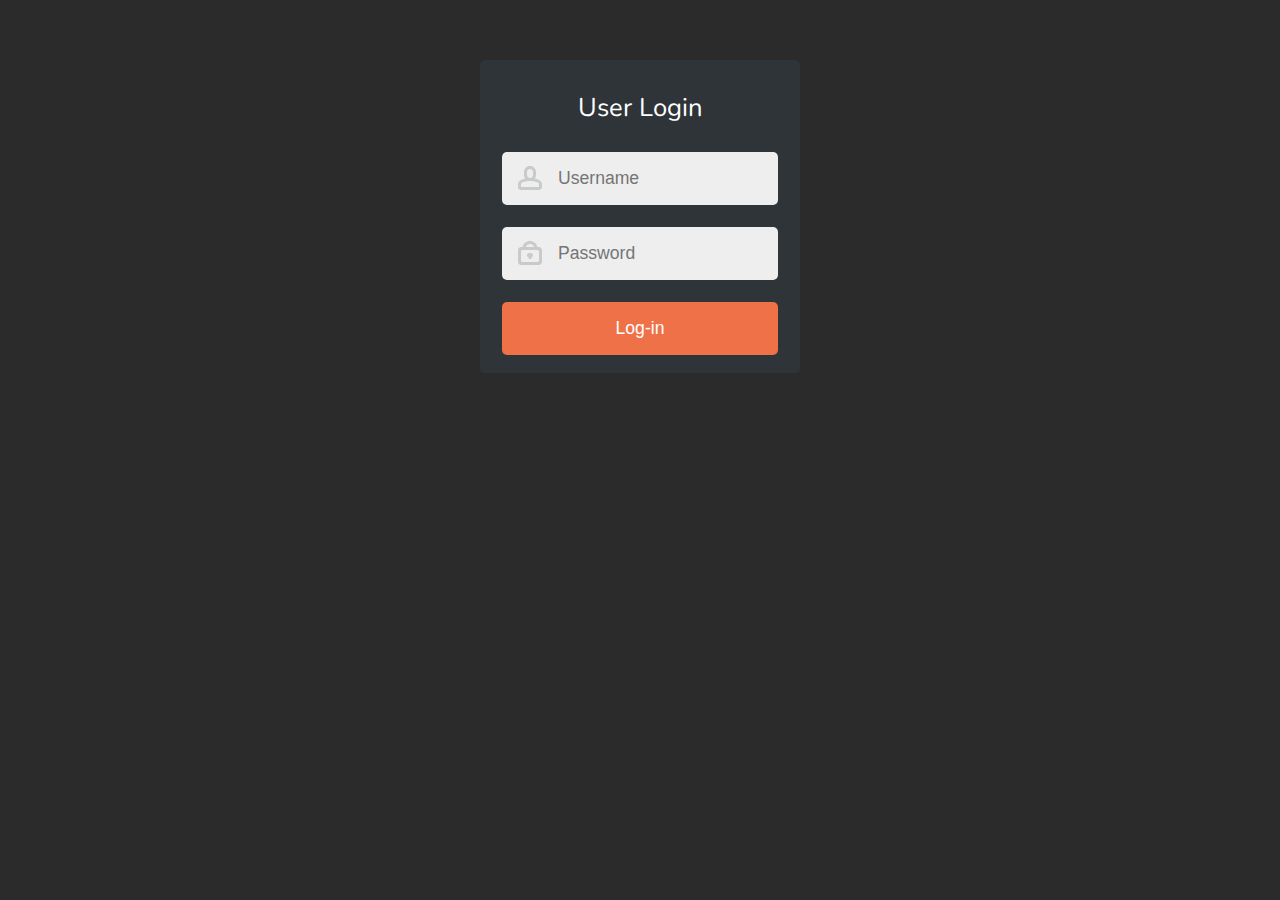
<file: playground/001 - User Login/index.html>
<!doctype html>
<html lang="en">
  <head>
    <meta charset="utf-8">
    <title>User Login</title>
    <link rel="stylesheet" href="main.css">
  </head>
  <body>
    <form>
      <h1>User Login</h1>
      <input type="text" id="username" placeholder="Username">
      <input type="password" placeholder="Password">
      <button>Log-in</button>
    </form>
  </body>
</html>
</file>
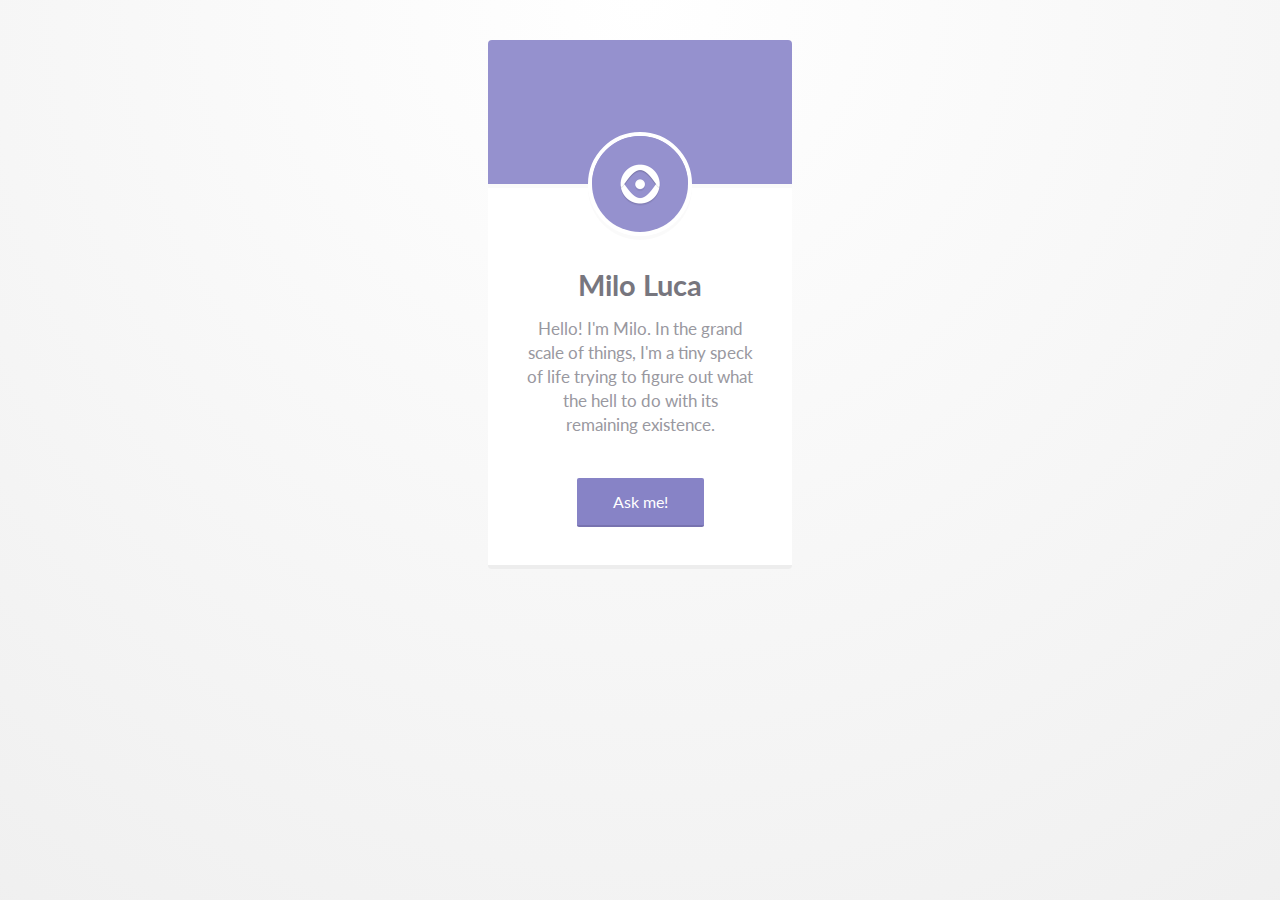
<file: playground/002_Profile-UI/index.html>
<!doctype html>
<html>

<head>
    <title></title>
    <link rel="stylesheet" href="styles.css">
</head>

<body>

    <aside id="profile">
        <img src="avatar-v2.png">
        <h2>Milo Luca</h2>
        <p>Hello! I'm Milo. In the grand scale of things, I'm a tiny speck of life trying to figure out what the hell to do with its remaining existence.</p>
        <a class="btn">Ask me!</a>
    </aside>

</body>

</html>
</file>
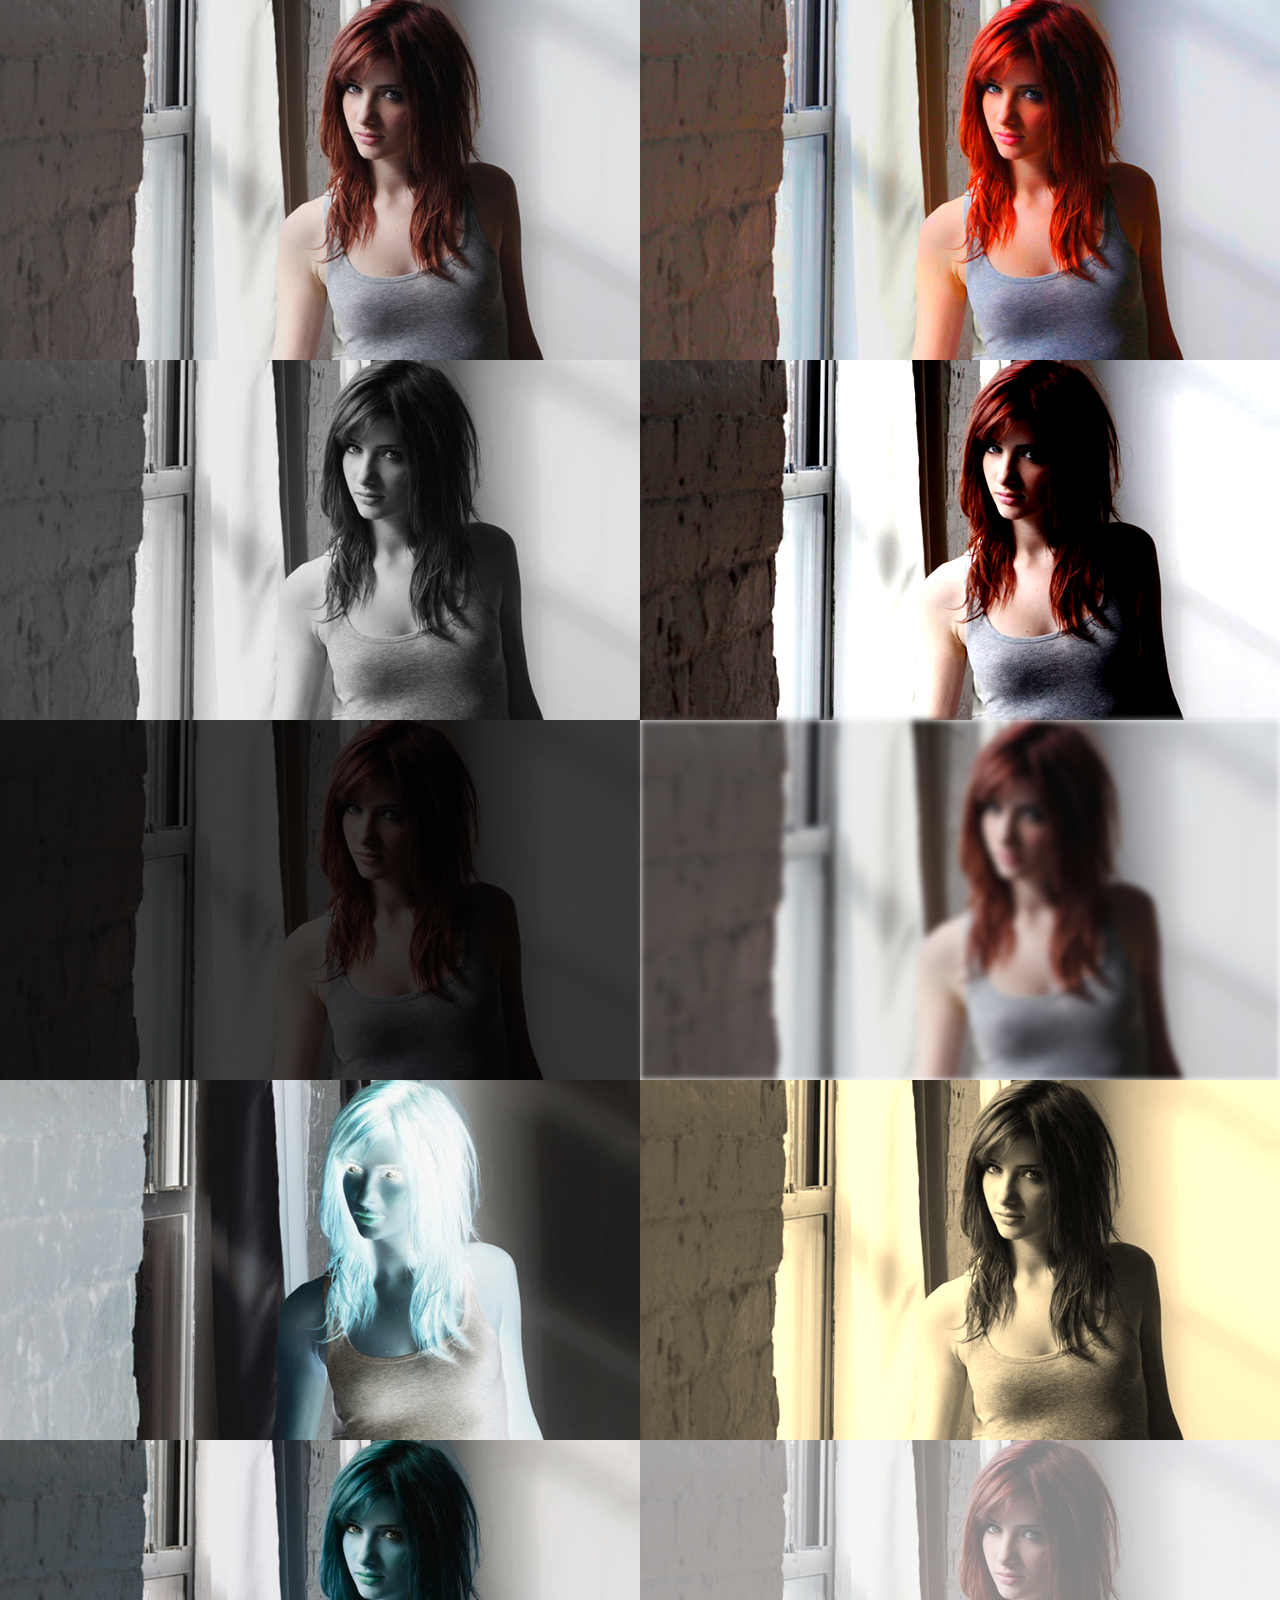
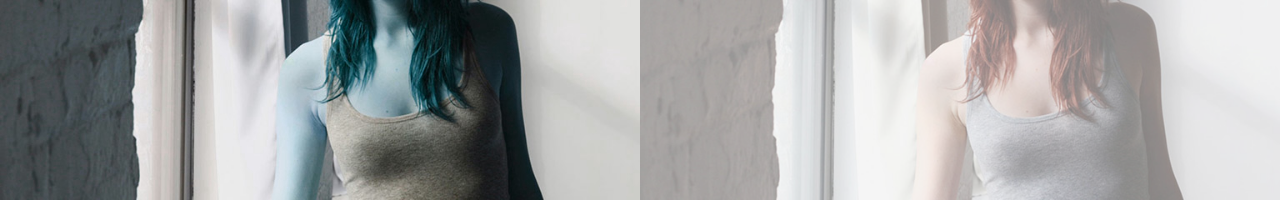
<file: playground/003_Webkit-Filters/index.html>
<!doctype html>
<html>
	<head>
		<link rel="stylesheet" href="styles.css">
	</head>
  <body>
    <img src="image.jpg">
    <img class="saturate" src="image.jpg">
    <img class="grayscale" src="image.jpg">
    <img class="contrast" src="image.jpg">
    <img class="brightness" src="image.jpg">
    <img class="blur" src="image.jpg">
    <img class="invert" src="image.jpg">
    <img class="sepia" src="image.jpg">
    <img class="hue-rotate" src="image.jpg">
    <img class="opacity" src="image.jpg">
  </body>
</html>
</file>
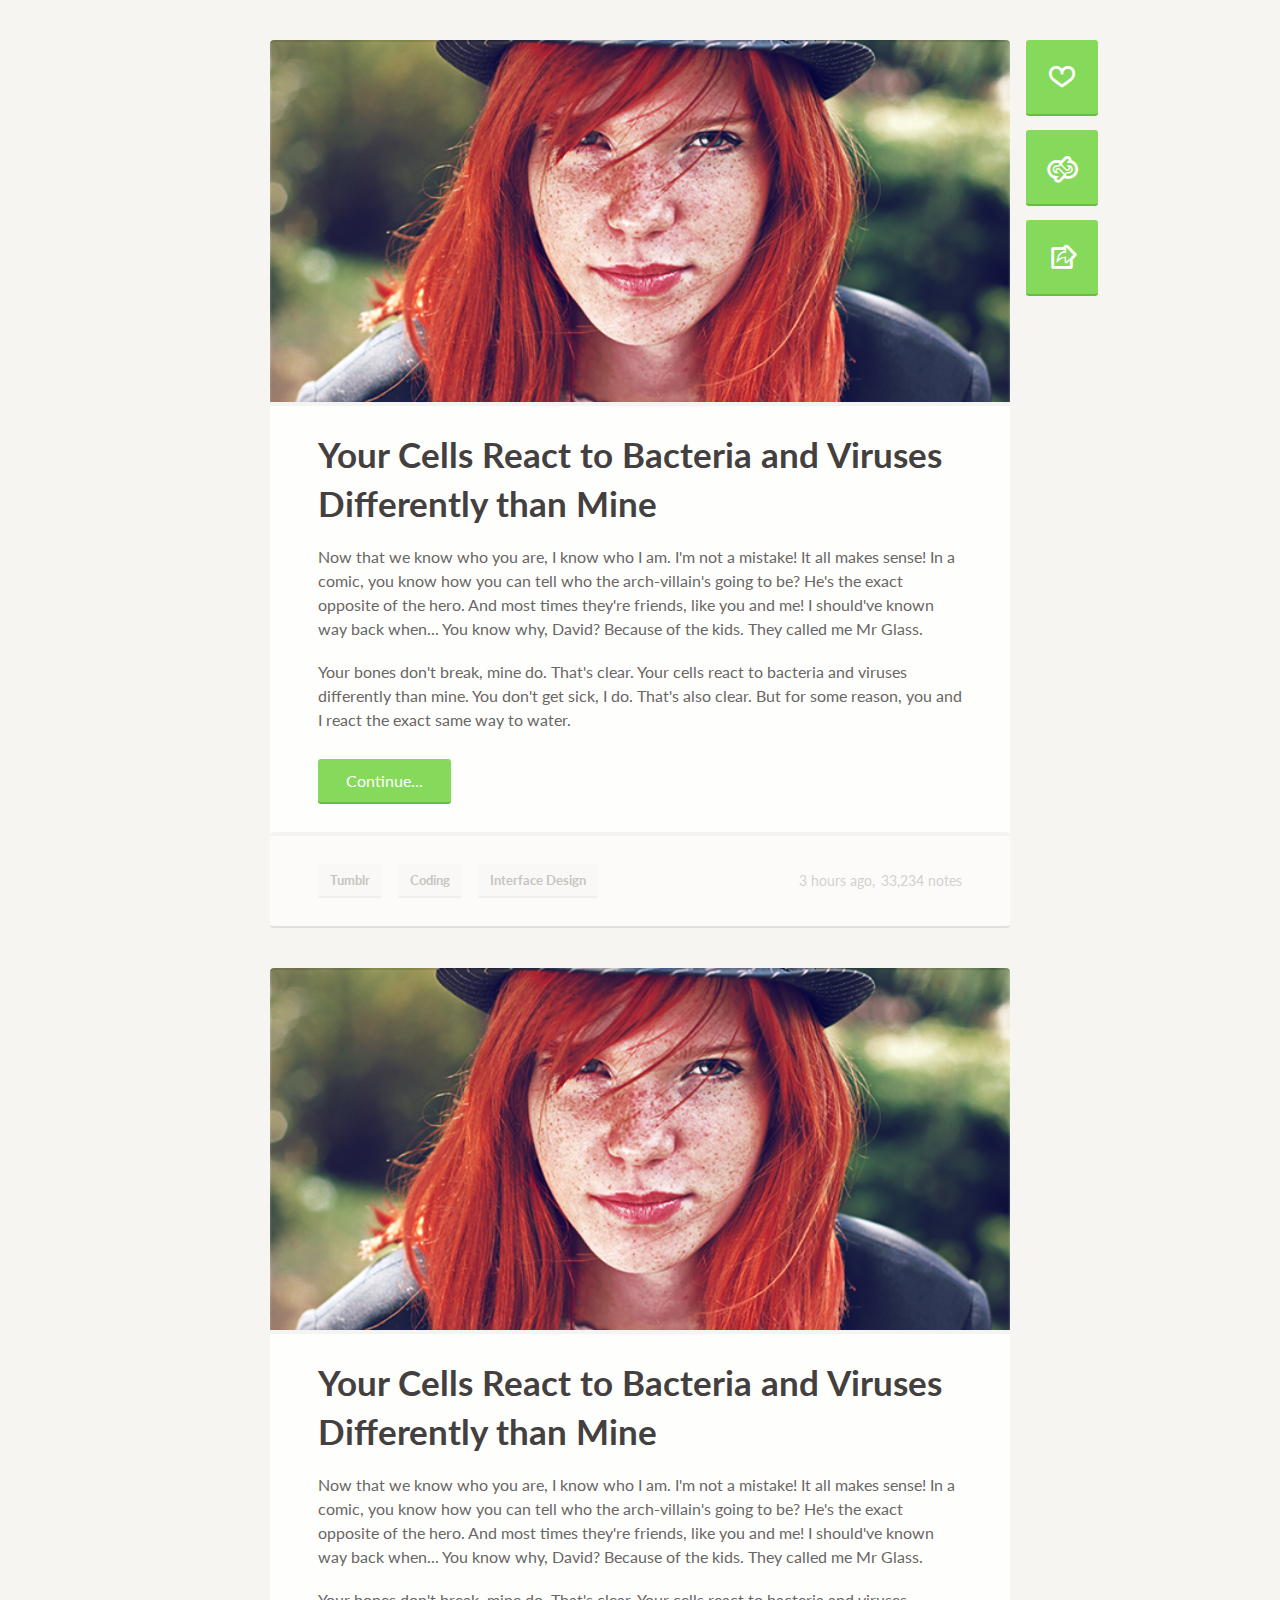
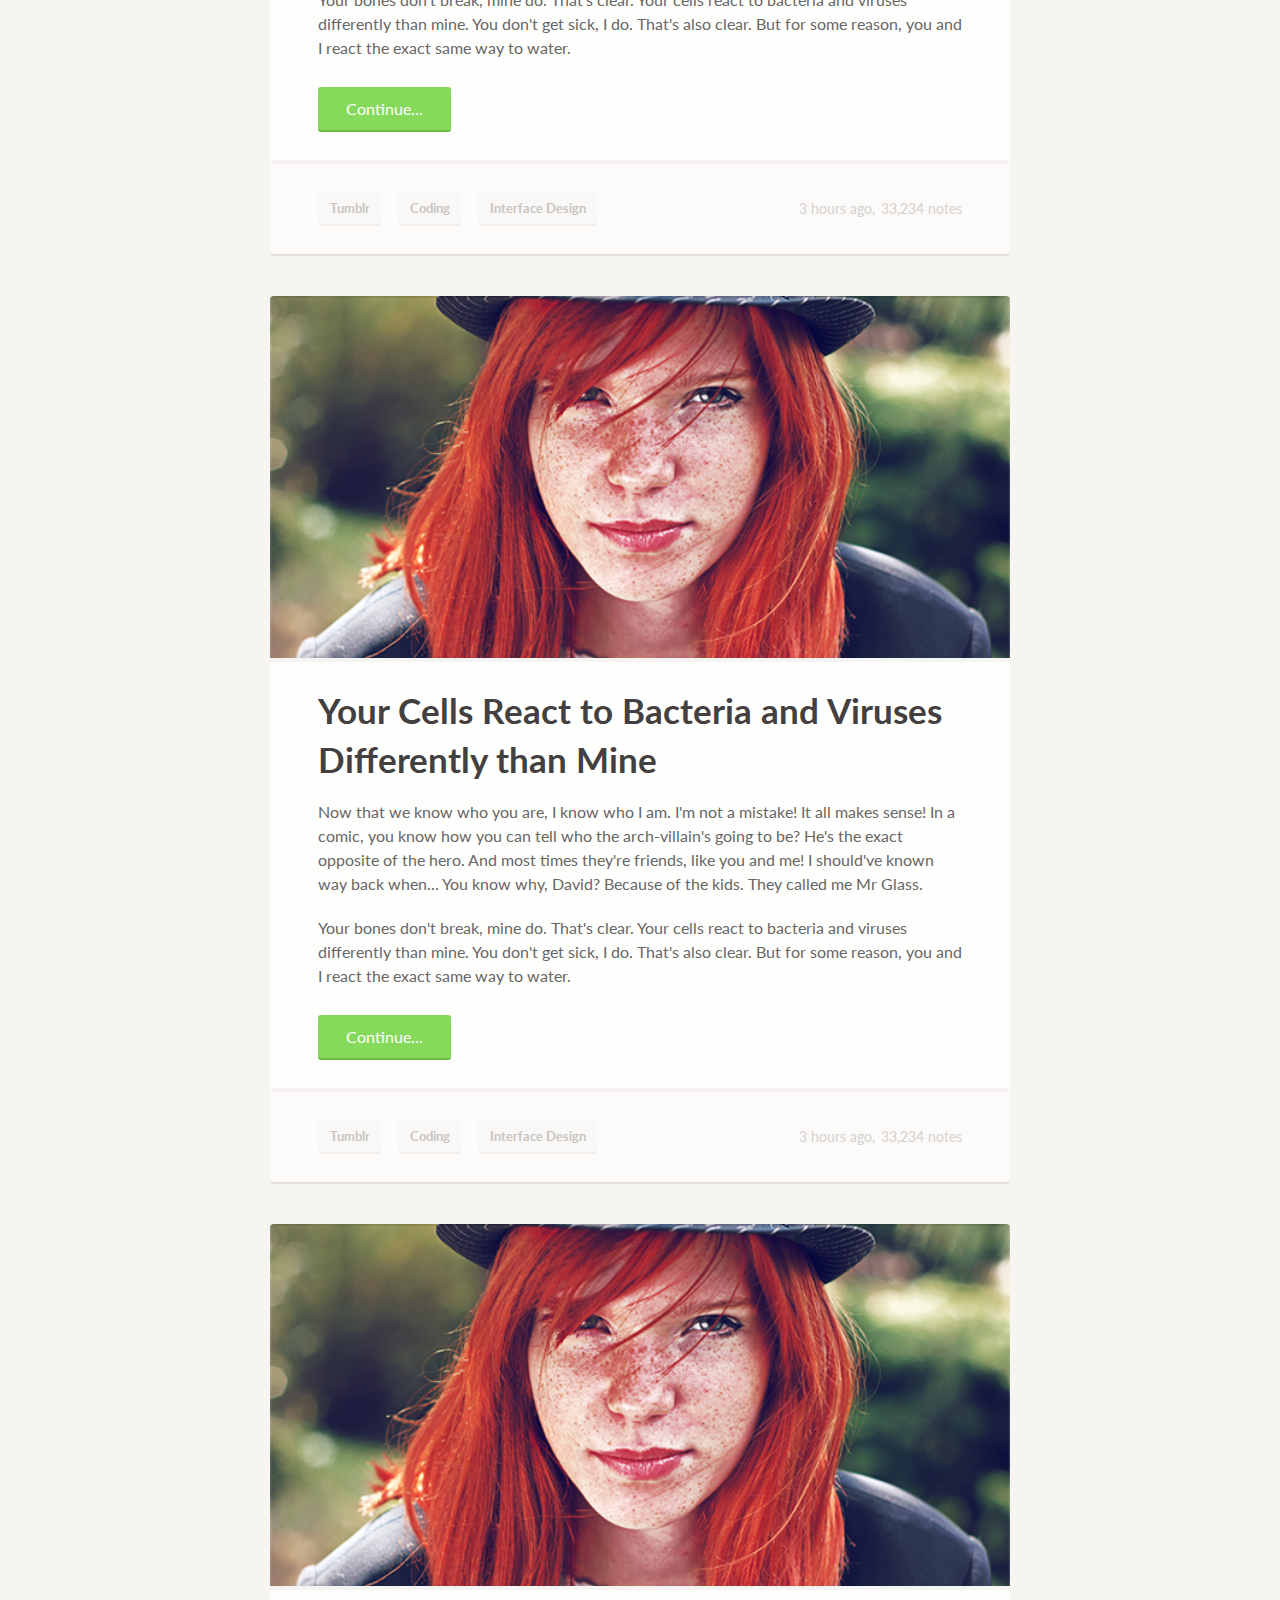
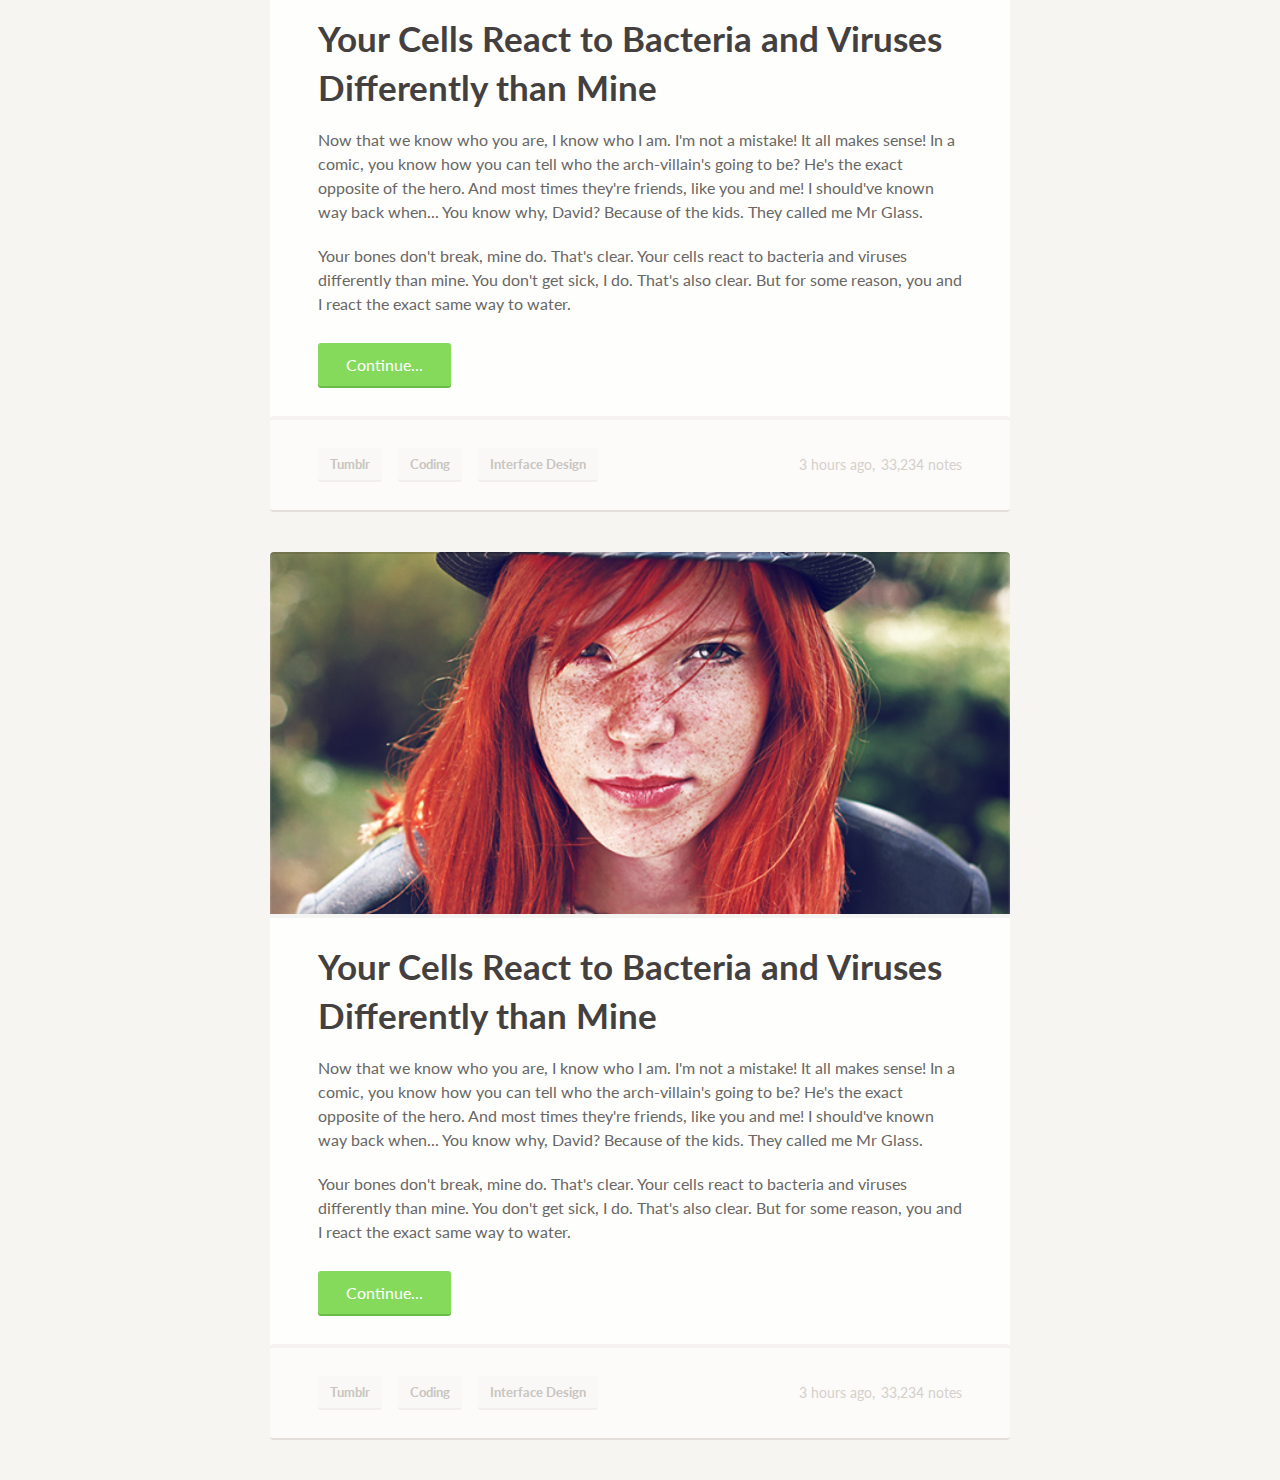
<file: playground/004_Blog-Post/index.html>
<!doctype html>
<html lang="en">

<head>
  
  <meta charset="utf-8">
  <title>Blog Post UI</title>
  <link rel="stylesheet" href="styles.css">
  <link rel="stylesheet" href="http://fonts.googleapis.com/css?family=Lato:300,400,700">
  
</head>

<body>

  <article>

    <header style="">
      <h1>Your Cells React to Bacteria and Viruses Differently than Mine</h1>
    </header>

    <div class="main">
      <p>Now that we know who you are, I know who I am. I'm not a mistake! It all makes sense! In a comic, you know how you can tell who the arch-villain's going to be? He's the exact opposite of the hero. And most times they're friends, like you and me! I should've known way back when... You know why, David? Because of the kids. They called me Mr Glass.</p>
      <p>Your bones don't break, mine do. That's clear. Your cells react to bacteria and viruses differently than mine. You don't get sick, I do. That's also clear. But for some reason, you and I react the exact same way to water.</p>
    </div>

    <a class="more">Continue...</a>

    <footer>
        <div class="tags">
          <a>Tumblr</a>
          <a>Coding</a>
          <a>Interface Design</a>
        </div>
        <div class="info">
          <span class="date">3 hours ago</span>
          <span class="notes">33,234 notes</span>
        </div>
    </footer>
    
    <section class="buttons">
      <a class="like"><span class="icon-heart-outline"></span></a>
      <a class="reblog"><span class="icon-arrow-repeat-outline"></span></a>
      <a class="share"><span class="icon-export-outline"></span></a>
    </section>

  </article>
          
  <article>

    <header style="">
      <h1>Your Cells React to Bacteria and Viruses Differently than Mine</h1>
    </header>

    <div class="main">
      <p>Now that we know who you are, I know who I am. I'm not a mistake! It all makes sense! In a comic, you know how you can tell who the arch-villain's going to be? He's the exact opposite of the hero. And most times they're friends, like you and me! I should've known way back when... You know why, David? Because of the kids. They called me Mr Glass.</p>
      <p>Your bones don't break, mine do. That's clear. Your cells react to bacteria and viruses differently than mine. You don't get sick, I do. That's also clear. But for some reason, you and I react the exact same way to water.</p>
    </div>

    <a class="more">Continue...</a>

    <footer>
        <div class="tags">
          <a>Tumblr</a>
          <a>Coding</a>
          <a>Interface Design</a>
        </div>
        <div class="info">
          <span class="date">3 hours ago</span>
          <span class="notes">33,234 notes</span>
        </div>
    </footer>

  </article>
          
  <article>

    <header style="">
      <h1>Your Cells React to Bacteria and Viruses Differently than Mine</h1>
    </header>

    <div class="main">
      <p>Now that we know who you are, I know who I am. I'm not a mistake! It all makes sense! In a comic, you know how you can tell who the arch-villain's going to be? He's the exact opposite of the hero. And most times they're friends, like you and me! I should've known way back when... You know why, David? Because of the kids. They called me Mr Glass.</p>
      <p>Your bones don't break, mine do. That's clear. Your cells react to bacteria and viruses differently than mine. You don't get sick, I do. That's also clear. But for some reason, you and I react the exact same way to water.</p>
    </div>

    <a class="more">Continue...</a>

    <footer>
        <div class="tags">
          <a>Tumblr</a>
          <a>Coding</a>
          <a>Interface Design</a>
        </div>
        <div class="info">
          <span class="date">3 hours ago</span>
          <span class="notes">33,234 notes</span>
        </div>
    </footer>

  </article>
          
  <article>

    <header style="">
      <h1>Your Cells React to Bacteria and Viruses Differently than Mine</h1>
    </header>

    <div class="main">
      <p>Now that we know who you are, I know who I am. I'm not a mistake! It all makes sense! In a comic, you know how you can tell who the arch-villain's going to be? He's the exact opposite of the hero. And most times they're friends, like you and me! I should've known way back when... You know why, David? Because of the kids. They called me Mr Glass.</p>
      <p>Your bones don't break, mine do. That's clear. Your cells react to bacteria and viruses differently than mine. You don't get sick, I do. That's also clear. But for some reason, you and I react the exact same way to water.</p>
    </div>

    <a class="more">Continue...</a>

    <footer>
        <div class="tags">
          <a>Tumblr</a>
          <a>Coding</a>
          <a>Interface Design</a>
        </div>
        <div class="info">
          <span class="date">3 hours ago</span>
          <span class="notes">33,234 notes</span>
        </div>
    </footer>

  </article>
          
  <article>

    <header style="">
      <h1>Your Cells React to Bacteria and Viruses Differently than Mine</h1>
    </header>

    <div class="main">
      <p>Now that we know who you are, I know who I am. I'm not a mistake! It all makes sense! In a comic, you know how you can tell who the arch-villain's going to be? He's the exact opposite of the hero. And most times they're friends, like you and me! I should've known way back when... You know why, David? Because of the kids. They called me Mr Glass.</p>
      <p>Your bones don't break, mine do. That's clear. Your cells react to bacteria and viruses differently than mine. You don't get sick, I do. That's also clear. But for some reason, you and I react the exact same way to water.</p>
    </div>

    <a class="more">Continue...</a>

    <footer>
        <div class="tags">
          <a>Tumblr</a>
          <a>Coding</a>
          <a>Interface Design</a>
        </div>
        <div class="info">
          <span class="date">3 hours ago</span>
          <span class="notes">33,234 notes</span>
        </div>
    </footer>

  </article>
          
          
          
</body>
</html>
</file>
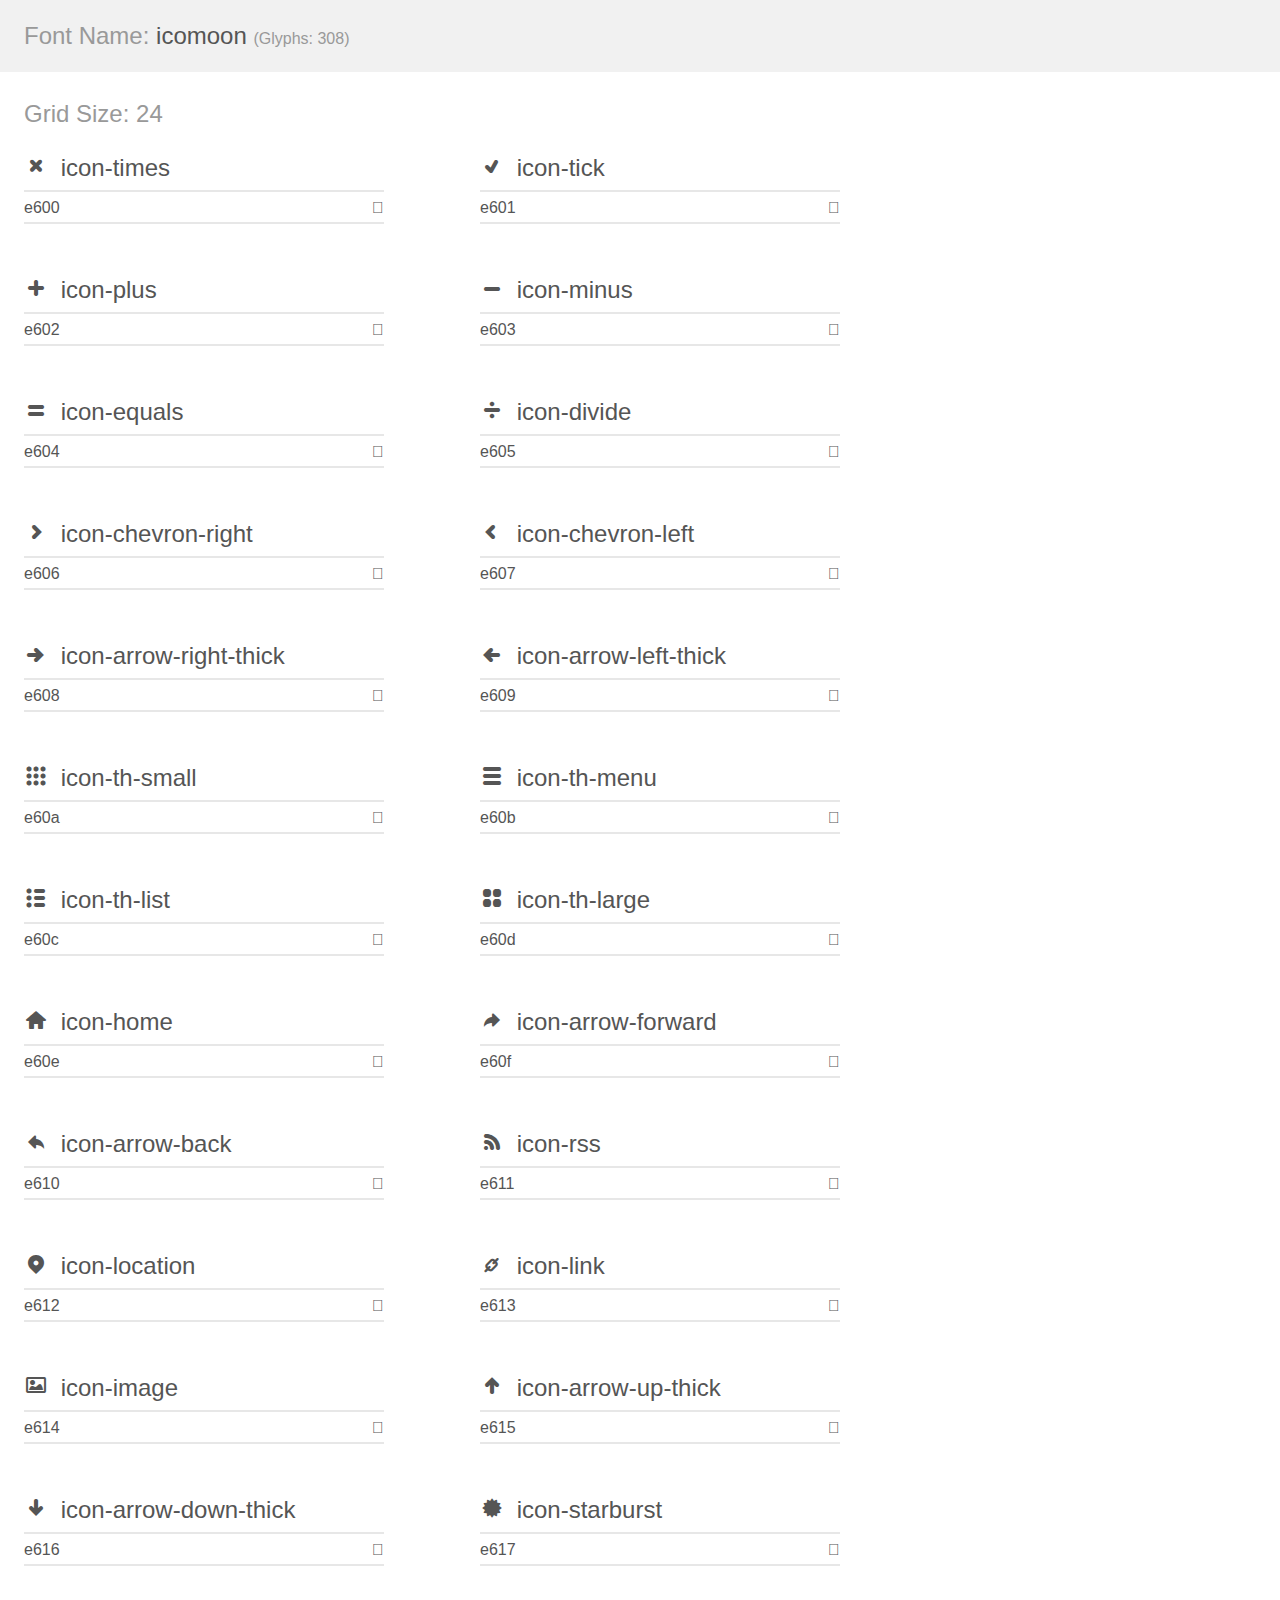
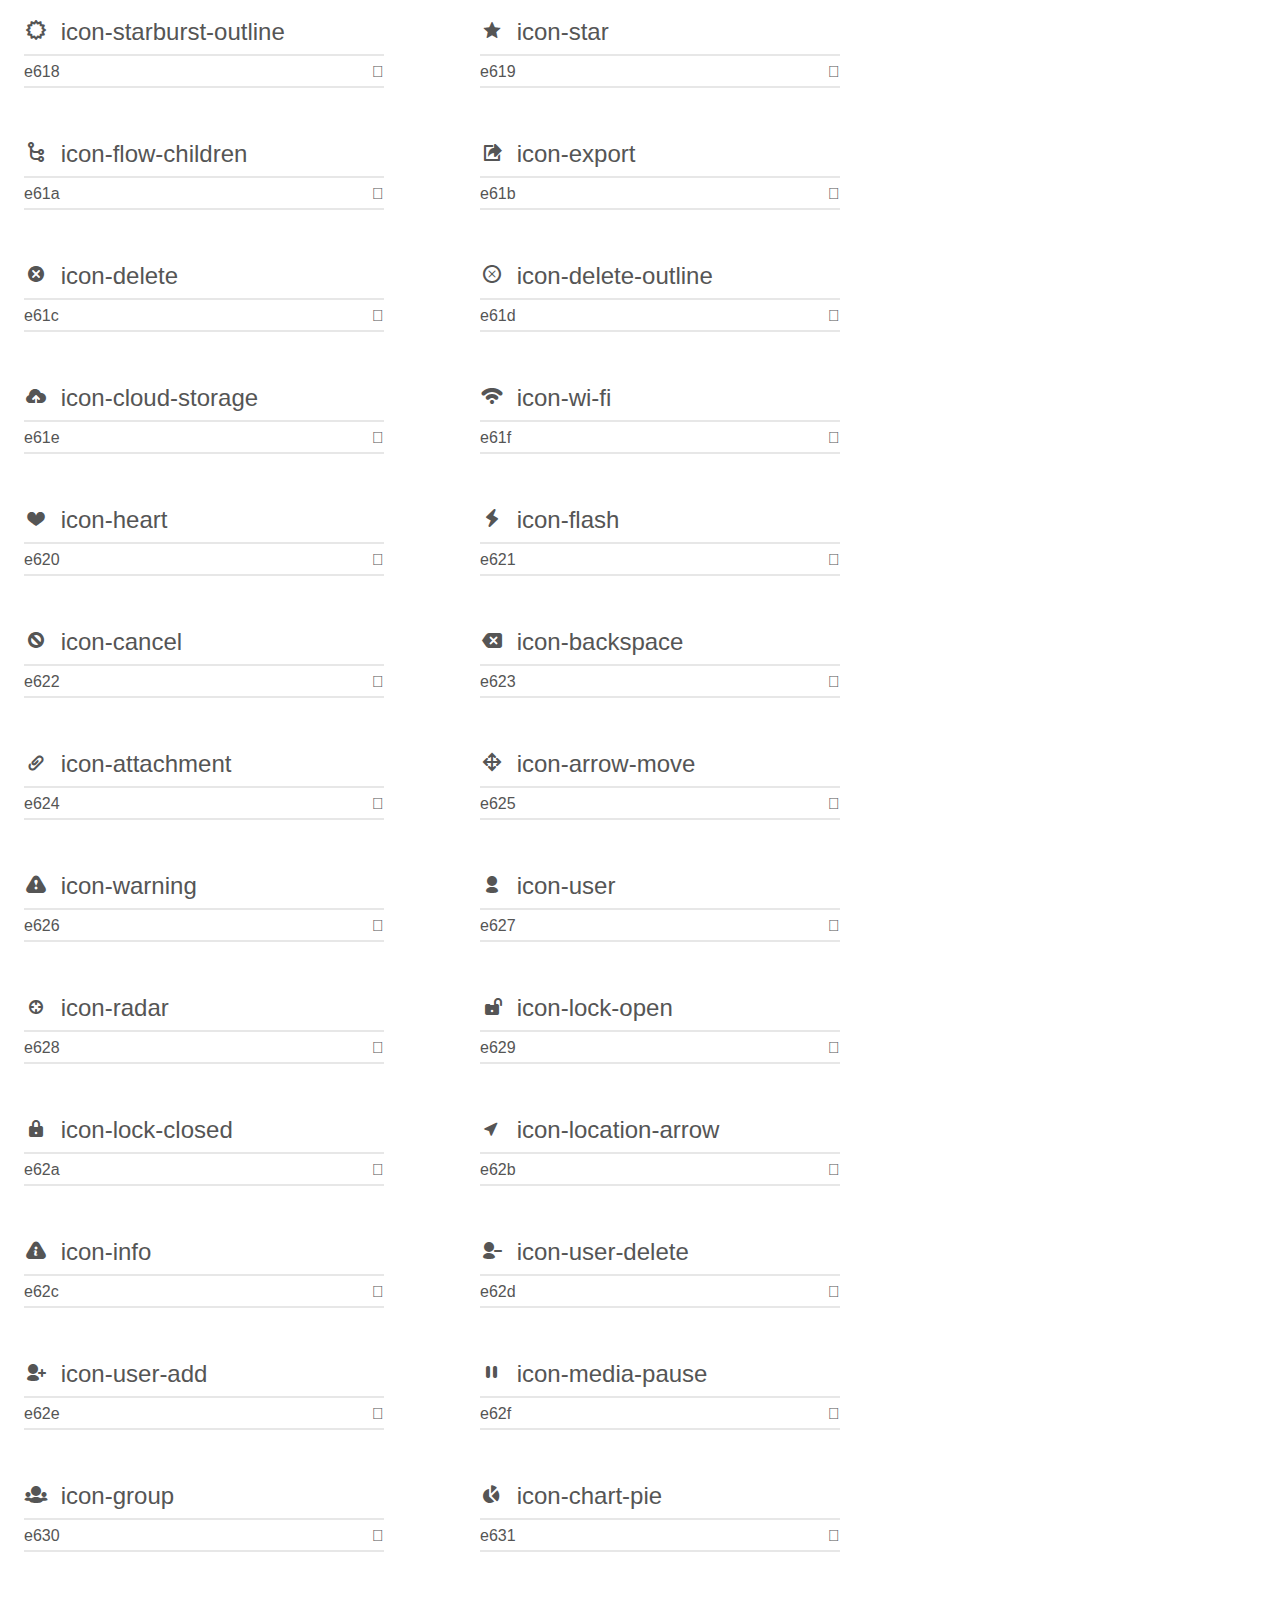
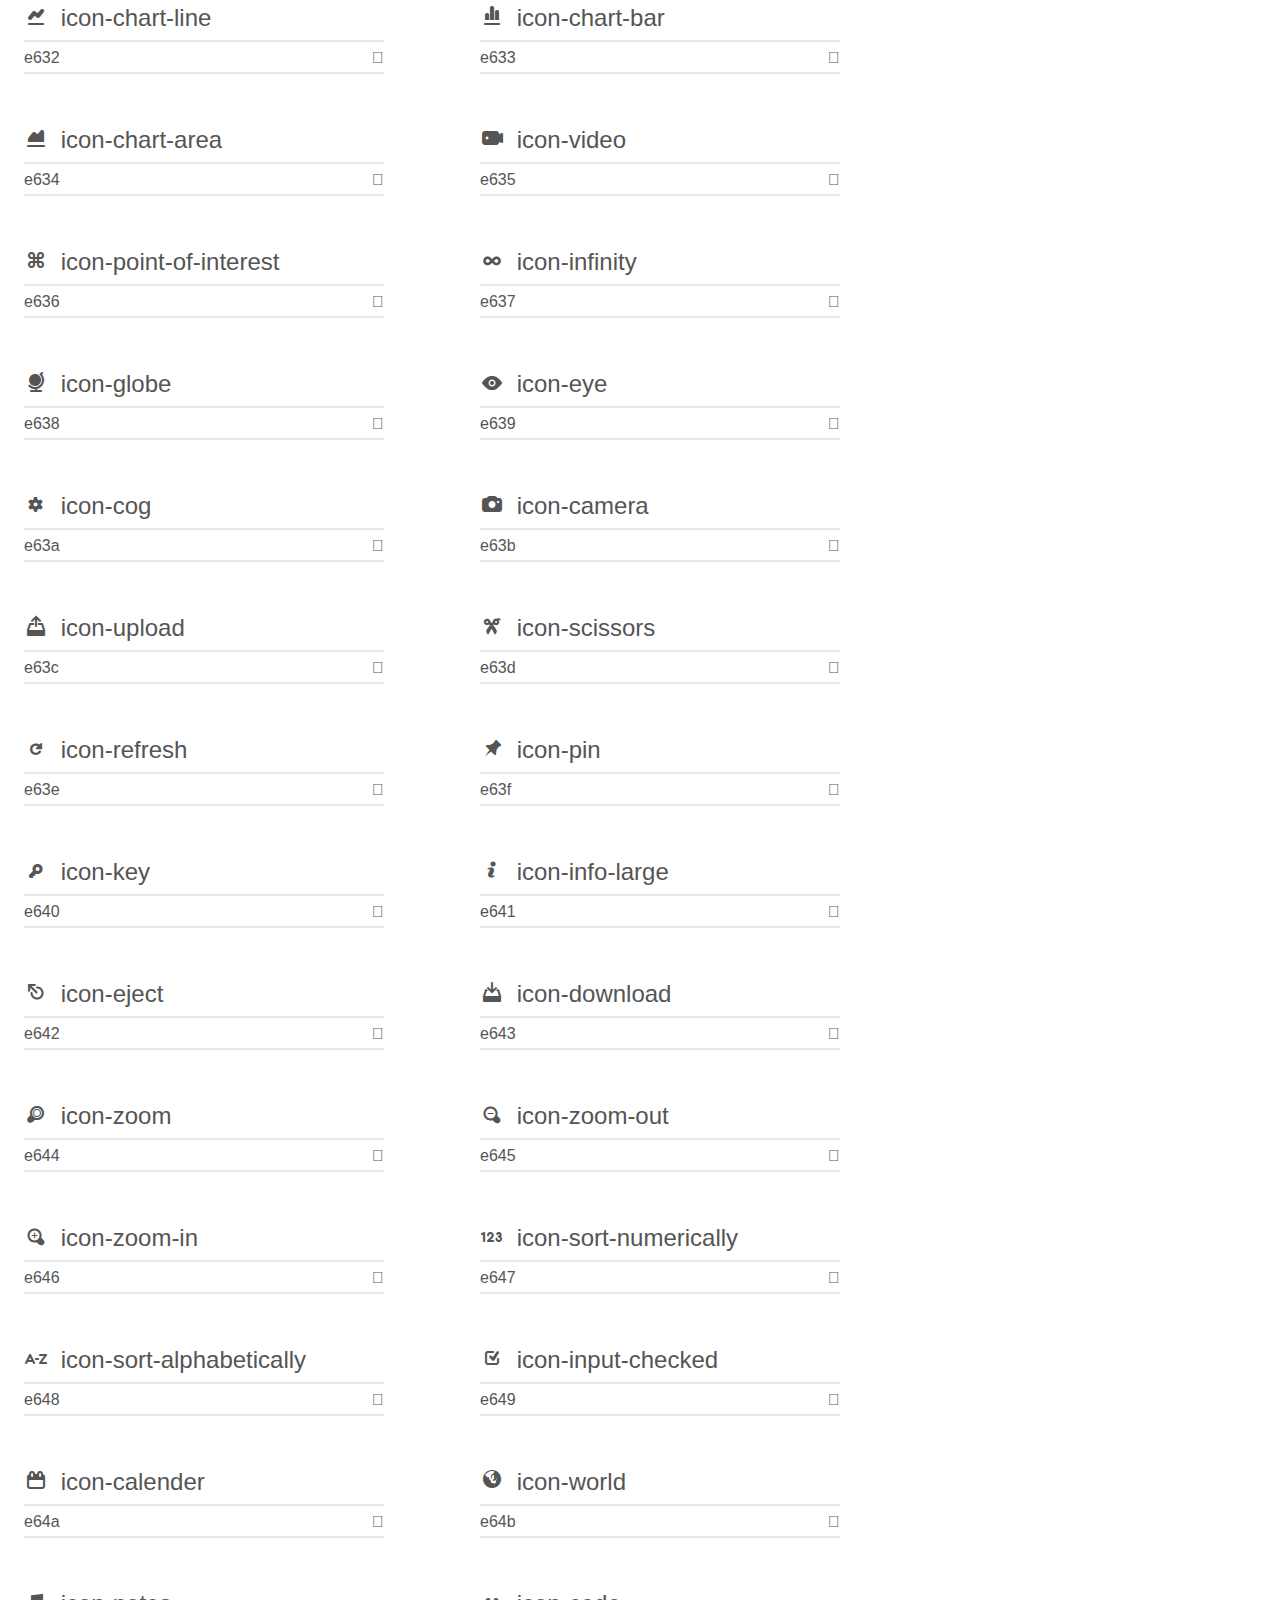
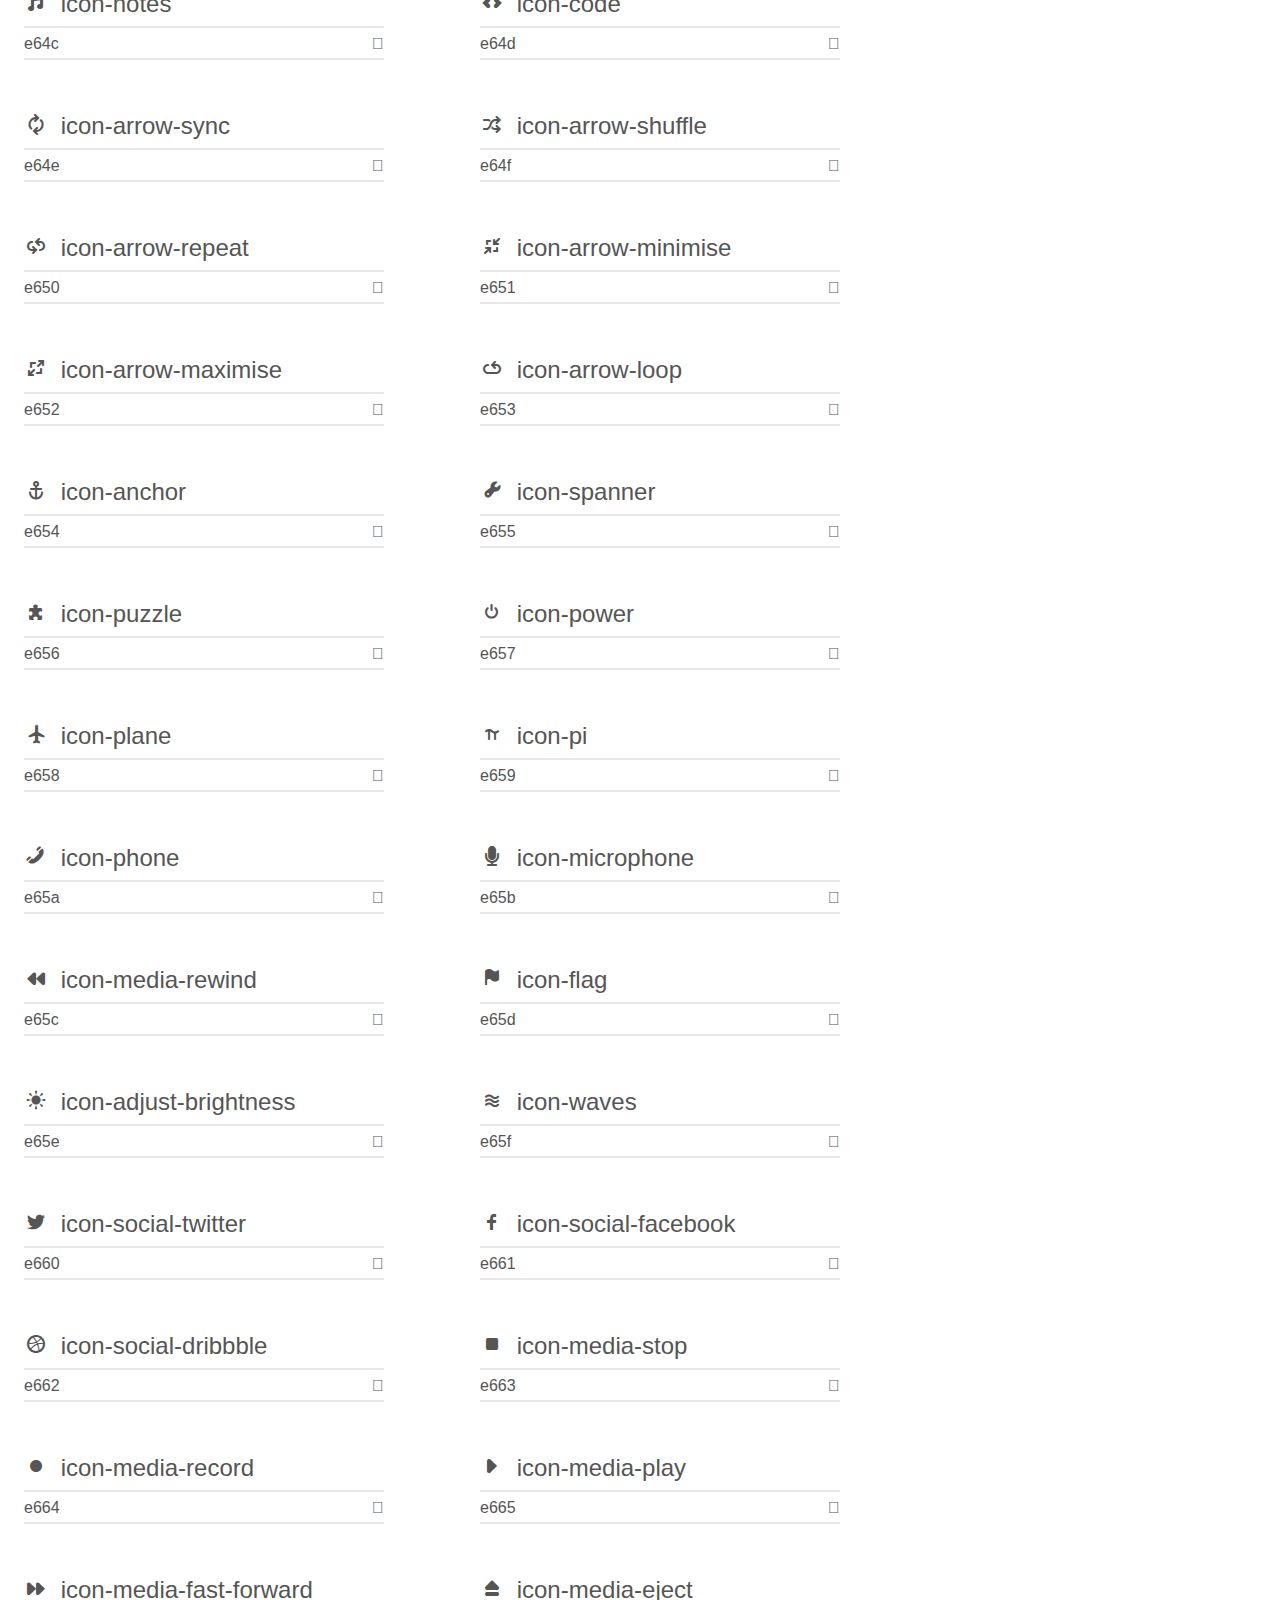
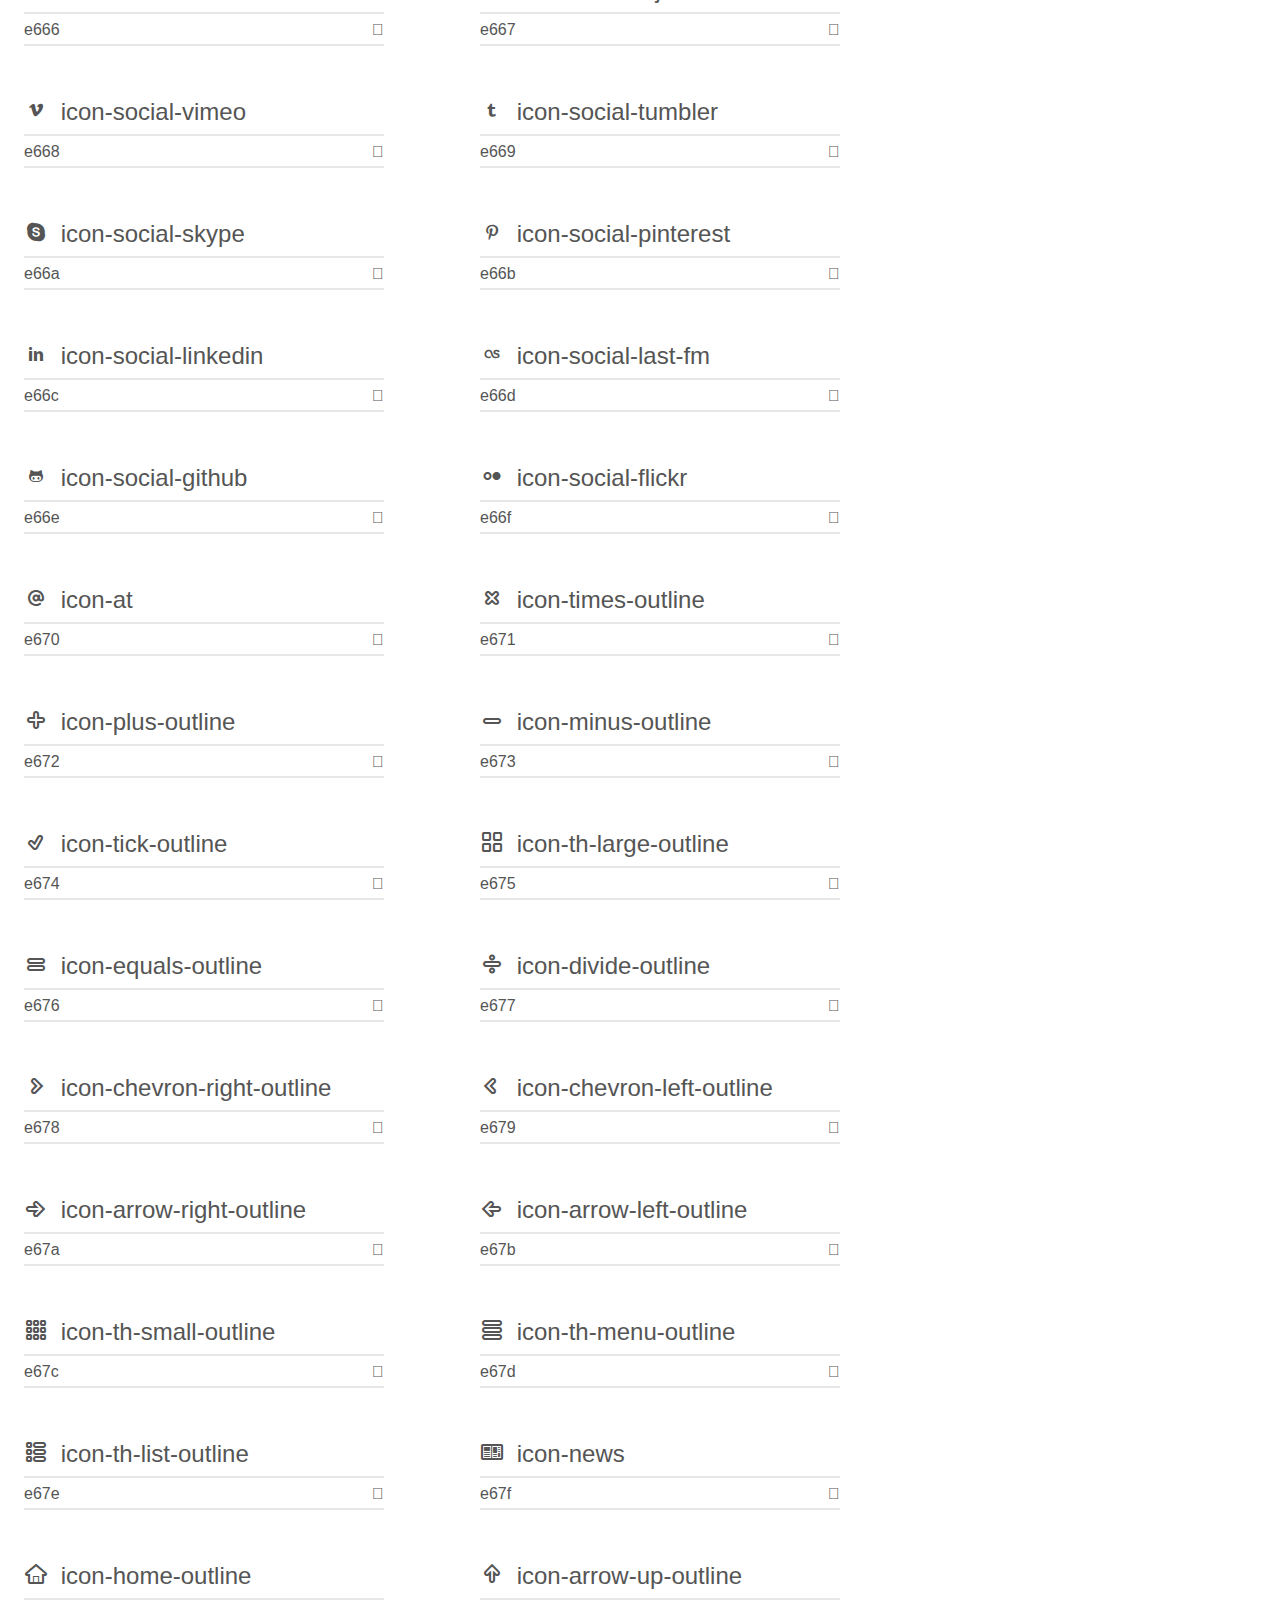
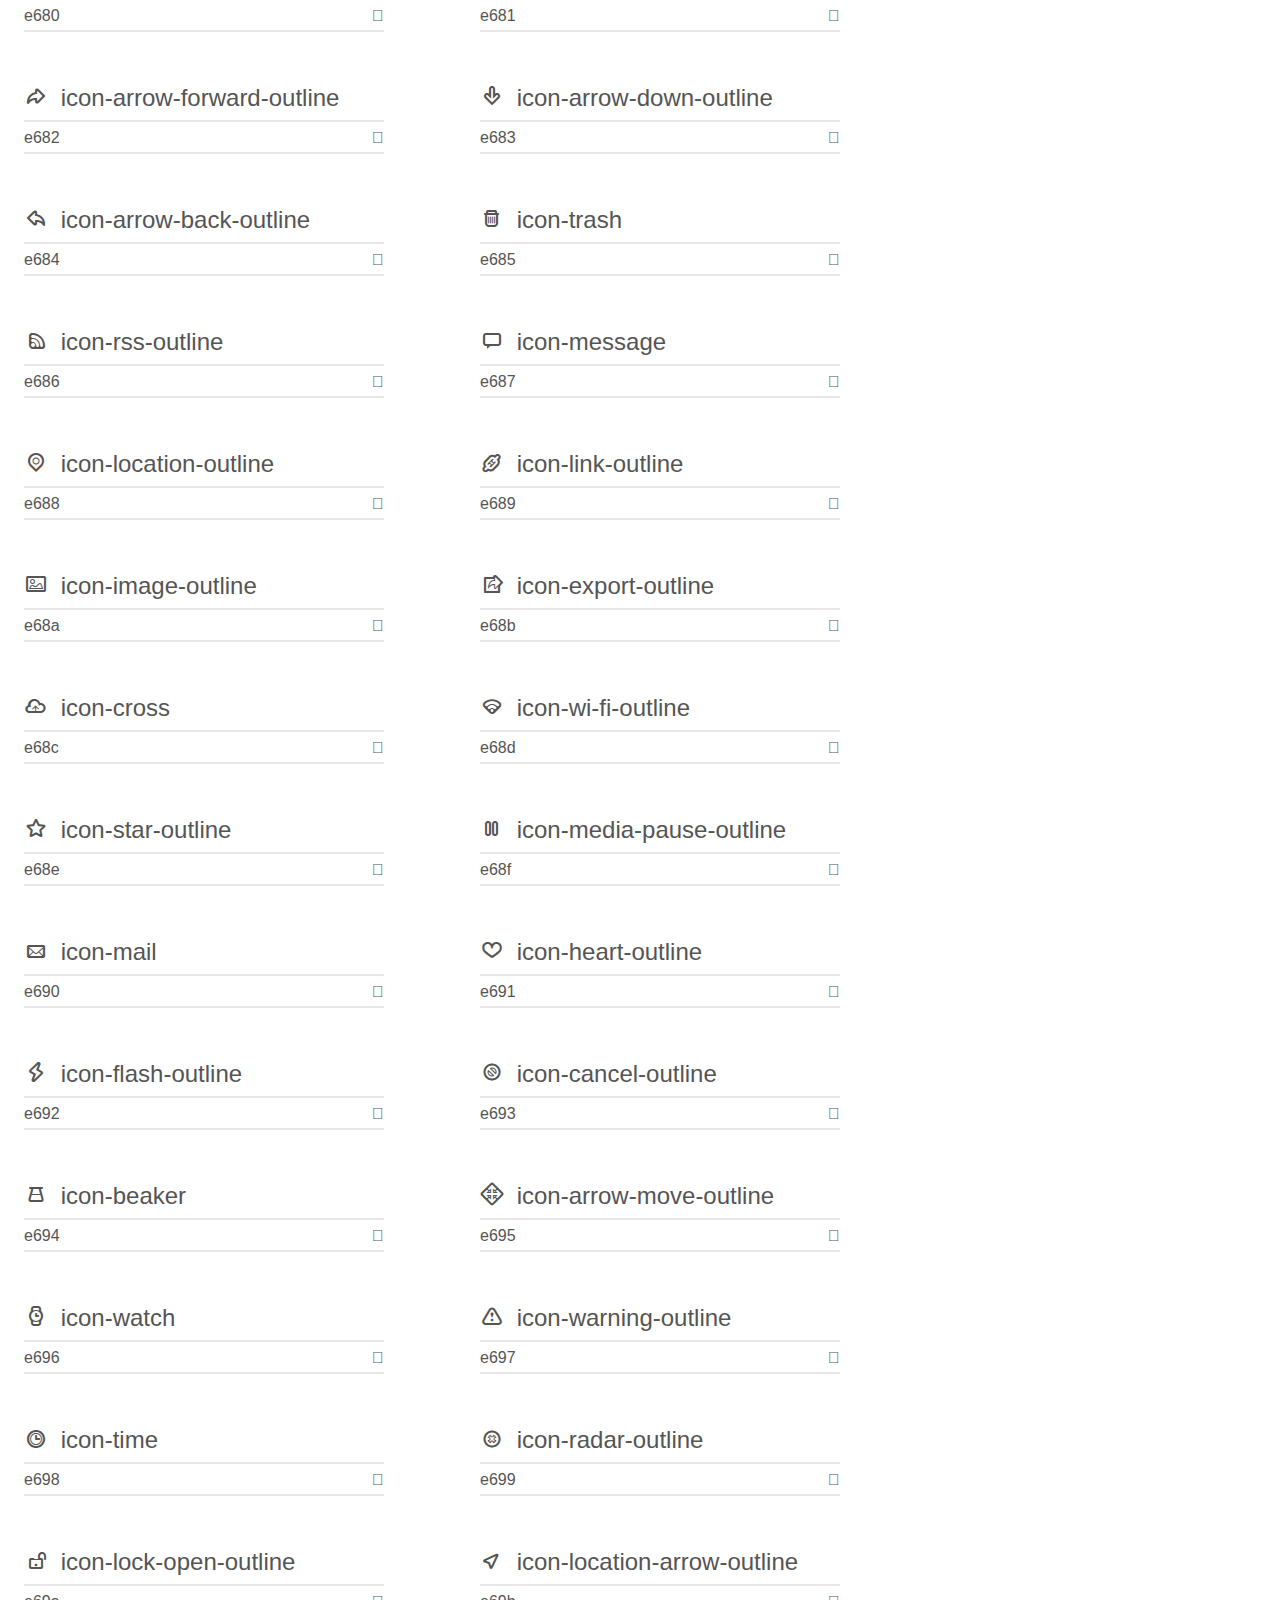
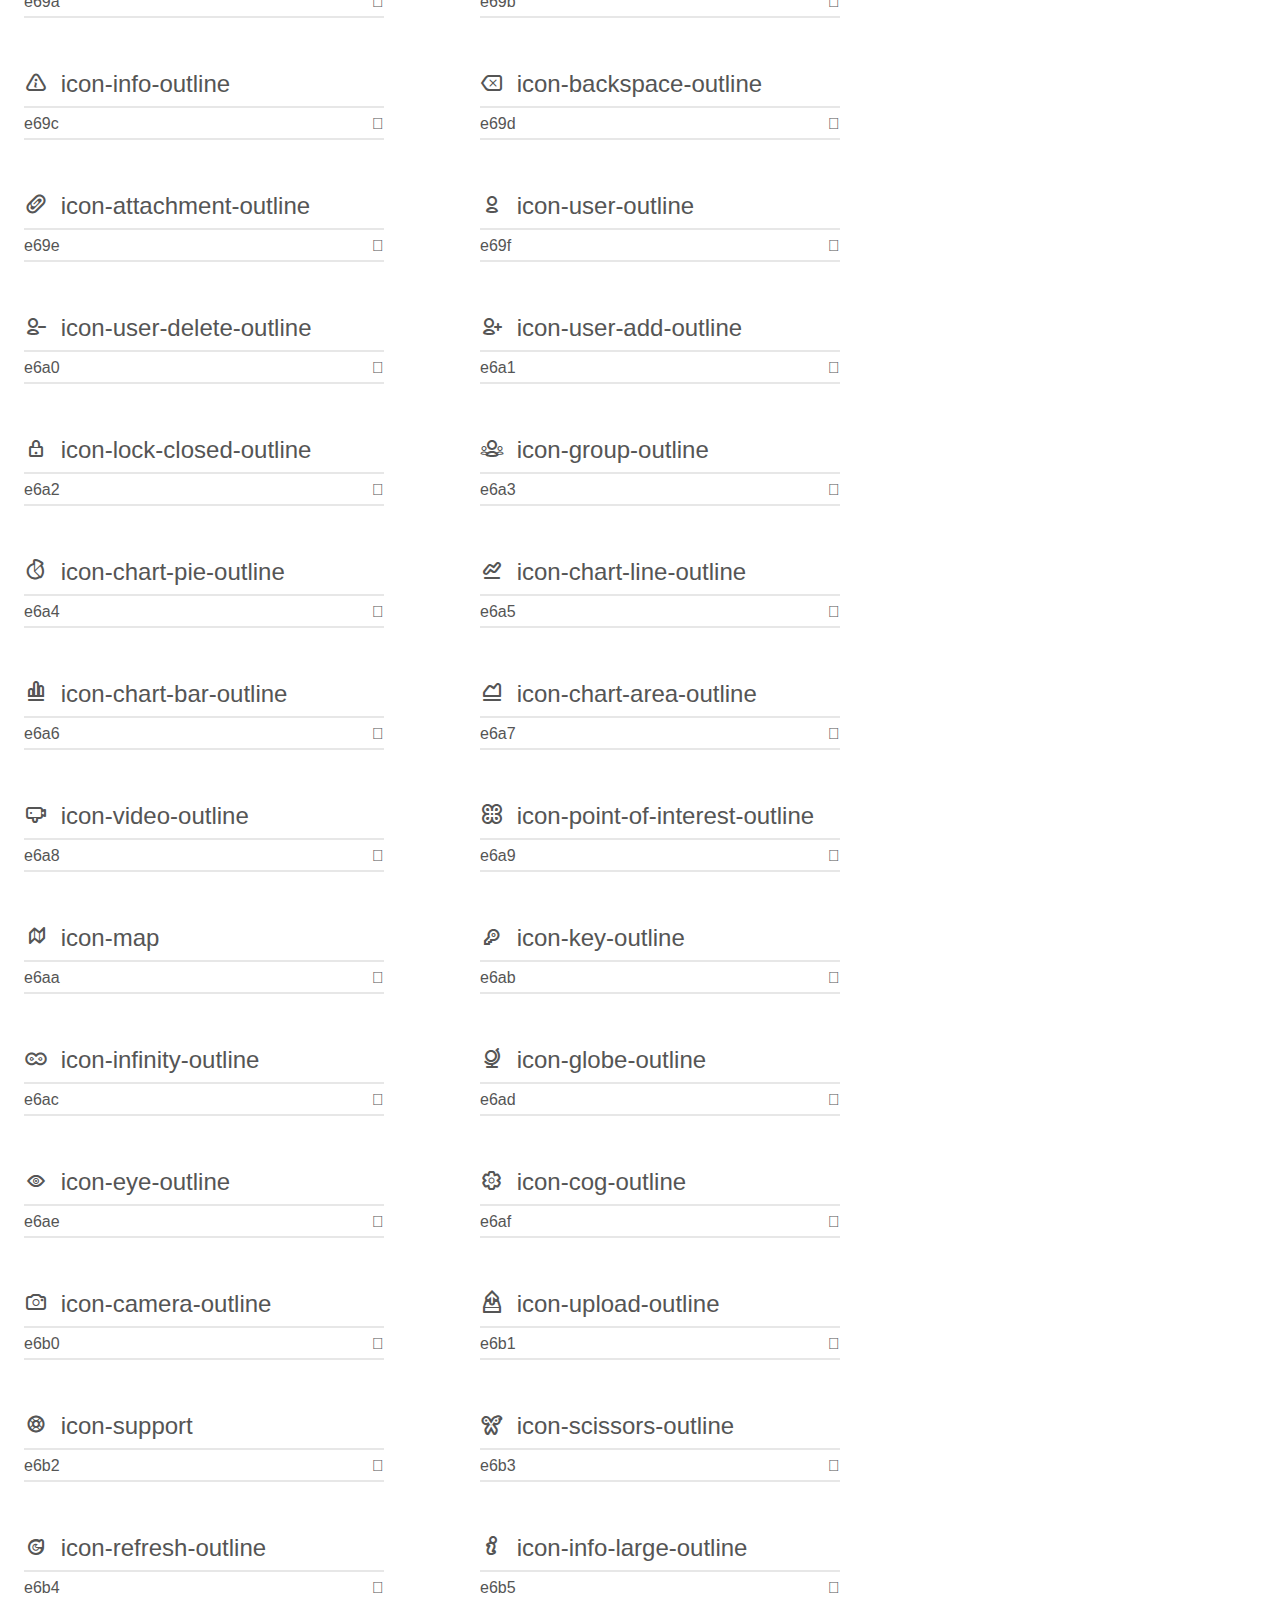
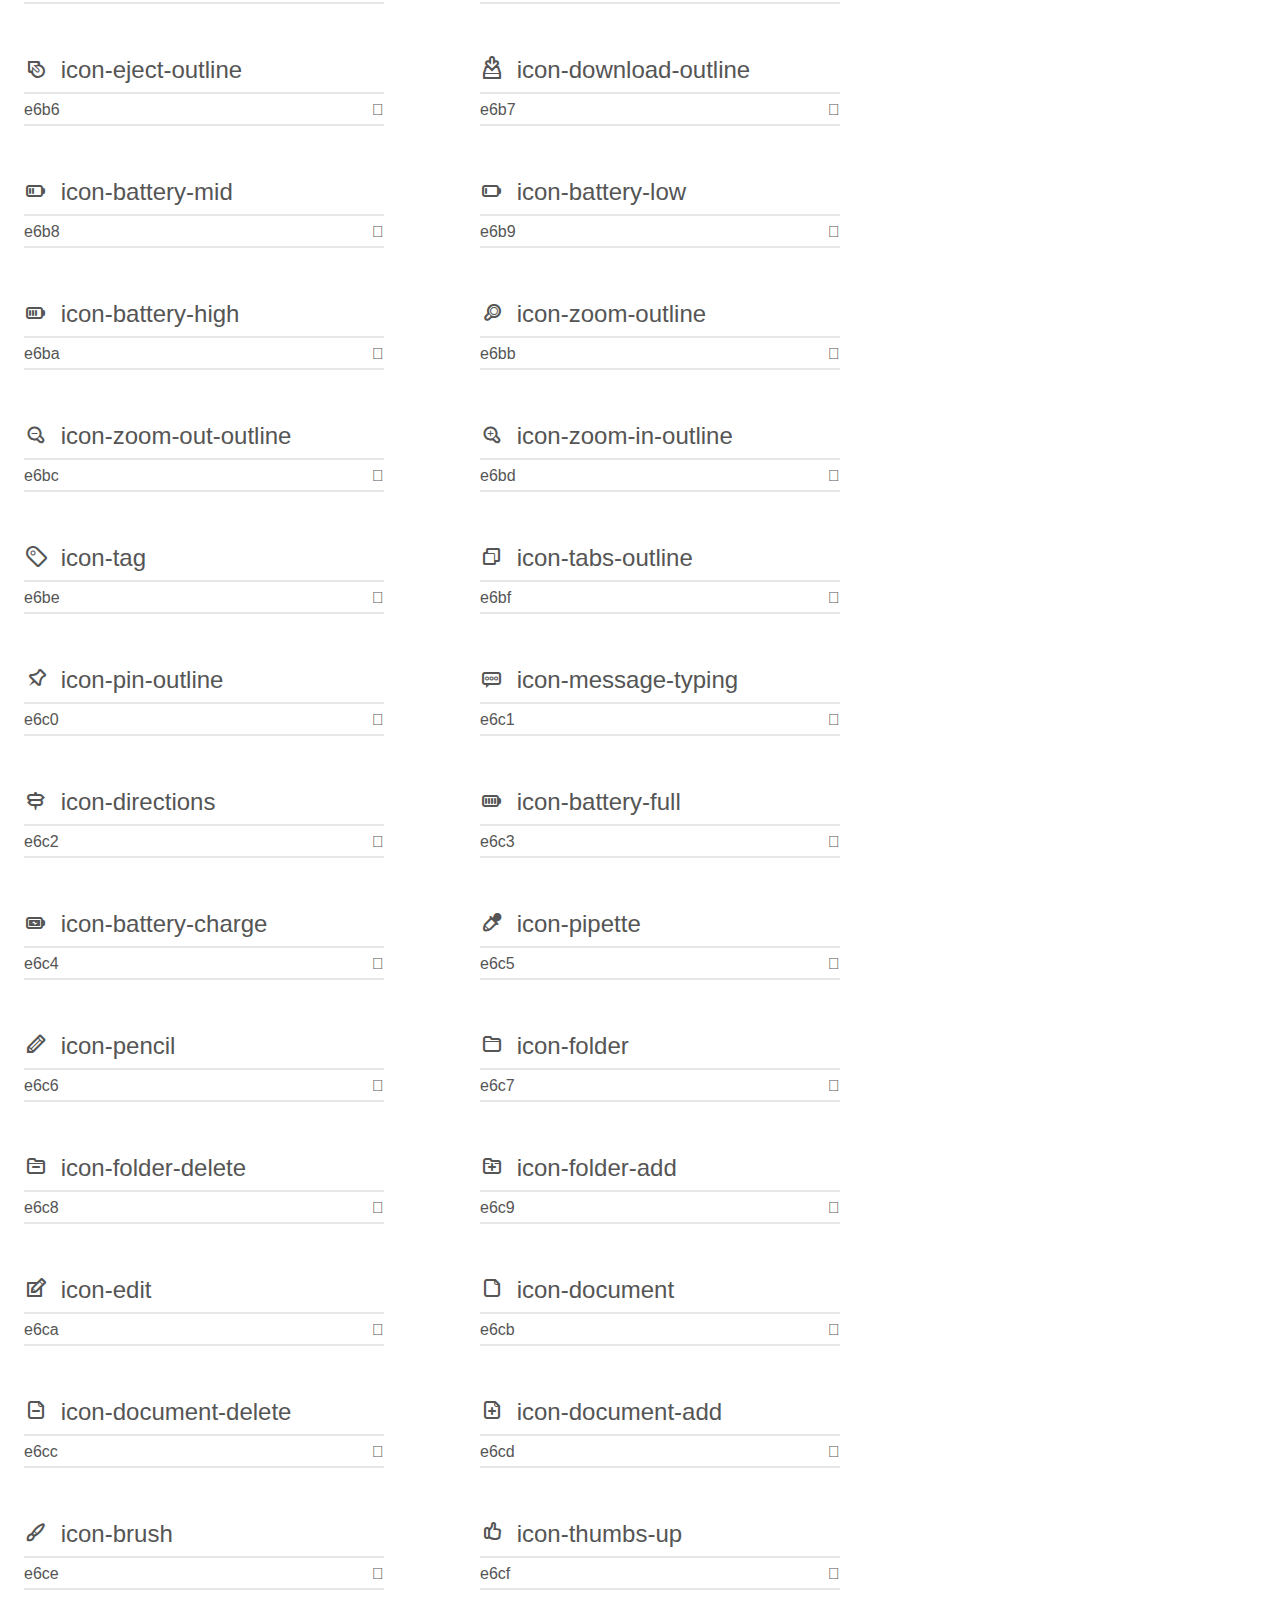
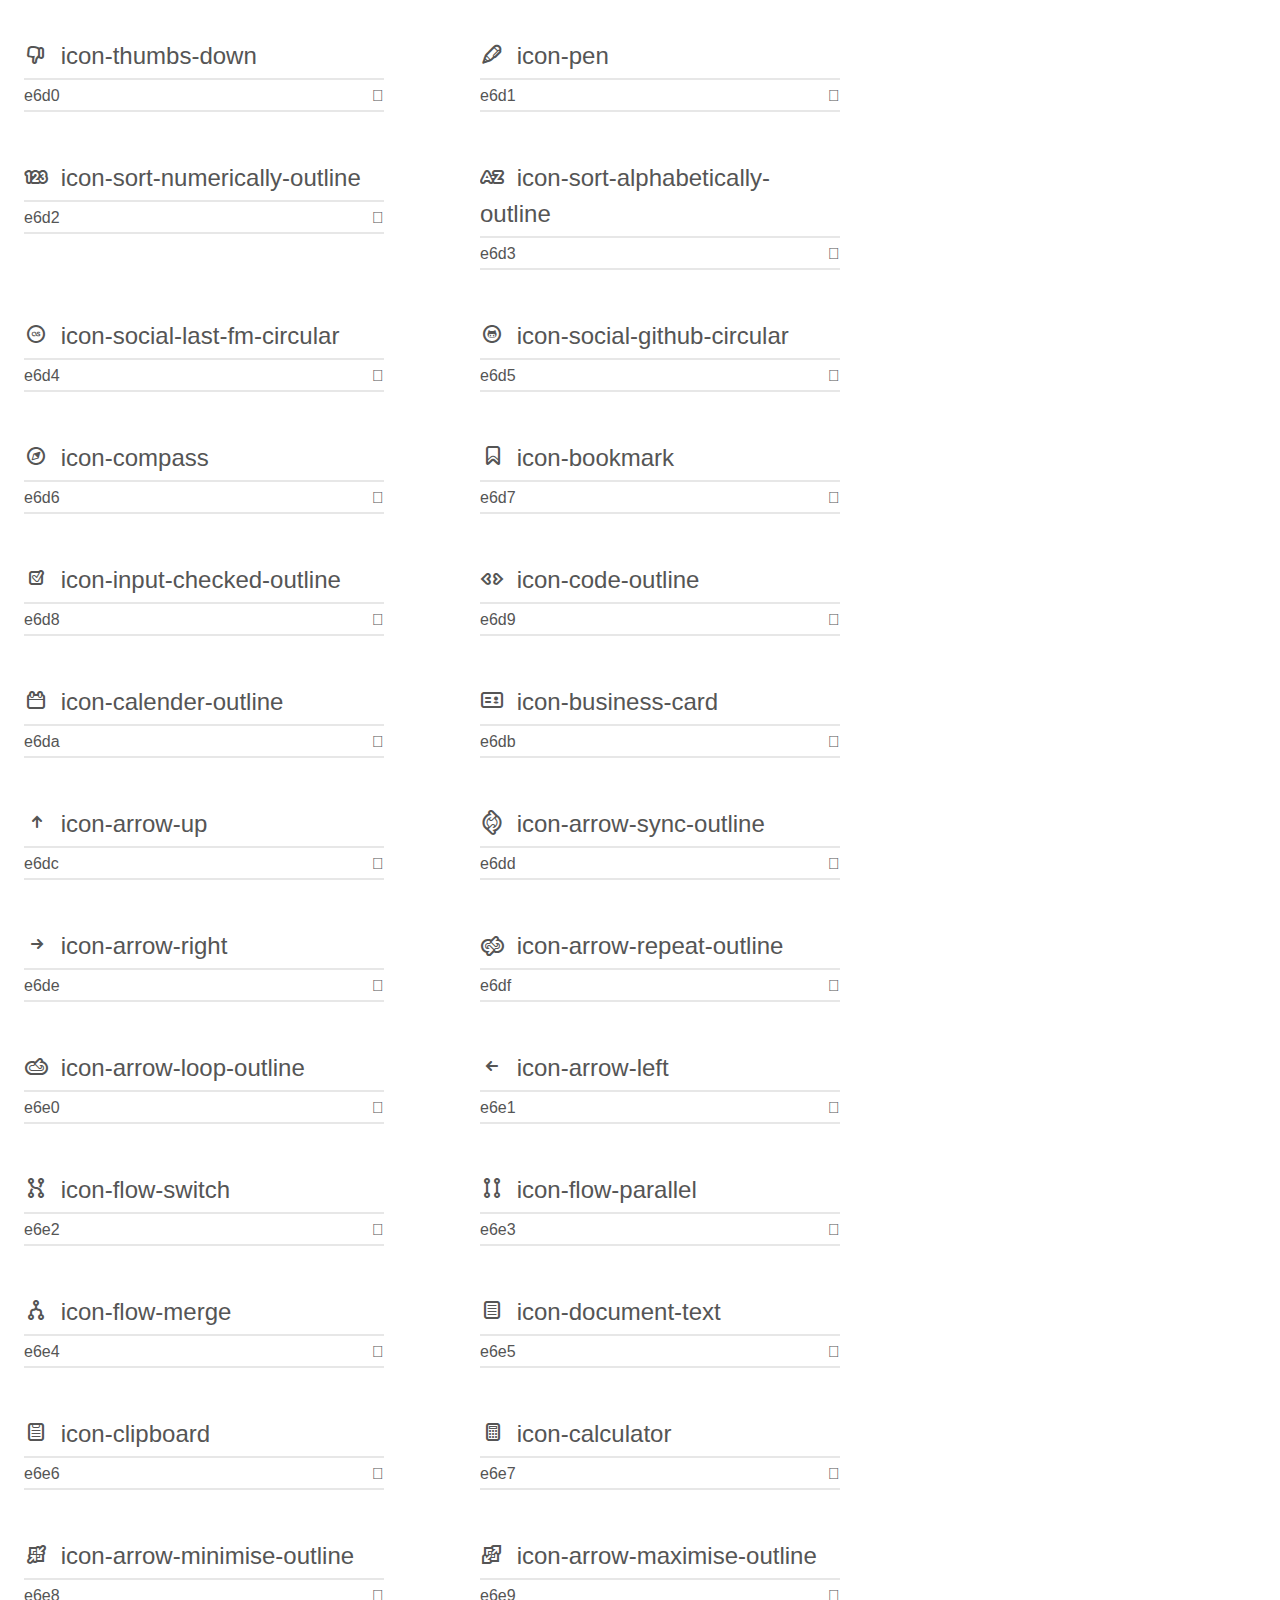
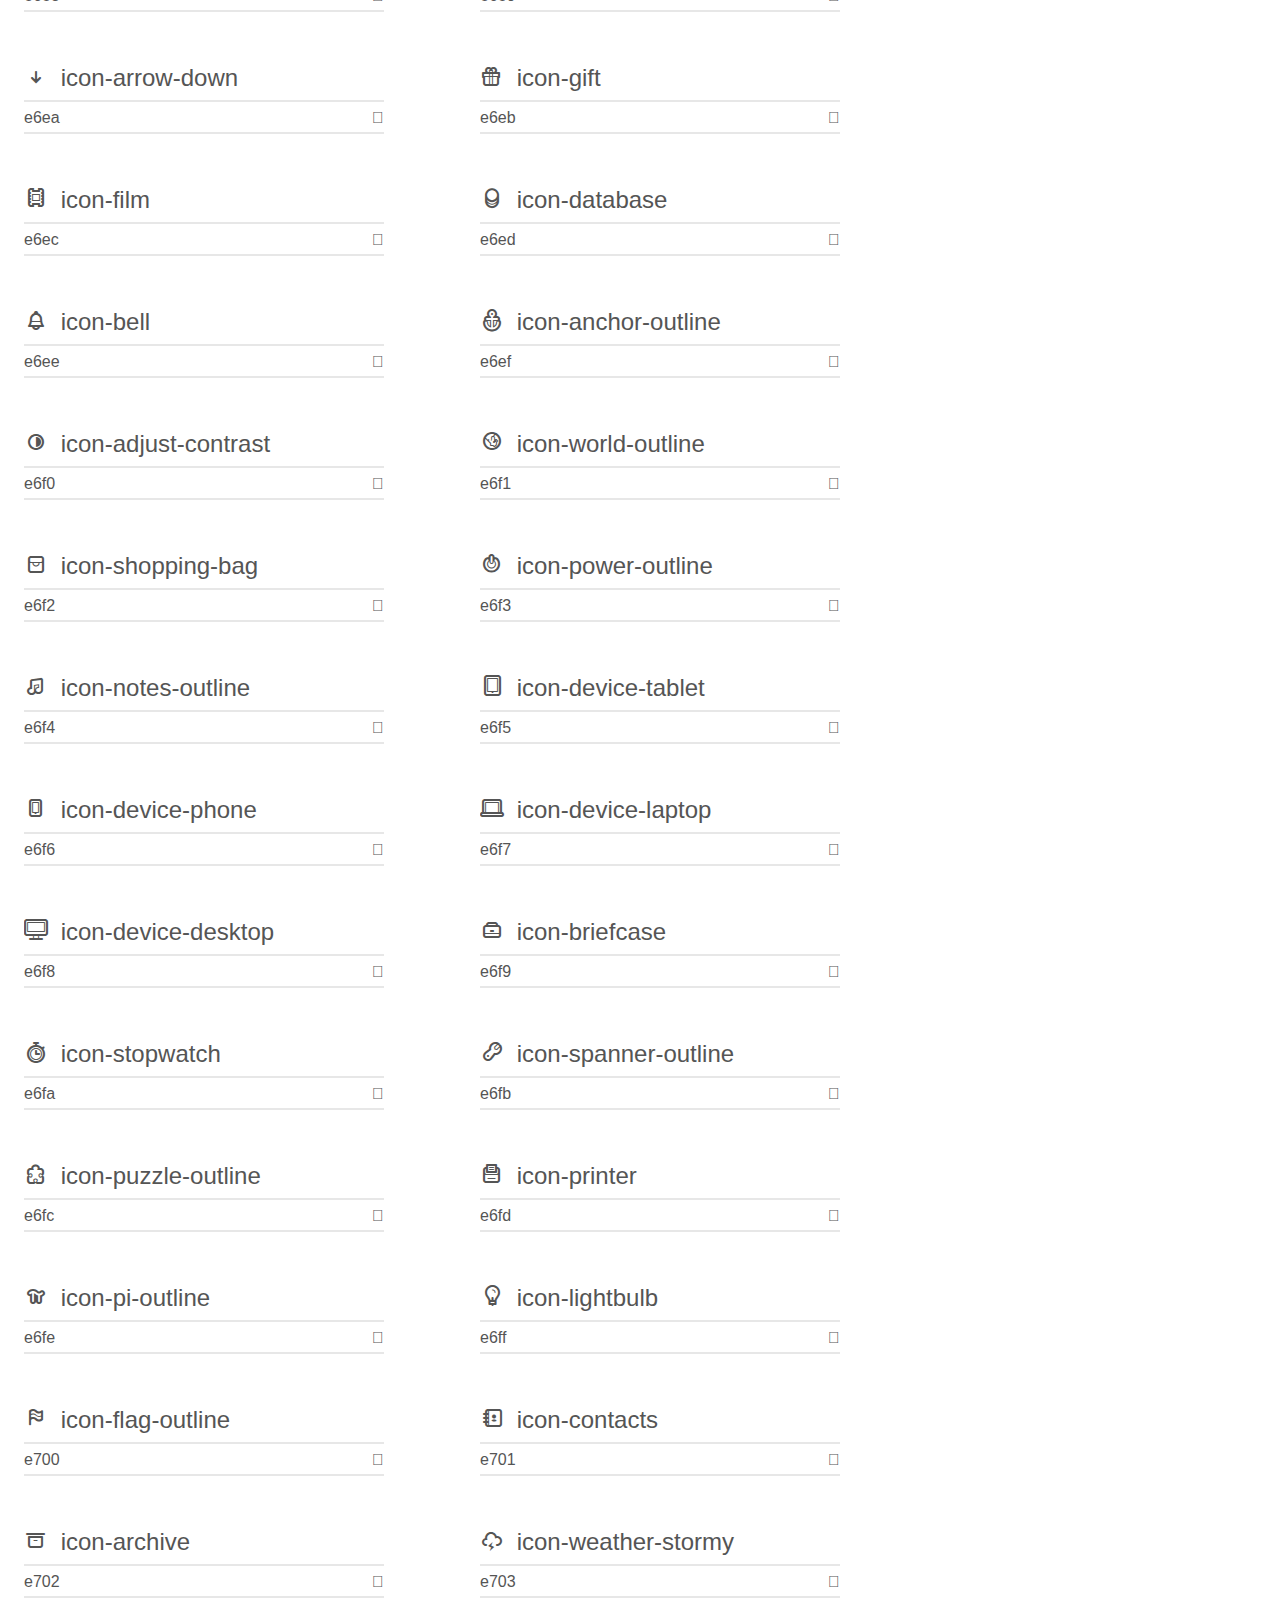
<file: playground/004_Blog-Post/icomoon/demo.html>
<!doctype html>
<html>
<head>
	<meta charset="utf-8">
	<title>IcoMoon Demo</title>
	<meta name="description" content="An Icon Font Generated By IcoMoon.io">
	<meta name="viewport" content="width=device-width">
	<link rel="stylesheet" href="demo-files/demo.css">
	<link rel="stylesheet" href="style.css"></head>
<body>
	<div class="bgc1 clearfix">
		<h1 class="mhmm mvm"><span class="fgc1">Font Name:</span> icomoon <small class="fgc1">(Glyphs:&nbsp;308)</small></h1>
	</div>
	<div class="clearfix mhl ptl">
		<h1 class="mvm mtn bshadow fgc1">Grid Size: 24</h1>
		<div class="glyph fs1">
			<div class="clearfix bshadow0 pbs">
				<span class="icon-times"></span><span class="mls"> icon-times</span>
			</div>
			<fieldset class="fs0 size1of1 clearfix hidden-false">
				<input type="text" readonly value="e600" class="unit size1of2" />
				<input type="text" maxlength="1" readonly value="&#xe600;" class="unitRight size1of2 talign-right" />
			</fieldset>
			<div class="fs0 bshadow0 clearfix hidden-true">
				<span class="unit pvs fgc1">liga: </span>
				<input type="text" readonly value="" class="liga unitRight" />
			</div>
		</div>
		<div class="glyph fs1">
			<div class="clearfix bshadow0 pbs">
				<span class="icon-tick"></span><span class="mls"> icon-tick</span>
			</div>
			<fieldset class="fs0 size1of1 clearfix hidden-false">
				<input type="text" readonly value="e601" class="unit size1of2" />
				<input type="text" maxlength="1" readonly value="&#xe601;" class="unitRight size1of2 talign-right" />
			</fieldset>
			<div class="fs0 bshadow0 clearfix hidden-true">
				<span class="unit pvs fgc1">liga: </span>
				<input type="text" readonly value="" class="liga unitRight" />
			</div>
		</div>
		<div class="glyph fs1">
			<div class="clearfix bshadow0 pbs">
				<span class="icon-plus"></span><span class="mls"> icon-plus</span>
			</div>
			<fieldset class="fs0 size1of1 clearfix hidden-false">
				<input type="text" readonly value="e602" class="unit size1of2" />
				<input type="text" maxlength="1" readonly value="&#xe602;" class="unitRight size1of2 talign-right" />
			</fieldset>
			<div class="fs0 bshadow0 clearfix hidden-true">
				<span class="unit pvs fgc1">liga: </span>
				<input type="text" readonly value="" class="liga unitRight" />
			</div>
		</div>
		<div class="glyph fs1">
			<div class="clearfix bshadow0 pbs">
				<span class="icon-minus"></span><span class="mls"> icon-minus</span>
			</div>
			<fieldset class="fs0 size1of1 clearfix hidden-false">
				<input type="text" readonly value="e603" class="unit size1of2" />
				<input type="text" maxlength="1" readonly value="&#xe603;" class="unitRight size1of2 talign-right" />
			</fieldset>
			<div class="fs0 bshadow0 clearfix hidden-true">
				<span class="unit pvs fgc1">liga: </span>
				<input type="text" readonly value="" class="liga unitRight" />
			</div>
		</div>
		<div class="glyph fs1">
			<div class="clearfix bshadow0 pbs">
				<span class="icon-equals"></span><span class="mls"> icon-equals</span>
			</div>
			<fieldset class="fs0 size1of1 clearfix hidden-false">
				<input type="text" readonly value="e604" class="unit size1of2" />
				<input type="text" maxlength="1" readonly value="&#xe604;" class="unitRight size1of2 talign-right" />
			</fieldset>
			<div class="fs0 bshadow0 clearfix hidden-true">
				<span class="unit pvs fgc1">liga: </span>
				<input type="text" readonly value="" class="liga unitRight" />
			</div>
		</div>
		<div class="glyph fs1">
			<div class="clearfix bshadow0 pbs">
				<span class="icon-divide"></span><span class="mls"> icon-divide</span>
			</div>
			<fieldset class="fs0 size1of1 clearfix hidden-false">
				<input type="text" readonly value="e605" class="unit size1of2" />
				<input type="text" maxlength="1" readonly value="&#xe605;" class="unitRight size1of2 talign-right" />
			</fieldset>
			<div class="fs0 bshadow0 clearfix hidden-true">
				<span class="unit pvs fgc1">liga: </span>
				<input type="text" readonly value="" class="liga unitRight" />
			</div>
		</div>
		<div class="glyph fs1">
			<div class="clearfix bshadow0 pbs">
				<span class="icon-chevron-right"></span><span class="mls"> icon-chevron-right</span>
			</div>
			<fieldset class="fs0 size1of1 clearfix hidden-false">
				<input type="text" readonly value="e606" class="unit size1of2" />
				<input type="text" maxlength="1" readonly value="&#xe606;" class="unitRight size1of2 talign-right" />
			</fieldset>
			<div class="fs0 bshadow0 clearfix hidden-true">
				<span class="unit pvs fgc1">liga: </span>
				<input type="text" readonly value="" class="liga unitRight" />
			</div>
		</div>
		<div class="glyph fs1">
			<div class="clearfix bshadow0 pbs">
				<span class="icon-chevron-left"></span><span class="mls"> icon-chevron-left</span>
			</div>
			<fieldset class="fs0 size1of1 clearfix hidden-false">
				<input type="text" readonly value="e607" class="unit size1of2" />
				<input type="text" maxlength="1" readonly value="&#xe607;" class="unitRight size1of2 talign-right" />
			</fieldset>
			<div class="fs0 bshadow0 clearfix hidden-true">
				<span class="unit pvs fgc1">liga: </span>
				<input type="text" readonly value="" class="liga unitRight" />
			</div>
		</div>
		<div class="glyph fs1">
			<div class="clearfix bshadow0 pbs">
				<span class="icon-arrow-right-thick"></span><span class="mls"> icon-arrow-right-thick</span>
			</div>
			<fieldset class="fs0 size1of1 clearfix hidden-false">
				<input type="text" readonly value="e608" class="unit size1of2" />
				<input type="text" maxlength="1" readonly value="&#xe608;" class="unitRight size1of2 talign-right" />
			</fieldset>
			<div class="fs0 bshadow0 clearfix hidden-true">
				<span class="unit pvs fgc1">liga: </span>
				<input type="text" readonly value="" class="liga unitRight" />
			</div>
		</div>
		<div class="glyph fs1">
			<div class="clearfix bshadow0 pbs">
				<span class="icon-arrow-left-thick"></span><span class="mls"> icon-arrow-left-thick</span>
			</div>
			<fieldset class="fs0 size1of1 clearfix hidden-false">
				<input type="text" readonly value="e609" class="unit size1of2" />
				<input type="text" maxlength="1" readonly value="&#xe609;" class="unitRight size1of2 talign-right" />
			</fieldset>
			<div class="fs0 bshadow0 clearfix hidden-true">
				<span class="unit pvs fgc1">liga: </span>
				<input type="text" readonly value="" class="liga unitRight" />
			</div>
		</div>
		<div class="glyph fs1">
			<div class="clearfix bshadow0 pbs">
				<span class="icon-th-small"></span><span class="mls"> icon-th-small</span>
			</div>
			<fieldset class="fs0 size1of1 clearfix hidden-false">
				<input type="text" readonly value="e60a" class="unit size1of2" />
				<input type="text" maxlength="1" readonly value="&#xe60a;" class="unitRight size1of2 talign-right" />
			</fieldset>
			<div class="fs0 bshadow0 clearfix hidden-true">
				<span class="unit pvs fgc1">liga: </span>
				<input type="text" readonly value="" class="liga unitRight" />
			</div>
		</div>
		<div class="glyph fs1">
			<div class="clearfix bshadow0 pbs">
				<span class="icon-th-menu"></span><span class="mls"> icon-th-menu</span>
			</div>
			<fieldset class="fs0 size1of1 clearfix hidden-false">
				<input type="text" readonly value="e60b" class="unit size1of2" />
				<input type="text" maxlength="1" readonly value="&#xe60b;" class="unitRight size1of2 talign-right" />
			</fieldset>
			<div class="fs0 bshadow0 clearfix hidden-true">
				<span class="unit pvs fgc1">liga: </span>
				<input type="text" readonly value="" class="liga unitRight" />
			</div>
		</div>
		<div class="glyph fs1">
			<div class="clearfix bshadow0 pbs">
				<span class="icon-th-list"></span><span class="mls"> icon-th-list</span>
			</div>
			<fieldset class="fs0 size1of1 clearfix hidden-false">
				<input type="text" readonly value="e60c" class="unit size1of2" />
				<input type="text" maxlength="1" readonly value="&#xe60c;" class="unitRight size1of2 talign-right" />
			</fieldset>
			<div class="fs0 bshadow0 clearfix hidden-true">
				<span class="unit pvs fgc1">liga: </span>
				<input type="text" readonly value="" class="liga unitRight" />
			</div>
		</div>
		<div class="glyph fs1">
			<div class="clearfix bshadow0 pbs">
				<span class="icon-th-large"></span><span class="mls"> icon-th-large</span>
			</div>
			<fieldset class="fs0 size1of1 clearfix hidden-false">
				<input type="text" readonly value="e60d" class="unit size1of2" />
				<input type="text" maxlength="1" readonly value="&#xe60d;" class="unitRight size1of2 talign-right" />
			</fieldset>
			<div class="fs0 bshadow0 clearfix hidden-true">
				<span class="unit pvs fgc1">liga: </span>
				<input type="text" readonly value="" class="liga unitRight" />
			</div>
		</div>
		<div class="glyph fs1">
			<div class="clearfix bshadow0 pbs">
				<span class="icon-home"></span><span class="mls"> icon-home</span>
			</div>
			<fieldset class="fs0 size1of1 clearfix hidden-false">
				<input type="text" readonly value="e60e" class="unit size1of2" />
				<input type="text" maxlength="1" readonly value="&#xe60e;" class="unitRight size1of2 talign-right" />
			</fieldset>
			<div class="fs0 bshadow0 clearfix hidden-true">
				<span class="unit pvs fgc1">liga: </span>
				<input type="text" readonly value="" class="liga unitRight" />
			</div>
		</div>
		<div class="glyph fs1">
			<div class="clearfix bshadow0 pbs">
				<span class="icon-arrow-forward"></span><span class="mls"> icon-arrow-forward</span>
			</div>
			<fieldset class="fs0 size1of1 clearfix hidden-false">
				<input type="text" readonly value="e60f" class="unit size1of2" />
				<input type="text" maxlength="1" readonly value="&#xe60f;" class="unitRight size1of2 talign-right" />
			</fieldset>
			<div class="fs0 bshadow0 clearfix hidden-true">
				<span class="unit pvs fgc1">liga: </span>
				<input type="text" readonly value="" class="liga unitRight" />
			</div>
		</div>
		<div class="glyph fs1">
			<div class="clearfix bshadow0 pbs">
				<span class="icon-arrow-back"></span><span class="mls"> icon-arrow-back</span>
			</div>
			<fieldset class="fs0 size1of1 clearfix hidden-false">
				<input type="text" readonly value="e610" class="unit size1of2" />
				<input type="text" maxlength="1" readonly value="&#xe610;" class="unitRight size1of2 talign-right" />
			</fieldset>
			<div class="fs0 bshadow0 clearfix hidden-true">
				<span class="unit pvs fgc1">liga: </span>
				<input type="text" readonly value="" class="liga unitRight" />
			</div>
		</div>
		<div class="glyph fs1">
			<div class="clearfix bshadow0 pbs">
				<span class="icon-rss"></span><span class="mls"> icon-rss</span>
			</div>
			<fieldset class="fs0 size1of1 clearfix hidden-false">
				<input type="text" readonly value="e611" class="unit size1of2" />
				<input type="text" maxlength="1" readonly value="&#xe611;" class="unitRight size1of2 talign-right" />
			</fieldset>
			<div class="fs0 bshadow0 clearfix hidden-true">
				<span class="unit pvs fgc1">liga: </span>
				<input type="text" readonly value="" class="liga unitRight" />
			</div>
		</div>
		<div class="glyph fs1">
			<div class="clearfix bshadow0 pbs">
				<span class="icon-location"></span><span class="mls"> icon-location</span>
			</div>
			<fieldset class="fs0 size1of1 clearfix hidden-false">
				<input type="text" readonly value="e612" class="unit size1of2" />
				<input type="text" maxlength="1" readonly value="&#xe612;" class="unitRight size1of2 talign-right" />
			</fieldset>
			<div class="fs0 bshadow0 clearfix hidden-true">
				<span class="unit pvs fgc1">liga: </span>
				<input type="text" readonly value="" class="liga unitRight" />
			</div>
		</div>
		<div class="glyph fs1">
			<div class="clearfix bshadow0 pbs">
				<span class="icon-link"></span><span class="mls"> icon-link</span>
			</div>
			<fieldset class="fs0 size1of1 clearfix hidden-false">
				<input type="text" readonly value="e613" class="unit size1of2" />
				<input type="text" maxlength="1" readonly value="&#xe613;" class="unitRight size1of2 talign-right" />
			</fieldset>
			<div class="fs0 bshadow0 clearfix hidden-true">
				<span class="unit pvs fgc1">liga: </span>
				<input type="text" readonly value="" class="liga unitRight" />
			</div>
		</div>
		<div class="glyph fs1">
			<div class="clearfix bshadow0 pbs">
				<span class="icon-image"></span><span class="mls"> icon-image</span>
			</div>
			<fieldset class="fs0 size1of1 clearfix hidden-false">
				<input type="text" readonly value="e614" class="unit size1of2" />
				<input type="text" maxlength="1" readonly value="&#xe614;" class="unitRight size1of2 talign-right" />
			</fieldset>
			<div class="fs0 bshadow0 clearfix hidden-true">
				<span class="unit pvs fgc1">liga: </span>
				<input type="text" readonly value="" class="liga unitRight" />
			</div>
		</div>
		<div class="glyph fs1">
			<div class="clearfix bshadow0 pbs">
				<span class="icon-arrow-up-thick"></span><span class="mls"> icon-arrow-up-thick</span>
			</div>
			<fieldset class="fs0 size1of1 clearfix hidden-false">
				<input type="text" readonly value="e615" class="unit size1of2" />
				<input type="text" maxlength="1" readonly value="&#xe615;" class="unitRight size1of2 talign-right" />
			</fieldset>
			<div class="fs0 bshadow0 clearfix hidden-true">
				<span class="unit pvs fgc1">liga: </span>
				<input type="text" readonly value="" class="liga unitRight" />
			</div>
		</div>
		<div class="glyph fs1">
			<div class="clearfix bshadow0 pbs">
				<span class="icon-arrow-down-thick"></span><span class="mls"> icon-arrow-down-thick</span>
			</div>
			<fieldset class="fs0 size1of1 clearfix hidden-false">
				<input type="text" readonly value="e616" class="unit size1of2" />
				<input type="text" maxlength="1" readonly value="&#xe616;" class="unitRight size1of2 talign-right" />
			</fieldset>
			<div class="fs0 bshadow0 clearfix hidden-true">
				<span class="unit pvs fgc1">liga: </span>
				<input type="text" readonly value="" class="liga unitRight" />
			</div>
		</div>
		<div class="glyph fs1">
			<div class="clearfix bshadow0 pbs">
				<span class="icon-starburst"></span><span class="mls"> icon-starburst</span>
			</div>
			<fieldset class="fs0 size1of1 clearfix hidden-false">
				<input type="text" readonly value="e617" class="unit size1of2" />
				<input type="text" maxlength="1" readonly value="&#xe617;" class="unitRight size1of2 talign-right" />
			</fieldset>
			<div class="fs0 bshadow0 clearfix hidden-true">
				<span class="unit pvs fgc1">liga: </span>
				<input type="text" readonly value="" class="liga unitRight" />
			</div>
		</div>
		<div class="glyph fs1">
			<div class="clearfix bshadow0 pbs">
				<span class="icon-starburst-outline"></span><span class="mls"> icon-starburst-outline</span>
			</div>
			<fieldset class="fs0 size1of1 clearfix hidden-false">
				<input type="text" readonly value="e618" class="unit size1of2" />
				<input type="text" maxlength="1" readonly value="&#xe618;" class="unitRight size1of2 talign-right" />
			</fieldset>
			<div class="fs0 bshadow0 clearfix hidden-true">
				<span class="unit pvs fgc1">liga: </span>
				<input type="text" readonly value="" class="liga unitRight" />
			</div>
		</div>
		<div class="glyph fs1">
			<div class="clearfix bshadow0 pbs">
				<span class="icon-star"></span><span class="mls"> icon-star</span>
			</div>
			<fieldset class="fs0 size1of1 clearfix hidden-false">
				<input type="text" readonly value="e619" class="unit size1of2" />
				<input type="text" maxlength="1" readonly value="&#xe619;" class="unitRight size1of2 talign-right" />
			</fieldset>
			<div class="fs0 bshadow0 clearfix hidden-true">
				<span class="unit pvs fgc1">liga: </span>
				<input type="text" readonly value="" class="liga unitRight" />
			</div>
		</div>
		<div class="glyph fs1">
			<div class="clearfix bshadow0 pbs">
				<span class="icon-flow-children"></span><span class="mls"> icon-flow-children</span>
			</div>
			<fieldset class="fs0 size1of1 clearfix hidden-false">
				<input type="text" readonly value="e61a" class="unit size1of2" />
				<input type="text" maxlength="1" readonly value="&#xe61a;" class="unitRight size1of2 talign-right" />
			</fieldset>
			<div class="fs0 bshadow0 clearfix hidden-true">
				<span class="unit pvs fgc1">liga: </span>
				<input type="text" readonly value="" class="liga unitRight" />
			</div>
		</div>
		<div class="glyph fs1">
			<div class="clearfix bshadow0 pbs">
				<span class="icon-export"></span><span class="mls"> icon-export</span>
			</div>
			<fieldset class="fs0 size1of1 clearfix hidden-false">
				<input type="text" readonly value="e61b" class="unit size1of2" />
				<input type="text" maxlength="1" readonly value="&#xe61b;" class="unitRight size1of2 talign-right" />
			</fieldset>
			<div class="fs0 bshadow0 clearfix hidden-true">
				<span class="unit pvs fgc1">liga: </span>
				<input type="text" readonly value="" class="liga unitRight" />
			</div>
		</div>
		<div class="glyph fs1">
			<div class="clearfix bshadow0 pbs">
				<span class="icon-delete"></span><span class="mls"> icon-delete</span>
			</div>
			<fieldset class="fs0 size1of1 clearfix hidden-false">
				<input type="text" readonly value="e61c" class="unit size1of2" />
				<input type="text" maxlength="1" readonly value="&#xe61c;" class="unitRight size1of2 talign-right" />
			</fieldset>
			<div class="fs0 bshadow0 clearfix hidden-true">
				<span class="unit pvs fgc1">liga: </span>
				<input type="text" readonly value="" class="liga unitRight" />
			</div>
		</div>
		<div class="glyph fs1">
			<div class="clearfix bshadow0 pbs">
				<span class="icon-delete-outline"></span><span class="mls"> icon-delete-outline</span>
			</div>
			<fieldset class="fs0 size1of1 clearfix hidden-false">
				<input type="text" readonly value="e61d" class="unit size1of2" />
				<input type="text" maxlength="1" readonly value="&#xe61d;" class="unitRight size1of2 talign-right" />
			</fieldset>
			<div class="fs0 bshadow0 clearfix hidden-true">
				<span class="unit pvs fgc1">liga: </span>
				<input type="text" readonly value="" class="liga unitRight" />
			</div>
		</div>
		<div class="glyph fs1">
			<div class="clearfix bshadow0 pbs">
				<span class="icon-cloud-storage"></span><span class="mls"> icon-cloud-storage</span>
			</div>
			<fieldset class="fs0 size1of1 clearfix hidden-false">
				<input type="text" readonly value="e61e" class="unit size1of2" />
				<input type="text" maxlength="1" readonly value="&#xe61e;" class="unitRight size1of2 talign-right" />
			</fieldset>
			<div class="fs0 bshadow0 clearfix hidden-true">
				<span class="unit pvs fgc1">liga: </span>
				<input type="text" readonly value="" class="liga unitRight" />
			</div>
		</div>
		<div class="glyph fs1">
			<div class="clearfix bshadow0 pbs">
				<span class="icon-wi-fi"></span><span class="mls"> icon-wi-fi</span>
			</div>
			<fieldset class="fs0 size1of1 clearfix hidden-false">
				<input type="text" readonly value="e61f" class="unit size1of2" />
				<input type="text" maxlength="1" readonly value="&#xe61f;" class="unitRight size1of2 talign-right" />
			</fieldset>
			<div class="fs0 bshadow0 clearfix hidden-true">
				<span class="unit pvs fgc1">liga: </span>
				<input type="text" readonly value="" class="liga unitRight" />
			</div>
		</div>
		<div class="glyph fs1">
			<div class="clearfix bshadow0 pbs">
				<span class="icon-heart"></span><span class="mls"> icon-heart</span>
			</div>
			<fieldset class="fs0 size1of1 clearfix hidden-false">
				<input type="text" readonly value="e620" class="unit size1of2" />
				<input type="text" maxlength="1" readonly value="&#xe620;" class="unitRight size1of2 talign-right" />
			</fieldset>
			<div class="fs0 bshadow0 clearfix hidden-true">
				<span class="unit pvs fgc1">liga: </span>
				<input type="text" readonly value="" class="liga unitRight" />
			</div>
		</div>
		<div class="glyph fs1">
			<div class="clearfix bshadow0 pbs">
				<span class="icon-flash"></span><span class="mls"> icon-flash</span>
			</div>
			<fieldset class="fs0 size1of1 clearfix hidden-false">
				<input type="text" readonly value="e621" class="unit size1of2" />
				<input type="text" maxlength="1" readonly value="&#xe621;" class="unitRight size1of2 talign-right" />
			</fieldset>
			<div class="fs0 bshadow0 clearfix hidden-true">
				<span class="unit pvs fgc1">liga: </span>
				<input type="text" readonly value="" class="liga unitRight" />
			</div>
		</div>
		<div class="glyph fs1">
			<div class="clearfix bshadow0 pbs">
				<span class="icon-cancel"></span><span class="mls"> icon-cancel</span>
			</div>
			<fieldset class="fs0 size1of1 clearfix hidden-false">
				<input type="text" readonly value="e622" class="unit size1of2" />
				<input type="text" maxlength="1" readonly value="&#xe622;" class="unitRight size1of2 talign-right" />
			</fieldset>
			<div class="fs0 bshadow0 clearfix hidden-true">
				<span class="unit pvs fgc1">liga: </span>
				<input type="text" readonly value="" class="liga unitRight" />
			</div>
		</div>
		<div class="glyph fs1">
			<div class="clearfix bshadow0 pbs">
				<span class="icon-backspace"></span><span class="mls"> icon-backspace</span>
			</div>
			<fieldset class="fs0 size1of1 clearfix hidden-false">
				<input type="text" readonly value="e623" class="unit size1of2" />
				<input type="text" maxlength="1" readonly value="&#xe623;" class="unitRight size1of2 talign-right" />
			</fieldset>
			<div class="fs0 bshadow0 clearfix hidden-true">
				<span class="unit pvs fgc1">liga: </span>
				<input type="text" readonly value="" class="liga unitRight" />
			</div>
		</div>
		<div class="glyph fs1">
			<div class="clearfix bshadow0 pbs">
				<span class="icon-attachment"></span><span class="mls"> icon-attachment</span>
			</div>
			<fieldset class="fs0 size1of1 clearfix hidden-false">
				<input type="text" readonly value="e624" class="unit size1of2" />
				<input type="text" maxlength="1" readonly value="&#xe624;" class="unitRight size1of2 talign-right" />
			</fieldset>
			<div class="fs0 bshadow0 clearfix hidden-true">
				<span class="unit pvs fgc1">liga: </span>
				<input type="text" readonly value="" class="liga unitRight" />
			</div>
		</div>
		<div class="glyph fs1">
			<div class="clearfix bshadow0 pbs">
				<span class="icon-arrow-move"></span><span class="mls"> icon-arrow-move</span>
			</div>
			<fieldset class="fs0 size1of1 clearfix hidden-false">
				<input type="text" readonly value="e625" class="unit size1of2" />
				<input type="text" maxlength="1" readonly value="&#xe625;" class="unitRight size1of2 talign-right" />
			</fieldset>
			<div class="fs0 bshadow0 clearfix hidden-true">
				<span class="unit pvs fgc1">liga: </span>
				<input type="text" readonly value="" class="liga unitRight" />
			</div>
		</div>
		<div class="glyph fs1">
			<div class="clearfix bshadow0 pbs">
				<span class="icon-warning"></span><span class="mls"> icon-warning</span>
			</div>
			<fieldset class="fs0 size1of1 clearfix hidden-false">
				<input type="text" readonly value="e626" class="unit size1of2" />
				<input type="text" maxlength="1" readonly value="&#xe626;" class="unitRight size1of2 talign-right" />
			</fieldset>
			<div class="fs0 bshadow0 clearfix hidden-true">
				<span class="unit pvs fgc1">liga: </span>
				<input type="text" readonly value="" class="liga unitRight" />
			</div>
		</div>
		<div class="glyph fs1">
			<div class="clearfix bshadow0 pbs">
				<span class="icon-user"></span><span class="mls"> icon-user</span>
			</div>
			<fieldset class="fs0 size1of1 clearfix hidden-false">
				<input type="text" readonly value="e627" class="unit size1of2" />
				<input type="text" maxlength="1" readonly value="&#xe627;" class="unitRight size1of2 talign-right" />
			</fieldset>
			<div class="fs0 bshadow0 clearfix hidden-true">
				<span class="unit pvs fgc1">liga: </span>
				<input type="text" readonly value="" class="liga unitRight" />
			</div>
		</div>
		<div class="glyph fs1">
			<div class="clearfix bshadow0 pbs">
				<span class="icon-radar"></span><span class="mls"> icon-radar</span>
			</div>
			<fieldset class="fs0 size1of1 clearfix hidden-false">
				<input type="text" readonly value="e628" class="unit size1of2" />
				<input type="text" maxlength="1" readonly value="&#xe628;" class="unitRight size1of2 talign-right" />
			</fieldset>
			<div class="fs0 bshadow0 clearfix hidden-true">
				<span class="unit pvs fgc1">liga: </span>
				<input type="text" readonly value="" class="liga unitRight" />
			</div>
		</div>
		<div class="glyph fs1">
			<div class="clearfix bshadow0 pbs">
				<span class="icon-lock-open"></span><span class="mls"> icon-lock-open</span>
			</div>
			<fieldset class="fs0 size1of1 clearfix hidden-false">
				<input type="text" readonly value="e629" class="unit size1of2" />
				<input type="text" maxlength="1" readonly value="&#xe629;" class="unitRight size1of2 talign-right" />
			</fieldset>
			<div class="fs0 bshadow0 clearfix hidden-true">
				<span class="unit pvs fgc1">liga: </span>
				<input type="text" readonly value="" class="liga unitRight" />
			</div>
		</div>
		<div class="glyph fs1">
			<div class="clearfix bshadow0 pbs">
				<span class="icon-lock-closed"></span><span class="mls"> icon-lock-closed</span>
			</div>
			<fieldset class="fs0 size1of1 clearfix hidden-false">
				<input type="text" readonly value="e62a" class="unit size1of2" />
				<input type="text" maxlength="1" readonly value="&#xe62a;" class="unitRight size1of2 talign-right" />
			</fieldset>
			<div class="fs0 bshadow0 clearfix hidden-true">
				<span class="unit pvs fgc1">liga: </span>
				<input type="text" readonly value="" class="liga unitRight" />
			</div>
		</div>
		<div class="glyph fs1">
			<div class="clearfix bshadow0 pbs">
				<span class="icon-location-arrow"></span><span class="mls"> icon-location-arrow</span>
			</div>
			<fieldset class="fs0 size1of1 clearfix hidden-false">
				<input type="text" readonly value="e62b" class="unit size1of2" />
				<input type="text" maxlength="1" readonly value="&#xe62b;" class="unitRight size1of2 talign-right" />
			</fieldset>
			<div class="fs0 bshadow0 clearfix hidden-true">
				<span class="unit pvs fgc1">liga: </span>
				<input type="text" readonly value="" class="liga unitRight" />
			</div>
		</div>
		<div class="glyph fs1">
			<div class="clearfix bshadow0 pbs">
				<span class="icon-info"></span><span class="mls"> icon-info</span>
			</div>
			<fieldset class="fs0 size1of1 clearfix hidden-false">
				<input type="text" readonly value="e62c" class="unit size1of2" />
				<input type="text" maxlength="1" readonly value="&#xe62c;" class="unitRight size1of2 talign-right" />
			</fieldset>
			<div class="fs0 bshadow0 clearfix hidden-true">
				<span class="unit pvs fgc1">liga: </span>
				<input type="text" readonly value="" class="liga unitRight" />
			</div>
		</div>
		<div class="glyph fs1">
			<div class="clearfix bshadow0 pbs">
				<span class="icon-user-delete"></span><span class="mls"> icon-user-delete</span>
			</div>
			<fieldset class="fs0 size1of1 clearfix hidden-false">
				<input type="text" readonly value="e62d" class="unit size1of2" />
				<input type="text" maxlength="1" readonly value="&#xe62d;" class="unitRight size1of2 talign-right" />
			</fieldset>
			<div class="fs0 bshadow0 clearfix hidden-true">
				<span class="unit pvs fgc1">liga: </span>
				<input type="text" readonly value="" class="liga unitRight" />
			</div>
		</div>
		<div class="glyph fs1">
			<div class="clearfix bshadow0 pbs">
				<span class="icon-user-add"></span><span class="mls"> icon-user-add</span>
			</div>
			<fieldset class="fs0 size1of1 clearfix hidden-false">
				<input type="text" readonly value="e62e" class="unit size1of2" />
				<input type="text" maxlength="1" readonly value="&#xe62e;" class="unitRight size1of2 talign-right" />
			</fieldset>
			<div class="fs0 bshadow0 clearfix hidden-true">
				<span class="unit pvs fgc1">liga: </span>
				<input type="text" readonly value="" class="liga unitRight" />
			</div>
		</div>
		<div class="glyph fs1">
			<div class="clearfix bshadow0 pbs">
				<span class="icon-media-pause"></span><span class="mls"> icon-media-pause</span>
			</div>
			<fieldset class="fs0 size1of1 clearfix hidden-false">
				<input type="text" readonly value="e62f" class="unit size1of2" />
				<input type="text" maxlength="1" readonly value="&#xe62f;" class="unitRight size1of2 talign-right" />
			</fieldset>
			<div class="fs0 bshadow0 clearfix hidden-true">
				<span class="unit pvs fgc1">liga: </span>
				<input type="text" readonly value="" class="liga unitRight" />
			</div>
		</div>
		<div class="glyph fs1">
			<div class="clearfix bshadow0 pbs">
				<span class="icon-group"></span><span class="mls"> icon-group</span>
			</div>
			<fieldset class="fs0 size1of1 clearfix hidden-false">
				<input type="text" readonly value="e630" class="unit size1of2" />
				<input type="text" maxlength="1" readonly value="&#xe630;" class="unitRight size1of2 talign-right" />
			</fieldset>
			<div class="fs0 bshadow0 clearfix hidden-true">
				<span class="unit pvs fgc1">liga: </span>
				<input type="text" readonly value="" class="liga unitRight" />
			</div>
		</div>
		<div class="glyph fs1">
			<div class="clearfix bshadow0 pbs">
				<span class="icon-chart-pie"></span><span class="mls"> icon-chart-pie</span>
			</div>
			<fieldset class="fs0 size1of1 clearfix hidden-false">
				<input type="text" readonly value="e631" class="unit size1of2" />
				<input type="text" maxlength="1" readonly value="&#xe631;" class="unitRight size1of2 talign-right" />
			</fieldset>
			<div class="fs0 bshadow0 clearfix hidden-true">
				<span class="unit pvs fgc1">liga: </span>
				<input type="text" readonly value="" class="liga unitRight" />
			</div>
		</div>
		<div class="glyph fs1">
			<div class="clearfix bshadow0 pbs">
				<span class="icon-chart-line"></span><span class="mls"> icon-chart-line</span>
			</div>
			<fieldset class="fs0 size1of1 clearfix hidden-false">
				<input type="text" readonly value="e632" class="unit size1of2" />
				<input type="text" maxlength="1" readonly value="&#xe632;" class="unitRight size1of2 talign-right" />
			</fieldset>
			<div class="fs0 bshadow0 clearfix hidden-true">
				<span class="unit pvs fgc1">liga: </span>
				<input type="text" readonly value="" class="liga unitRight" />
			</div>
		</div>
		<div class="glyph fs1">
			<div class="clearfix bshadow0 pbs">
				<span class="icon-chart-bar"></span><span class="mls"> icon-chart-bar</span>
			</div>
			<fieldset class="fs0 size1of1 clearfix hidden-false">
				<input type="text" readonly value="e633" class="unit size1of2" />
				<input type="text" maxlength="1" readonly value="&#xe633;" class="unitRight size1of2 talign-right" />
			</fieldset>
			<div class="fs0 bshadow0 clearfix hidden-true">
				<span class="unit pvs fgc1">liga: </span>
				<input type="text" readonly value="" class="liga unitRight" />
			</div>
		</div>
		<div class="glyph fs1">
			<div class="clearfix bshadow0 pbs">
				<span class="icon-chart-area"></span><span class="mls"> icon-chart-area</span>
			</div>
			<fieldset class="fs0 size1of1 clearfix hidden-false">
				<input type="text" readonly value="e634" class="unit size1of2" />
				<input type="text" maxlength="1" readonly value="&#xe634;" class="unitRight size1of2 talign-right" />
			</fieldset>
			<div class="fs0 bshadow0 clearfix hidden-true">
				<span class="unit pvs fgc1">liga: </span>
				<input type="text" readonly value="" class="liga unitRight" />
			</div>
		</div>
		<div class="glyph fs1">
			<div class="clearfix bshadow0 pbs">
				<span class="icon-video"></span><span class="mls"> icon-video</span>
			</div>
			<fieldset class="fs0 size1of1 clearfix hidden-false">
				<input type="text" readonly value="e635" class="unit size1of2" />
				<input type="text" maxlength="1" readonly value="&#xe635;" class="unitRight size1of2 talign-right" />
			</fieldset>
			<div class="fs0 bshadow0 clearfix hidden-true">
				<span class="unit pvs fgc1">liga: </span>
				<input type="text" readonly value="" class="liga unitRight" />
			</div>
		</div>
		<div class="glyph fs1">
			<div class="clearfix bshadow0 pbs">
				<span class="icon-point-of-interest"></span><span class="mls"> icon-point-of-interest</span>
			</div>
			<fieldset class="fs0 size1of1 clearfix hidden-false">
				<input type="text" readonly value="e636" class="unit size1of2" />
				<input type="text" maxlength="1" readonly value="&#xe636;" class="unitRight size1of2 talign-right" />
			</fieldset>
			<div class="fs0 bshadow0 clearfix hidden-true">
				<span class="unit pvs fgc1">liga: </span>
				<input type="text" readonly value="" class="liga unitRight" />
			</div>
		</div>
		<div class="glyph fs1">
			<div class="clearfix bshadow0 pbs">
				<span class="icon-infinity"></span><span class="mls"> icon-infinity</span>
			</div>
			<fieldset class="fs0 size1of1 clearfix hidden-false">
				<input type="text" readonly value="e637" class="unit size1of2" />
				<input type="text" maxlength="1" readonly value="&#xe637;" class="unitRight size1of2 talign-right" />
			</fieldset>
			<div class="fs0 bshadow0 clearfix hidden-true">
				<span class="unit pvs fgc1">liga: </span>
				<input type="text" readonly value="" class="liga unitRight" />
			</div>
		</div>
		<div class="glyph fs1">
			<div class="clearfix bshadow0 pbs">
				<span class="icon-globe"></span><span class="mls"> icon-globe</span>
			</div>
			<fieldset class="fs0 size1of1 clearfix hidden-false">
				<input type="text" readonly value="e638" class="unit size1of2" />
				<input type="text" maxlength="1" readonly value="&#xe638;" class="unitRight size1of2 talign-right" />
			</fieldset>
			<div class="fs0 bshadow0 clearfix hidden-true">
				<span class="unit pvs fgc1">liga: </span>
				<input type="text" readonly value="" class="liga unitRight" />
			</div>
		</div>
		<div class="glyph fs1">
			<div class="clearfix bshadow0 pbs">
				<span class="icon-eye"></span><span class="mls"> icon-eye</span>
			</div>
			<fieldset class="fs0 size1of1 clearfix hidden-false">
				<input type="text" readonly value="e639" class="unit size1of2" />
				<input type="text" maxlength="1" readonly value="&#xe639;" class="unitRight size1of2 talign-right" />
			</fieldset>
			<div class="fs0 bshadow0 clearfix hidden-true">
				<span class="unit pvs fgc1">liga: </span>
				<input type="text" readonly value="" class="liga unitRight" />
			</div>
		</div>
		<div class="glyph fs1">
			<div class="clearfix bshadow0 pbs">
				<span class="icon-cog"></span><span class="mls"> icon-cog</span>
			</div>
			<fieldset class="fs0 size1of1 clearfix hidden-false">
				<input type="text" readonly value="e63a" class="unit size1of2" />
				<input type="text" maxlength="1" readonly value="&#xe63a;" class="unitRight size1of2 talign-right" />
			</fieldset>
			<div class="fs0 bshadow0 clearfix hidden-true">
				<span class="unit pvs fgc1">liga: </span>
				<input type="text" readonly value="" class="liga unitRight" />
			</div>
		</div>
		<div class="glyph fs1">
			<div class="clearfix bshadow0 pbs">
				<span class="icon-camera"></span><span class="mls"> icon-camera</span>
			</div>
			<fieldset class="fs0 size1of1 clearfix hidden-false">
				<input type="text" readonly value="e63b" class="unit size1of2" />
				<input type="text" maxlength="1" readonly value="&#xe63b;" class="unitRight size1of2 talign-right" />
			</fieldset>
			<div class="fs0 bshadow0 clearfix hidden-true">
				<span class="unit pvs fgc1">liga: </span>
				<input type="text" readonly value="" class="liga unitRight" />
			</div>
		</div>
		<div class="glyph fs1">
			<div class="clearfix bshadow0 pbs">
				<span class="icon-upload"></span><span class="mls"> icon-upload</span>
			</div>
			<fieldset class="fs0 size1of1 clearfix hidden-false">
				<input type="text" readonly value="e63c" class="unit size1of2" />
				<input type="text" maxlength="1" readonly value="&#xe63c;" class="unitRight size1of2 talign-right" />
			</fieldset>
			<div class="fs0 bshadow0 clearfix hidden-true">
				<span class="unit pvs fgc1">liga: </span>
				<input type="text" readonly value="" class="liga unitRight" />
			</div>
		</div>
		<div class="glyph fs1">
			<div class="clearfix bshadow0 pbs">
				<span class="icon-scissors"></span><span class="mls"> icon-scissors</span>
			</div>
			<fieldset class="fs0 size1of1 clearfix hidden-false">
				<input type="text" readonly value="e63d" class="unit size1of2" />
				<input type="text" maxlength="1" readonly value="&#xe63d;" class="unitRight size1of2 talign-right" />
			</fieldset>
			<div class="fs0 bshadow0 clearfix hidden-true">
				<span class="unit pvs fgc1">liga: </span>
				<input type="text" readonly value="" class="liga unitRight" />
			</div>
		</div>
		<div class="glyph fs1">
			<div class="clearfix bshadow0 pbs">
				<span class="icon-refresh"></span><span class="mls"> icon-refresh</span>
			</div>
			<fieldset class="fs0 size1of1 clearfix hidden-false">
				<input type="text" readonly value="e63e" class="unit size1of2" />
				<input type="text" maxlength="1" readonly value="&#xe63e;" class="unitRight size1of2 talign-right" />
			</fieldset>
			<div class="fs0 bshadow0 clearfix hidden-true">
				<span class="unit pvs fgc1">liga: </span>
				<input type="text" readonly value="" class="liga unitRight" />
			</div>
		</div>
		<div class="glyph fs1">
			<div class="clearfix bshadow0 pbs">
				<span class="icon-pin"></span><span class="mls"> icon-pin</span>
			</div>
			<fieldset class="fs0 size1of1 clearfix hidden-false">
				<input type="text" readonly value="e63f" class="unit size1of2" />
				<input type="text" maxlength="1" readonly value="&#xe63f;" class="unitRight size1of2 talign-right" />
			</fieldset>
			<div class="fs0 bshadow0 clearfix hidden-true">
				<span class="unit pvs fgc1">liga: </span>
				<input type="text" readonly value="" class="liga unitRight" />
			</div>
		</div>
		<div class="glyph fs1">
			<div class="clearfix bshadow0 pbs">
				<span class="icon-key"></span><span class="mls"> icon-key</span>
			</div>
			<fieldset class="fs0 size1of1 clearfix hidden-false">
				<input type="text" readonly value="e640" class="unit size1of2" />
				<input type="text" maxlength="1" readonly value="&#xe640;" class="unitRight size1of2 talign-right" />
			</fieldset>
			<div class="fs0 bshadow0 clearfix hidden-true">
				<span class="unit pvs fgc1">liga: </span>
				<input type="text" readonly value="" class="liga unitRight" />
			</div>
		</div>
		<div class="glyph fs1">
			<div class="clearfix bshadow0 pbs">
				<span class="icon-info-large"></span><span class="mls"> icon-info-large</span>
			</div>
			<fieldset class="fs0 size1of1 clearfix hidden-false">
				<input type="text" readonly value="e641" class="unit size1of2" />
				<input type="text" maxlength="1" readonly value="&#xe641;" class="unitRight size1of2 talign-right" />
			</fieldset>
			<div class="fs0 bshadow0 clearfix hidden-true">
				<span class="unit pvs fgc1">liga: </span>
				<input type="text" readonly value="" class="liga unitRight" />
			</div>
		</div>
		<div class="glyph fs1">
			<div class="clearfix bshadow0 pbs">
				<span class="icon-eject"></span><span class="mls"> icon-eject</span>
			</div>
			<fieldset class="fs0 size1of1 clearfix hidden-false">
				<input type="text" readonly value="e642" class="unit size1of2" />
				<input type="text" maxlength="1" readonly value="&#xe642;" class="unitRight size1of2 talign-right" />
			</fieldset>
			<div class="fs0 bshadow0 clearfix hidden-true">
				<span class="unit pvs fgc1">liga: </span>
				<input type="text" readonly value="" class="liga unitRight" />
			</div>
		</div>
		<div class="glyph fs1">
			<div class="clearfix bshadow0 pbs">
				<span class="icon-download"></span><span class="mls"> icon-download</span>
			</div>
			<fieldset class="fs0 size1of1 clearfix hidden-false">
				<input type="text" readonly value="e643" class="unit size1of2" />
				<input type="text" maxlength="1" readonly value="&#xe643;" class="unitRight size1of2 talign-right" />
			</fieldset>
			<div class="fs0 bshadow0 clearfix hidden-true">
				<span class="unit pvs fgc1">liga: </span>
				<input type="text" readonly value="" class="liga unitRight" />
			</div>
		</div>
		<div class="glyph fs1">
			<div class="clearfix bshadow0 pbs">
				<span class="icon-zoom"></span><span class="mls"> icon-zoom</span>
			</div>
			<fieldset class="fs0 size1of1 clearfix hidden-false">
				<input type="text" readonly value="e644" class="unit size1of2" />
				<input type="text" maxlength="1" readonly value="&#xe644;" class="unitRight size1of2 talign-right" />
			</fieldset>
			<div class="fs0 bshadow0 clearfix hidden-true">
				<span class="unit pvs fgc1">liga: </span>
				<input type="text" readonly value="" class="liga unitRight" />
			</div>
		</div>
		<div class="glyph fs1">
			<div class="clearfix bshadow0 pbs">
				<span class="icon-zoom-out"></span><span class="mls"> icon-zoom-out</span>
			</div>
			<fieldset class="fs0 size1of1 clearfix hidden-false">
				<input type="text" readonly value="e645" class="unit size1of2" />
				<input type="text" maxlength="1" readonly value="&#xe645;" class="unitRight size1of2 talign-right" />
			</fieldset>
			<div class="fs0 bshadow0 clearfix hidden-true">
				<span class="unit pvs fgc1">liga: </span>
				<input type="text" readonly value="" class="liga unitRight" />
			</div>
		</div>
		<div class="glyph fs1">
			<div class="clearfix bshadow0 pbs">
				<span class="icon-zoom-in"></span><span class="mls"> icon-zoom-in</span>
			</div>
			<fieldset class="fs0 size1of1 clearfix hidden-false">
				<input type="text" readonly value="e646" class="unit size1of2" />
				<input type="text" maxlength="1" readonly value="&#xe646;" class="unitRight size1of2 talign-right" />
			</fieldset>
			<div class="fs0 bshadow0 clearfix hidden-true">
				<span class="unit pvs fgc1">liga: </span>
				<input type="text" readonly value="" class="liga unitRight" />
			</div>
		</div>
		<div class="glyph fs1">
			<div class="clearfix bshadow0 pbs">
				<span class="icon-sort-numerically"></span><span class="mls"> icon-sort-numerically</span>
			</div>
			<fieldset class="fs0 size1of1 clearfix hidden-false">
				<input type="text" readonly value="e647" class="unit size1of2" />
				<input type="text" maxlength="1" readonly value="&#xe647;" class="unitRight size1of2 talign-right" />
			</fieldset>
			<div class="fs0 bshadow0 clearfix hidden-true">
				<span class="unit pvs fgc1">liga: </span>
				<input type="text" readonly value="" class="liga unitRight" />
			</div>
		</div>
		<div class="glyph fs1">
			<div class="clearfix bshadow0 pbs">
				<span class="icon-sort-alphabetically"></span><span class="mls"> icon-sort-alphabetically</span>
			</div>
			<fieldset class="fs0 size1of1 clearfix hidden-false">
				<input type="text" readonly value="e648" class="unit size1of2" />
				<input type="text" maxlength="1" readonly value="&#xe648;" class="unitRight size1of2 talign-right" />
			</fieldset>
			<div class="fs0 bshadow0 clearfix hidden-true">
				<span class="unit pvs fgc1">liga: </span>
				<input type="text" readonly value="" class="liga unitRight" />
			</div>
		</div>
		<div class="glyph fs1">
			<div class="clearfix bshadow0 pbs">
				<span class="icon-input-checked"></span><span class="mls"> icon-input-checked</span>
			</div>
			<fieldset class="fs0 size1of1 clearfix hidden-false">
				<input type="text" readonly value="e649" class="unit size1of2" />
				<input type="text" maxlength="1" readonly value="&#xe649;" class="unitRight size1of2 talign-right" />
			</fieldset>
			<div class="fs0 bshadow0 clearfix hidden-true">
				<span class="unit pvs fgc1">liga: </span>
				<input type="text" readonly value="" class="liga unitRight" />
			</div>
		</div>
		<div class="glyph fs1">
			<div class="clearfix bshadow0 pbs">
				<span class="icon-calender"></span><span class="mls"> icon-calender</span>
			</div>
			<fieldset class="fs0 size1of1 clearfix hidden-false">
				<input type="text" readonly value="e64a" class="unit size1of2" />
				<input type="text" maxlength="1" readonly value="&#xe64a;" class="unitRight size1of2 talign-right" />
			</fieldset>
			<div class="fs0 bshadow0 clearfix hidden-true">
				<span class="unit pvs fgc1">liga: </span>
				<input type="text" readonly value="" class="liga unitRight" />
			</div>
		</div>
		<div class="glyph fs1">
			<div class="clearfix bshadow0 pbs">
				<span class="icon-world"></span><span class="mls"> icon-world</span>
			</div>
			<fieldset class="fs0 size1of1 clearfix hidden-false">
				<input type="text" readonly value="e64b" class="unit size1of2" />
				<input type="text" maxlength="1" readonly value="&#xe64b;" class="unitRight size1of2 talign-right" />
			</fieldset>
			<div class="fs0 bshadow0 clearfix hidden-true">
				<span class="unit pvs fgc1">liga: </span>
				<input type="text" readonly value="" class="liga unitRight" />
			</div>
		</div>
		<div class="glyph fs1">
			<div class="clearfix bshadow0 pbs">
				<span class="icon-notes"></span><span class="mls"> icon-notes</span>
			</div>
			<fieldset class="fs0 size1of1 clearfix hidden-false">
				<input type="text" readonly value="e64c" class="unit size1of2" />
				<input type="text" maxlength="1" readonly value="&#xe64c;" class="unitRight size1of2 talign-right" />
			</fieldset>
			<div class="fs0 bshadow0 clearfix hidden-true">
				<span class="unit pvs fgc1">liga: </span>
				<input type="text" readonly value="" class="liga unitRight" />
			</div>
		</div>
		<div class="glyph fs1">
			<div class="clearfix bshadow0 pbs">
				<span class="icon-code"></span><span class="mls"> icon-code</span>
			</div>
			<fieldset class="fs0 size1of1 clearfix hidden-false">
				<input type="text" readonly value="e64d" class="unit size1of2" />
				<input type="text" maxlength="1" readonly value="&#xe64d;" class="unitRight size1of2 talign-right" />
			</fieldset>
			<div class="fs0 bshadow0 clearfix hidden-true">
				<span class="unit pvs fgc1">liga: </span>
				<input type="text" readonly value="" class="liga unitRight" />
			</div>
		</div>
		<div class="glyph fs1">
			<div class="clearfix bshadow0 pbs">
				<span class="icon-arrow-sync"></span><span class="mls"> icon-arrow-sync</span>
			</div>
			<fieldset class="fs0 size1of1 clearfix hidden-false">
				<input type="text" readonly value="e64e" class="unit size1of2" />
				<input type="text" maxlength="1" readonly value="&#xe64e;" class="unitRight size1of2 talign-right" />
			</fieldset>
			<div class="fs0 bshadow0 clearfix hidden-true">
				<span class="unit pvs fgc1">liga: </span>
				<input type="text" readonly value="" class="liga unitRight" />
			</div>
		</div>
		<div class="glyph fs1">
			<div class="clearfix bshadow0 pbs">
				<span class="icon-arrow-shuffle"></span><span class="mls"> icon-arrow-shuffle</span>
			</div>
			<fieldset class="fs0 size1of1 clearfix hidden-false">
				<input type="text" readonly value="e64f" class="unit size1of2" />
				<input type="text" maxlength="1" readonly value="&#xe64f;" class="unitRight size1of2 talign-right" />
			</fieldset>
			<div class="fs0 bshadow0 clearfix hidden-true">
				<span class="unit pvs fgc1">liga: </span>
				<input type="text" readonly value="" class="liga unitRight" />
			</div>
		</div>
		<div class="glyph fs1">
			<div class="clearfix bshadow0 pbs">
				<span class="icon-arrow-repeat"></span><span class="mls"> icon-arrow-repeat</span>
			</div>
			<fieldset class="fs0 size1of1 clearfix hidden-false">
				<input type="text" readonly value="e650" class="unit size1of2" />
				<input type="text" maxlength="1" readonly value="&#xe650;" class="unitRight size1of2 talign-right" />
			</fieldset>
			<div class="fs0 bshadow0 clearfix hidden-true">
				<span class="unit pvs fgc1">liga: </span>
				<input type="text" readonly value="" class="liga unitRight" />
			</div>
		</div>
		<div class="glyph fs1">
			<div class="clearfix bshadow0 pbs">
				<span class="icon-arrow-minimise"></span><span class="mls"> icon-arrow-minimise</span>
			</div>
			<fieldset class="fs0 size1of1 clearfix hidden-false">
				<input type="text" readonly value="e651" class="unit size1of2" />
				<input type="text" maxlength="1" readonly value="&#xe651;" class="unitRight size1of2 talign-right" />
			</fieldset>
			<div class="fs0 bshadow0 clearfix hidden-true">
				<span class="unit pvs fgc1">liga: </span>
				<input type="text" readonly value="" class="liga unitRight" />
			</div>
		</div>
		<div class="glyph fs1">
			<div class="clearfix bshadow0 pbs">
				<span class="icon-arrow-maximise"></span><span class="mls"> icon-arrow-maximise</span>
			</div>
			<fieldset class="fs0 size1of1 clearfix hidden-false">
				<input type="text" readonly value="e652" class="unit size1of2" />
				<input type="text" maxlength="1" readonly value="&#xe652;" class="unitRight size1of2 talign-right" />
			</fieldset>
			<div class="fs0 bshadow0 clearfix hidden-true">
				<span class="unit pvs fgc1">liga: </span>
				<input type="text" readonly value="" class="liga unitRight" />
			</div>
		</div>
		<div class="glyph fs1">
			<div class="clearfix bshadow0 pbs">
				<span class="icon-arrow-loop"></span><span class="mls"> icon-arrow-loop</span>
			</div>
			<fieldset class="fs0 size1of1 clearfix hidden-false">
				<input type="text" readonly value="e653" class="unit size1of2" />
				<input type="text" maxlength="1" readonly value="&#xe653;" class="unitRight size1of2 talign-right" />
			</fieldset>
			<div class="fs0 bshadow0 clearfix hidden-true">
				<span class="unit pvs fgc1">liga: </span>
				<input type="text" readonly value="" class="liga unitRight" />
			</div>
		</div>
		<div class="glyph fs1">
			<div class="clearfix bshadow0 pbs">
				<span class="icon-anchor"></span><span class="mls"> icon-anchor</span>
			</div>
			<fieldset class="fs0 size1of1 clearfix hidden-false">
				<input type="text" readonly value="e654" class="unit size1of2" />
				<input type="text" maxlength="1" readonly value="&#xe654;" class="unitRight size1of2 talign-right" />
			</fieldset>
			<div class="fs0 bshadow0 clearfix hidden-true">
				<span class="unit pvs fgc1">liga: </span>
				<input type="text" readonly value="" class="liga unitRight" />
			</div>
		</div>
		<div class="glyph fs1">
			<div class="clearfix bshadow0 pbs">
				<span class="icon-spanner"></span><span class="mls"> icon-spanner</span>
			</div>
			<fieldset class="fs0 size1of1 clearfix hidden-false">
				<input type="text" readonly value="e655" class="unit size1of2" />
				<input type="text" maxlength="1" readonly value="&#xe655;" class="unitRight size1of2 talign-right" />
			</fieldset>
			<div class="fs0 bshadow0 clearfix hidden-true">
				<span class="unit pvs fgc1">liga: </span>
				<input type="text" readonly value="" class="liga unitRight" />
			</div>
		</div>
		<div class="glyph fs1">
			<div class="clearfix bshadow0 pbs">
				<span class="icon-puzzle"></span><span class="mls"> icon-puzzle</span>
			</div>
			<fieldset class="fs0 size1of1 clearfix hidden-false">
				<input type="text" readonly value="e656" class="unit size1of2" />
				<input type="text" maxlength="1" readonly value="&#xe656;" class="unitRight size1of2 talign-right" />
			</fieldset>
			<div class="fs0 bshadow0 clearfix hidden-true">
				<span class="unit pvs fgc1">liga: </span>
				<input type="text" readonly value="" class="liga unitRight" />
			</div>
		</div>
		<div class="glyph fs1">
			<div class="clearfix bshadow0 pbs">
				<span class="icon-power"></span><span class="mls"> icon-power</span>
			</div>
			<fieldset class="fs0 size1of1 clearfix hidden-false">
				<input type="text" readonly value="e657" class="unit size1of2" />
				<input type="text" maxlength="1" readonly value="&#xe657;" class="unitRight size1of2 talign-right" />
			</fieldset>
			<div class="fs0 bshadow0 clearfix hidden-true">
				<span class="unit pvs fgc1">liga: </span>
				<input type="text" readonly value="" class="liga unitRight" />
			</div>
		</div>
		<div class="glyph fs1">
			<div class="clearfix bshadow0 pbs">
				<span class="icon-plane"></span><span class="mls"> icon-plane</span>
			</div>
			<fieldset class="fs0 size1of1 clearfix hidden-false">
				<input type="text" readonly value="e658" class="unit size1of2" />
				<input type="text" maxlength="1" readonly value="&#xe658;" class="unitRight size1of2 talign-right" />
			</fieldset>
			<div class="fs0 bshadow0 clearfix hidden-true">
				<span class="unit pvs fgc1">liga: </span>
				<input type="text" readonly value="" class="liga unitRight" />
			</div>
		</div>
		<div class="glyph fs1">
			<div class="clearfix bshadow0 pbs">
				<span class="icon-pi"></span><span class="mls"> icon-pi</span>
			</div>
			<fieldset class="fs0 size1of1 clearfix hidden-false">
				<input type="text" readonly value="e659" class="unit size1of2" />
				<input type="text" maxlength="1" readonly value="&#xe659;" class="unitRight size1of2 talign-right" />
			</fieldset>
			<div class="fs0 bshadow0 clearfix hidden-true">
				<span class="unit pvs fgc1">liga: </span>
				<input type="text" readonly value="" class="liga unitRight" />
			</div>
		</div>
		<div class="glyph fs1">
			<div class="clearfix bshadow0 pbs">
				<span class="icon-phone"></span><span class="mls"> icon-phone</span>
			</div>
			<fieldset class="fs0 size1of1 clearfix hidden-false">
				<input type="text" readonly value="e65a" class="unit size1of2" />
				<input type="text" maxlength="1" readonly value="&#xe65a;" class="unitRight size1of2 talign-right" />
			</fieldset>
			<div class="fs0 bshadow0 clearfix hidden-true">
				<span class="unit pvs fgc1">liga: </span>
				<input type="text" readonly value="" class="liga unitRight" />
			</div>
		</div>
		<div class="glyph fs1">
			<div class="clearfix bshadow0 pbs">
				<span class="icon-microphone"></span><span class="mls"> icon-microphone</span>
			</div>
			<fieldset class="fs0 size1of1 clearfix hidden-false">
				<input type="text" readonly value="e65b" class="unit size1of2" />
				<input type="text" maxlength="1" readonly value="&#xe65b;" class="unitRight size1of2 talign-right" />
			</fieldset>
			<div class="fs0 bshadow0 clearfix hidden-true">
				<span class="unit pvs fgc1">liga: </span>
				<input type="text" readonly value="" class="liga unitRight" />
			</div>
		</div>
		<div class="glyph fs1">
			<div class="clearfix bshadow0 pbs">
				<span class="icon-media-rewind"></span><span class="mls"> icon-media-rewind</span>
			</div>
			<fieldset class="fs0 size1of1 clearfix hidden-false">
				<input type="text" readonly value="e65c" class="unit size1of2" />
				<input type="text" maxlength="1" readonly value="&#xe65c;" class="unitRight size1of2 talign-right" />
			</fieldset>
			<div class="fs0 bshadow0 clearfix hidden-true">
				<span class="unit pvs fgc1">liga: </span>
				<input type="text" readonly value="" class="liga unitRight" />
			</div>
		</div>
		<div class="glyph fs1">
			<div class="clearfix bshadow0 pbs">
				<span class="icon-flag"></span><span class="mls"> icon-flag</span>
			</div>
			<fieldset class="fs0 size1of1 clearfix hidden-false">
				<input type="text" readonly value="e65d" class="unit size1of2" />
				<input type="text" maxlength="1" readonly value="&#xe65d;" class="unitRight size1of2 talign-right" />
			</fieldset>
			<div class="fs0 bshadow0 clearfix hidden-true">
				<span class="unit pvs fgc1">liga: </span>
				<input type="text" readonly value="" class="liga unitRight" />
			</div>
		</div>
		<div class="glyph fs1">
			<div class="clearfix bshadow0 pbs">
				<span class="icon-adjust-brightness"></span><span class="mls"> icon-adjust-brightness</span>
			</div>
			<fieldset class="fs0 size1of1 clearfix hidden-false">
				<input type="text" readonly value="e65e" class="unit size1of2" />
				<input type="text" maxlength="1" readonly value="&#xe65e;" class="unitRight size1of2 talign-right" />
			</fieldset>
			<div class="fs0 bshadow0 clearfix hidden-true">
				<span class="unit pvs fgc1">liga: </span>
				<input type="text" readonly value="" class="liga unitRight" />
			</div>
		</div>
		<div class="glyph fs1">
			<div class="clearfix bshadow0 pbs">
				<span class="icon-waves"></span><span class="mls"> icon-waves</span>
			</div>
			<fieldset class="fs0 size1of1 clearfix hidden-false">
				<input type="text" readonly value="e65f" class="unit size1of2" />
				<input type="text" maxlength="1" readonly value="&#xe65f;" class="unitRight size1of2 talign-right" />
			</fieldset>
			<div class="fs0 bshadow0 clearfix hidden-true">
				<span class="unit pvs fgc1">liga: </span>
				<input type="text" readonly value="" class="liga unitRight" />
			</div>
		</div>
		<div class="glyph fs1">
			<div class="clearfix bshadow0 pbs">
				<span class="icon-social-twitter"></span><span class="mls"> icon-social-twitter</span>
			</div>
			<fieldset class="fs0 size1of1 clearfix hidden-false">
				<input type="text" readonly value="e660" class="unit size1of2" />
				<input type="text" maxlength="1" readonly value="&#xe660;" class="unitRight size1of2 talign-right" />
			</fieldset>
			<div class="fs0 bshadow0 clearfix hidden-true">
				<span class="unit pvs fgc1">liga: </span>
				<input type="text" readonly value="" class="liga unitRight" />
			</div>
		</div>
		<div class="glyph fs1">
			<div class="clearfix bshadow0 pbs">
				<span class="icon-social-facebook"></span><span class="mls"> icon-social-facebook</span>
			</div>
			<fieldset class="fs0 size1of1 clearfix hidden-false">
				<input type="text" readonly value="e661" class="unit size1of2" />
				<input type="text" maxlength="1" readonly value="&#xe661;" class="unitRight size1of2 talign-right" />
			</fieldset>
			<div class="fs0 bshadow0 clearfix hidden-true">
				<span class="unit pvs fgc1">liga: </span>
				<input type="text" readonly value="" class="liga unitRight" />
			</div>
		</div>
		<div class="glyph fs1">
			<div class="clearfix bshadow0 pbs">
				<span class="icon-social-dribbble"></span><span class="mls"> icon-social-dribbble</span>
			</div>
			<fieldset class="fs0 size1of1 clearfix hidden-false">
				<input type="text" readonly value="e662" class="unit size1of2" />
				<input type="text" maxlength="1" readonly value="&#xe662;" class="unitRight size1of2 talign-right" />
			</fieldset>
			<div class="fs0 bshadow0 clearfix hidden-true">
				<span class="unit pvs fgc1">liga: </span>
				<input type="text" readonly value="" class="liga unitRight" />
			</div>
		</div>
		<div class="glyph fs1">
			<div class="clearfix bshadow0 pbs">
				<span class="icon-media-stop"></span><span class="mls"> icon-media-stop</span>
			</div>
			<fieldset class="fs0 size1of1 clearfix hidden-false">
				<input type="text" readonly value="e663" class="unit size1of2" />
				<input type="text" maxlength="1" readonly value="&#xe663;" class="unitRight size1of2 talign-right" />
			</fieldset>
			<div class="fs0 bshadow0 clearfix hidden-true">
				<span class="unit pvs fgc1">liga: </span>
				<input type="text" readonly value="" class="liga unitRight" />
			</div>
		</div>
		<div class="glyph fs1">
			<div class="clearfix bshadow0 pbs">
				<span class="icon-media-record"></span><span class="mls"> icon-media-record</span>
			</div>
			<fieldset class="fs0 size1of1 clearfix hidden-false">
				<input type="text" readonly value="e664" class="unit size1of2" />
				<input type="text" maxlength="1" readonly value="&#xe664;" class="unitRight size1of2 talign-right" />
			</fieldset>
			<div class="fs0 bshadow0 clearfix hidden-true">
				<span class="unit pvs fgc1">liga: </span>
				<input type="text" readonly value="" class="liga unitRight" />
			</div>
		</div>
		<div class="glyph fs1">
			<div class="clearfix bshadow0 pbs">
				<span class="icon-media-play"></span><span class="mls"> icon-media-play</span>
			</div>
			<fieldset class="fs0 size1of1 clearfix hidden-false">
				<input type="text" readonly value="e665" class="unit size1of2" />
				<input type="text" maxlength="1" readonly value="&#xe665;" class="unitRight size1of2 talign-right" />
			</fieldset>
			<div class="fs0 bshadow0 clearfix hidden-true">
				<span class="unit pvs fgc1">liga: </span>
				<input type="text" readonly value="" class="liga unitRight" />
			</div>
		</div>
		<div class="glyph fs1">
			<div class="clearfix bshadow0 pbs">
				<span class="icon-media-fast-forward"></span><span class="mls"> icon-media-fast-forward</span>
			</div>
			<fieldset class="fs0 size1of1 clearfix hidden-false">
				<input type="text" readonly value="e666" class="unit size1of2" />
				<input type="text" maxlength="1" readonly value="&#xe666;" class="unitRight size1of2 talign-right" />
			</fieldset>
			<div class="fs0 bshadow0 clearfix hidden-true">
				<span class="unit pvs fgc1">liga: </span>
				<input type="text" readonly value="" class="liga unitRight" />
			</div>
		</div>
		<div class="glyph fs1">
			<div class="clearfix bshadow0 pbs">
				<span class="icon-media-eject"></span><span class="mls"> icon-media-eject</span>
			</div>
			<fieldset class="fs0 size1of1 clearfix hidden-false">
				<input type="text" readonly value="e667" class="unit size1of2" />
				<input type="text" maxlength="1" readonly value="&#xe667;" class="unitRight size1of2 talign-right" />
			</fieldset>
			<div class="fs0 bshadow0 clearfix hidden-true">
				<span class="unit pvs fgc1">liga: </span>
				<input type="text" readonly value="" class="liga unitRight" />
			</div>
		</div>
		<div class="glyph fs1">
			<div class="clearfix bshadow0 pbs">
				<span class="icon-social-vimeo"></span><span class="mls"> icon-social-vimeo</span>
			</div>
			<fieldset class="fs0 size1of1 clearfix hidden-false">
				<input type="text" readonly value="e668" class="unit size1of2" />
				<input type="text" maxlength="1" readonly value="&#xe668;" class="unitRight size1of2 talign-right" />
			</fieldset>
			<div class="fs0 bshadow0 clearfix hidden-true">
				<span class="unit pvs fgc1">liga: </span>
				<input type="text" readonly value="" class="liga unitRight" />
			</div>
		</div>
		<div class="glyph fs1">
			<div class="clearfix bshadow0 pbs">
				<span class="icon-social-tumbler"></span><span class="mls"> icon-social-tumbler</span>
			</div>
			<fieldset class="fs0 size1of1 clearfix hidden-false">
				<input type="text" readonly value="e669" class="unit size1of2" />
				<input type="text" maxlength="1" readonly value="&#xe669;" class="unitRight size1of2 talign-right" />
			</fieldset>
			<div class="fs0 bshadow0 clearfix hidden-true">
				<span class="unit pvs fgc1">liga: </span>
				<input type="text" readonly value="" class="liga unitRight" />
			</div>
		</div>
		<div class="glyph fs1">
			<div class="clearfix bshadow0 pbs">
				<span class="icon-social-skype"></span><span class="mls"> icon-social-skype</span>
			</div>
			<fieldset class="fs0 size1of1 clearfix hidden-false">
				<input type="text" readonly value="e66a" class="unit size1of2" />
				<input type="text" maxlength="1" readonly value="&#xe66a;" class="unitRight size1of2 talign-right" />
			</fieldset>
			<div class="fs0 bshadow0 clearfix hidden-true">
				<span class="unit pvs fgc1">liga: </span>
				<input type="text" readonly value="" class="liga unitRight" />
			</div>
		</div>
		<div class="glyph fs1">
			<div class="clearfix bshadow0 pbs">
				<span class="icon-social-pinterest"></span><span class="mls"> icon-social-pinterest</span>
			</div>
			<fieldset class="fs0 size1of1 clearfix hidden-false">
				<input type="text" readonly value="e66b" class="unit size1of2" />
				<input type="text" maxlength="1" readonly value="&#xe66b;" class="unitRight size1of2 talign-right" />
			</fieldset>
			<div class="fs0 bshadow0 clearfix hidden-true">
				<span class="unit pvs fgc1">liga: </span>
				<input type="text" readonly value="" class="liga unitRight" />
			</div>
		</div>
		<div class="glyph fs1">
			<div class="clearfix bshadow0 pbs">
				<span class="icon-social-linkedin"></span><span class="mls"> icon-social-linkedin</span>
			</div>
			<fieldset class="fs0 size1of1 clearfix hidden-false">
				<input type="text" readonly value="e66c" class="unit size1of2" />
				<input type="text" maxlength="1" readonly value="&#xe66c;" class="unitRight size1of2 talign-right" />
			</fieldset>
			<div class="fs0 bshadow0 clearfix hidden-true">
				<span class="unit pvs fgc1">liga: </span>
				<input type="text" readonly value="" class="liga unitRight" />
			</div>
		</div>
		<div class="glyph fs1">
			<div class="clearfix bshadow0 pbs">
				<span class="icon-social-last-fm"></span><span class="mls"> icon-social-last-fm</span>
			</div>
			<fieldset class="fs0 size1of1 clearfix hidden-false">
				<input type="text" readonly value="e66d" class="unit size1of2" />
				<input type="text" maxlength="1" readonly value="&#xe66d;" class="unitRight size1of2 talign-right" />
			</fieldset>
			<div class="fs0 bshadow0 clearfix hidden-true">
				<span class="unit pvs fgc1">liga: </span>
				<input type="text" readonly value="" class="liga unitRight" />
			</div>
		</div>
		<div class="glyph fs1">
			<div class="clearfix bshadow0 pbs">
				<span class="icon-social-github"></span><span class="mls"> icon-social-github</span>
			</div>
			<fieldset class="fs0 size1of1 clearfix hidden-false">
				<input type="text" readonly value="e66e" class="unit size1of2" />
				<input type="text" maxlength="1" readonly value="&#xe66e;" class="unitRight size1of2 talign-right" />
			</fieldset>
			<div class="fs0 bshadow0 clearfix hidden-true">
				<span class="unit pvs fgc1">liga: </span>
				<input type="text" readonly value="" class="liga unitRight" />
			</div>
		</div>
		<div class="glyph fs1">
			<div class="clearfix bshadow0 pbs">
				<span class="icon-social-flickr"></span><span class="mls"> icon-social-flickr</span>
			</div>
			<fieldset class="fs0 size1of1 clearfix hidden-false">
				<input type="text" readonly value="e66f" class="unit size1of2" />
				<input type="text" maxlength="1" readonly value="&#xe66f;" class="unitRight size1of2 talign-right" />
			</fieldset>
			<div class="fs0 bshadow0 clearfix hidden-true">
				<span class="unit pvs fgc1">liga: </span>
				<input type="text" readonly value="" class="liga unitRight" />
			</div>
		</div>
		<div class="glyph fs1">
			<div class="clearfix bshadow0 pbs">
				<span class="icon-at"></span><span class="mls"> icon-at</span>
			</div>
			<fieldset class="fs0 size1of1 clearfix hidden-false">
				<input type="text" readonly value="e670" class="unit size1of2" />
				<input type="text" maxlength="1" readonly value="&#xe670;" class="unitRight size1of2 talign-right" />
			</fieldset>
			<div class="fs0 bshadow0 clearfix hidden-true">
				<span class="unit pvs fgc1">liga: </span>
				<input type="text" readonly value="" class="liga unitRight" />
			</div>
		</div>
		<div class="glyph fs1">
			<div class="clearfix bshadow0 pbs">
				<span class="icon-times-outline"></span><span class="mls"> icon-times-outline</span>
			</div>
			<fieldset class="fs0 size1of1 clearfix hidden-false">
				<input type="text" readonly value="e671" class="unit size1of2" />
				<input type="text" maxlength="1" readonly value="&#xe671;" class="unitRight size1of2 talign-right" />
			</fieldset>
			<div class="fs0 bshadow0 clearfix hidden-true">
				<span class="unit pvs fgc1">liga: </span>
				<input type="text" readonly value="" class="liga unitRight" />
			</div>
		</div>
		<div class="glyph fs1">
			<div class="clearfix bshadow0 pbs">
				<span class="icon-plus-outline"></span><span class="mls"> icon-plus-outline</span>
			</div>
			<fieldset class="fs0 size1of1 clearfix hidden-false">
				<input type="text" readonly value="e672" class="unit size1of2" />
				<input type="text" maxlength="1" readonly value="&#xe672;" class="unitRight size1of2 talign-right" />
			</fieldset>
			<div class="fs0 bshadow0 clearfix hidden-true">
				<span class="unit pvs fgc1">liga: </span>
				<input type="text" readonly value="" class="liga unitRight" />
			</div>
		</div>
		<div class="glyph fs1">
			<div class="clearfix bshadow0 pbs">
				<span class="icon-minus-outline"></span><span class="mls"> icon-minus-outline</span>
			</div>
			<fieldset class="fs0 size1of1 clearfix hidden-false">
				<input type="text" readonly value="e673" class="unit size1of2" />
				<input type="text" maxlength="1" readonly value="&#xe673;" class="unitRight size1of2 talign-right" />
			</fieldset>
			<div class="fs0 bshadow0 clearfix hidden-true">
				<span class="unit pvs fgc1">liga: </span>
				<input type="text" readonly value="" class="liga unitRight" />
			</div>
		</div>
		<div class="glyph fs1">
			<div class="clearfix bshadow0 pbs">
				<span class="icon-tick-outline"></span><span class="mls"> icon-tick-outline</span>
			</div>
			<fieldset class="fs0 size1of1 clearfix hidden-false">
				<input type="text" readonly value="e674" class="unit size1of2" />
				<input type="text" maxlength="1" readonly value="&#xe674;" class="unitRight size1of2 talign-right" />
			</fieldset>
			<div class="fs0 bshadow0 clearfix hidden-true">
				<span class="unit pvs fgc1">liga: </span>
				<input type="text" readonly value="" class="liga unitRight" />
			</div>
		</div>
		<div class="glyph fs1">
			<div class="clearfix bshadow0 pbs">
				<span class="icon-th-large-outline"></span><span class="mls"> icon-th-large-outline</span>
			</div>
			<fieldset class="fs0 size1of1 clearfix hidden-false">
				<input type="text" readonly value="e675" class="unit size1of2" />
				<input type="text" maxlength="1" readonly value="&#xe675;" class="unitRight size1of2 talign-right" />
			</fieldset>
			<div class="fs0 bshadow0 clearfix hidden-true">
				<span class="unit pvs fgc1">liga: </span>
				<input type="text" readonly value="" class="liga unitRight" />
			</div>
		</div>
		<div class="glyph fs1">
			<div class="clearfix bshadow0 pbs">
				<span class="icon-equals-outline"></span><span class="mls"> icon-equals-outline</span>
			</div>
			<fieldset class="fs0 size1of1 clearfix hidden-false">
				<input type="text" readonly value="e676" class="unit size1of2" />
				<input type="text" maxlength="1" readonly value="&#xe676;" class="unitRight size1of2 talign-right" />
			</fieldset>
			<div class="fs0 bshadow0 clearfix hidden-true">
				<span class="unit pvs fgc1">liga: </span>
				<input type="text" readonly value="" class="liga unitRight" />
			</div>
		</div>
		<div class="glyph fs1">
			<div class="clearfix bshadow0 pbs">
				<span class="icon-divide-outline"></span><span class="mls"> icon-divide-outline</span>
			</div>
			<fieldset class="fs0 size1of1 clearfix hidden-false">
				<input type="text" readonly value="e677" class="unit size1of2" />
				<input type="text" maxlength="1" readonly value="&#xe677;" class="unitRight size1of2 talign-right" />
			</fieldset>
			<div class="fs0 bshadow0 clearfix hidden-true">
				<span class="unit pvs fgc1">liga: </span>
				<input type="text" readonly value="" class="liga unitRight" />
			</div>
		</div>
		<div class="glyph fs1">
			<div class="clearfix bshadow0 pbs">
				<span class="icon-chevron-right-outline"></span><span class="mls"> icon-chevron-right-outline</span>
			</div>
			<fieldset class="fs0 size1of1 clearfix hidden-false">
				<input type="text" readonly value="e678" class="unit size1of2" />
				<input type="text" maxlength="1" readonly value="&#xe678;" class="unitRight size1of2 talign-right" />
			</fieldset>
			<div class="fs0 bshadow0 clearfix hidden-true">
				<span class="unit pvs fgc1">liga: </span>
				<input type="text" readonly value="" class="liga unitRight" />
			</div>
		</div>
		<div class="glyph fs1">
			<div class="clearfix bshadow0 pbs">
				<span class="icon-chevron-left-outline"></span><span class="mls"> icon-chevron-left-outline</span>
			</div>
			<fieldset class="fs0 size1of1 clearfix hidden-false">
				<input type="text" readonly value="e679" class="unit size1of2" />
				<input type="text" maxlength="1" readonly value="&#xe679;" class="unitRight size1of2 talign-right" />
			</fieldset>
			<div class="fs0 bshadow0 clearfix hidden-true">
				<span class="unit pvs fgc1">liga: </span>
				<input type="text" readonly value="" class="liga unitRight" />
			</div>
		</div>
		<div class="glyph fs1">
			<div class="clearfix bshadow0 pbs">
				<span class="icon-arrow-right-outline"></span><span class="mls"> icon-arrow-right-outline</span>
			</div>
			<fieldset class="fs0 size1of1 clearfix hidden-false">
				<input type="text" readonly value="e67a" class="unit size1of2" />
				<input type="text" maxlength="1" readonly value="&#xe67a;" class="unitRight size1of2 talign-right" />
			</fieldset>
			<div class="fs0 bshadow0 clearfix hidden-true">
				<span class="unit pvs fgc1">liga: </span>
				<input type="text" readonly value="" class="liga unitRight" />
			</div>
		</div>
		<div class="glyph fs1">
			<div class="clearfix bshadow0 pbs">
				<span class="icon-arrow-left-outline"></span><span class="mls"> icon-arrow-left-outline</span>
			</div>
			<fieldset class="fs0 size1of1 clearfix hidden-false">
				<input type="text" readonly value="e67b" class="unit size1of2" />
				<input type="text" maxlength="1" readonly value="&#xe67b;" class="unitRight size1of2 talign-right" />
			</fieldset>
			<div class="fs0 bshadow0 clearfix hidden-true">
				<span class="unit pvs fgc1">liga: </span>
				<input type="text" readonly value="" class="liga unitRight" />
			</div>
		</div>
		<div class="glyph fs1">
			<div class="clearfix bshadow0 pbs">
				<span class="icon-th-small-outline"></span><span class="mls"> icon-th-small-outline</span>
			</div>
			<fieldset class="fs0 size1of1 clearfix hidden-false">
				<input type="text" readonly value="e67c" class="unit size1of2" />
				<input type="text" maxlength="1" readonly value="&#xe67c;" class="unitRight size1of2 talign-right" />
			</fieldset>
			<div class="fs0 bshadow0 clearfix hidden-true">
				<span class="unit pvs fgc1">liga: </span>
				<input type="text" readonly value="" class="liga unitRight" />
			</div>
		</div>
		<div class="glyph fs1">
			<div class="clearfix bshadow0 pbs">
				<span class="icon-th-menu-outline"></span><span class="mls"> icon-th-menu-outline</span>
			</div>
			<fieldset class="fs0 size1of1 clearfix hidden-false">
				<input type="text" readonly value="e67d" class="unit size1of2" />
				<input type="text" maxlength="1" readonly value="&#xe67d;" class="unitRight size1of2 talign-right" />
			</fieldset>
			<div class="fs0 bshadow0 clearfix hidden-true">
				<span class="unit pvs fgc1">liga: </span>
				<input type="text" readonly value="" class="liga unitRight" />
			</div>
		</div>
		<div class="glyph fs1">
			<div class="clearfix bshadow0 pbs">
				<span class="icon-th-list-outline"></span><span class="mls"> icon-th-list-outline</span>
			</div>
			<fieldset class="fs0 size1of1 clearfix hidden-false">
				<input type="text" readonly value="e67e" class="unit size1of2" />
				<input type="text" maxlength="1" readonly value="&#xe67e;" class="unitRight size1of2 talign-right" />
			</fieldset>
			<div class="fs0 bshadow0 clearfix hidden-true">
				<span class="unit pvs fgc1">liga: </span>
				<input type="text" readonly value="" class="liga unitRight" />
			</div>
		</div>
		<div class="glyph fs1">
			<div class="clearfix bshadow0 pbs">
				<span class="icon-news"></span><span class="mls"> icon-news</span>
			</div>
			<fieldset class="fs0 size1of1 clearfix hidden-false">
				<input type="text" readonly value="e67f" class="unit size1of2" />
				<input type="text" maxlength="1" readonly value="&#xe67f;" class="unitRight size1of2 talign-right" />
			</fieldset>
			<div class="fs0 bshadow0 clearfix hidden-true">
				<span class="unit pvs fgc1">liga: </span>
				<input type="text" readonly value="" class="liga unitRight" />
			</div>
		</div>
		<div class="glyph fs1">
			<div class="clearfix bshadow0 pbs">
				<span class="icon-home-outline"></span><span class="mls"> icon-home-outline</span>
			</div>
			<fieldset class="fs0 size1of1 clearfix hidden-false">
				<input type="text" readonly value="e680" class="unit size1of2" />
				<input type="text" maxlength="1" readonly value="&#xe680;" class="unitRight size1of2 talign-right" />
			</fieldset>
			<div class="fs0 bshadow0 clearfix hidden-true">
				<span class="unit pvs fgc1">liga: </span>
				<input type="text" readonly value="" class="liga unitRight" />
			</div>
		</div>
		<div class="glyph fs1">
			<div class="clearfix bshadow0 pbs">
				<span class="icon-arrow-up-outline"></span><span class="mls"> icon-arrow-up-outline</span>
			</div>
			<fieldset class="fs0 size1of1 clearfix hidden-false">
				<input type="text" readonly value="e681" class="unit size1of2" />
				<input type="text" maxlength="1" readonly value="&#xe681;" class="unitRight size1of2 talign-right" />
			</fieldset>
			<div class="fs0 bshadow0 clearfix hidden-true">
				<span class="unit pvs fgc1">liga: </span>
				<input type="text" readonly value="" class="liga unitRight" />
			</div>
		</div>
		<div class="glyph fs1">
			<div class="clearfix bshadow0 pbs">
				<span class="icon-arrow-forward-outline"></span><span class="mls"> icon-arrow-forward-outline</span>
			</div>
			<fieldset class="fs0 size1of1 clearfix hidden-false">
				<input type="text" readonly value="e682" class="unit size1of2" />
				<input type="text" maxlength="1" readonly value="&#xe682;" class="unitRight size1of2 talign-right" />
			</fieldset>
			<div class="fs0 bshadow0 clearfix hidden-true">
				<span class="unit pvs fgc1">liga: </span>
				<input type="text" readonly value="" class="liga unitRight" />
			</div>
		</div>
		<div class="glyph fs1">
			<div class="clearfix bshadow0 pbs">
				<span class="icon-arrow-down-outline"></span><span class="mls"> icon-arrow-down-outline</span>
			</div>
			<fieldset class="fs0 size1of1 clearfix hidden-false">
				<input type="text" readonly value="e683" class="unit size1of2" />
				<input type="text" maxlength="1" readonly value="&#xe683;" class="unitRight size1of2 talign-right" />
			</fieldset>
			<div class="fs0 bshadow0 clearfix hidden-true">
				<span class="unit pvs fgc1">liga: </span>
				<input type="text" readonly value="" class="liga unitRight" />
			</div>
		</div>
		<div class="glyph fs1">
			<div class="clearfix bshadow0 pbs">
				<span class="icon-arrow-back-outline"></span><span class="mls"> icon-arrow-back-outline</span>
			</div>
			<fieldset class="fs0 size1of1 clearfix hidden-false">
				<input type="text" readonly value="e684" class="unit size1of2" />
				<input type="text" maxlength="1" readonly value="&#xe684;" class="unitRight size1of2 talign-right" />
			</fieldset>
			<div class="fs0 bshadow0 clearfix hidden-true">
				<span class="unit pvs fgc1">liga: </span>
				<input type="text" readonly value="" class="liga unitRight" />
			</div>
		</div>
		<div class="glyph fs1">
			<div class="clearfix bshadow0 pbs">
				<span class="icon-trash"></span><span class="mls"> icon-trash</span>
			</div>
			<fieldset class="fs0 size1of1 clearfix hidden-false">
				<input type="text" readonly value="e685" class="unit size1of2" />
				<input type="text" maxlength="1" readonly value="&#xe685;" class="unitRight size1of2 talign-right" />
			</fieldset>
			<div class="fs0 bshadow0 clearfix hidden-true">
				<span class="unit pvs fgc1">liga: </span>
				<input type="text" readonly value="" class="liga unitRight" />
			</div>
		</div>
		<div class="glyph fs1">
			<div class="clearfix bshadow0 pbs">
				<span class="icon-rss-outline"></span><span class="mls"> icon-rss-outline</span>
			</div>
			<fieldset class="fs0 size1of1 clearfix hidden-false">
				<input type="text" readonly value="e686" class="unit size1of2" />
				<input type="text" maxlength="1" readonly value="&#xe686;" class="unitRight size1of2 talign-right" />
			</fieldset>
			<div class="fs0 bshadow0 clearfix hidden-true">
				<span class="unit pvs fgc1">liga: </span>
				<input type="text" readonly value="" class="liga unitRight" />
			</div>
		</div>
		<div class="glyph fs1">
			<div class="clearfix bshadow0 pbs">
				<span class="icon-message"></span><span class="mls"> icon-message</span>
			</div>
			<fieldset class="fs0 size1of1 clearfix hidden-false">
				<input type="text" readonly value="e687" class="unit size1of2" />
				<input type="text" maxlength="1" readonly value="&#xe687;" class="unitRight size1of2 talign-right" />
			</fieldset>
			<div class="fs0 bshadow0 clearfix hidden-true">
				<span class="unit pvs fgc1">liga: </span>
				<input type="text" readonly value="" class="liga unitRight" />
			</div>
		</div>
		<div class="glyph fs1">
			<div class="clearfix bshadow0 pbs">
				<span class="icon-location-outline"></span><span class="mls"> icon-location-outline</span>
			</div>
			<fieldset class="fs0 size1of1 clearfix hidden-false">
				<input type="text" readonly value="e688" class="unit size1of2" />
				<input type="text" maxlength="1" readonly value="&#xe688;" class="unitRight size1of2 talign-right" />
			</fieldset>
			<div class="fs0 bshadow0 clearfix hidden-true">
				<span class="unit pvs fgc1">liga: </span>
				<input type="text" readonly value="" class="liga unitRight" />
			</div>
		</div>
		<div class="glyph fs1">
			<div class="clearfix bshadow0 pbs">
				<span class="icon-link-outline"></span><span class="mls"> icon-link-outline</span>
			</div>
			<fieldset class="fs0 size1of1 clearfix hidden-false">
				<input type="text" readonly value="e689" class="unit size1of2" />
				<input type="text" maxlength="1" readonly value="&#xe689;" class="unitRight size1of2 talign-right" />
			</fieldset>
			<div class="fs0 bshadow0 clearfix hidden-true">
				<span class="unit pvs fgc1">liga: </span>
				<input type="text" readonly value="" class="liga unitRight" />
			</div>
		</div>
		<div class="glyph fs1">
			<div class="clearfix bshadow0 pbs">
				<span class="icon-image-outline"></span><span class="mls"> icon-image-outline</span>
			</div>
			<fieldset class="fs0 size1of1 clearfix hidden-false">
				<input type="text" readonly value="e68a" class="unit size1of2" />
				<input type="text" maxlength="1" readonly value="&#xe68a;" class="unitRight size1of2 talign-right" />
			</fieldset>
			<div class="fs0 bshadow0 clearfix hidden-true">
				<span class="unit pvs fgc1">liga: </span>
				<input type="text" readonly value="" class="liga unitRight" />
			</div>
		</div>
		<div class="glyph fs1">
			<div class="clearfix bshadow0 pbs">
				<span class="icon-export-outline"></span><span class="mls"> icon-export-outline</span>
			</div>
			<fieldset class="fs0 size1of1 clearfix hidden-false">
				<input type="text" readonly value="e68b" class="unit size1of2" />
				<input type="text" maxlength="1" readonly value="&#xe68b;" class="unitRight size1of2 talign-right" />
			</fieldset>
			<div class="fs0 bshadow0 clearfix hidden-true">
				<span class="unit pvs fgc1">liga: </span>
				<input type="text" readonly value="" class="liga unitRight" />
			</div>
		</div>
		<div class="glyph fs1">
			<div class="clearfix bshadow0 pbs">
				<span class="icon-cross"></span><span class="mls"> icon-cross</span>
			</div>
			<fieldset class="fs0 size1of1 clearfix hidden-false">
				<input type="text" readonly value="e68c" class="unit size1of2" />
				<input type="text" maxlength="1" readonly value="&#xe68c;" class="unitRight size1of2 talign-right" />
			</fieldset>
			<div class="fs0 bshadow0 clearfix hidden-true">
				<span class="unit pvs fgc1">liga: </span>
				<input type="text" readonly value="" class="liga unitRight" />
			</div>
		</div>
		<div class="glyph fs1">
			<div class="clearfix bshadow0 pbs">
				<span class="icon-wi-fi-outline"></span><span class="mls"> icon-wi-fi-outline</span>
			</div>
			<fieldset class="fs0 size1of1 clearfix hidden-false">
				<input type="text" readonly value="e68d" class="unit size1of2" />
				<input type="text" maxlength="1" readonly value="&#xe68d;" class="unitRight size1of2 talign-right" />
			</fieldset>
			<div class="fs0 bshadow0 clearfix hidden-true">
				<span class="unit pvs fgc1">liga: </span>
				<input type="text" readonly value="" class="liga unitRight" />
			</div>
		</div>
		<div class="glyph fs1">
			<div class="clearfix bshadow0 pbs">
				<span class="icon-star-outline"></span><span class="mls"> icon-star-outline</span>
			</div>
			<fieldset class="fs0 size1of1 clearfix hidden-false">
				<input type="text" readonly value="e68e" class="unit size1of2" />
				<input type="text" maxlength="1" readonly value="&#xe68e;" class="unitRight size1of2 talign-right" />
			</fieldset>
			<div class="fs0 bshadow0 clearfix hidden-true">
				<span class="unit pvs fgc1">liga: </span>
				<input type="text" readonly value="" class="liga unitRight" />
			</div>
		</div>
		<div class="glyph fs1">
			<div class="clearfix bshadow0 pbs">
				<span class="icon-media-pause-outline"></span><span class="mls"> icon-media-pause-outline</span>
			</div>
			<fieldset class="fs0 size1of1 clearfix hidden-false">
				<input type="text" readonly value="e68f" class="unit size1of2" />
				<input type="text" maxlength="1" readonly value="&#xe68f;" class="unitRight size1of2 talign-right" />
			</fieldset>
			<div class="fs0 bshadow0 clearfix hidden-true">
				<span class="unit pvs fgc1">liga: </span>
				<input type="text" readonly value="" class="liga unitRight" />
			</div>
		</div>
		<div class="glyph fs1">
			<div class="clearfix bshadow0 pbs">
				<span class="icon-mail"></span><span class="mls"> icon-mail</span>
			</div>
			<fieldset class="fs0 size1of1 clearfix hidden-false">
				<input type="text" readonly value="e690" class="unit size1of2" />
				<input type="text" maxlength="1" readonly value="&#xe690;" class="unitRight size1of2 talign-right" />
			</fieldset>
			<div class="fs0 bshadow0 clearfix hidden-true">
				<span class="unit pvs fgc1">liga: </span>
				<input type="text" readonly value="" class="liga unitRight" />
			</div>
		</div>
		<div class="glyph fs1">
			<div class="clearfix bshadow0 pbs">
				<span class="icon-heart-outline"></span><span class="mls"> icon-heart-outline</span>
			</div>
			<fieldset class="fs0 size1of1 clearfix hidden-false">
				<input type="text" readonly value="e691" class="unit size1of2" />
				<input type="text" maxlength="1" readonly value="&#xe691;" class="unitRight size1of2 talign-right" />
			</fieldset>
			<div class="fs0 bshadow0 clearfix hidden-true">
				<span class="unit pvs fgc1">liga: </span>
				<input type="text" readonly value="" class="liga unitRight" />
			</div>
		</div>
		<div class="glyph fs1">
			<div class="clearfix bshadow0 pbs">
				<span class="icon-flash-outline"></span><span class="mls"> icon-flash-outline</span>
			</div>
			<fieldset class="fs0 size1of1 clearfix hidden-false">
				<input type="text" readonly value="e692" class="unit size1of2" />
				<input type="text" maxlength="1" readonly value="&#xe692;" class="unitRight size1of2 talign-right" />
			</fieldset>
			<div class="fs0 bshadow0 clearfix hidden-true">
				<span class="unit pvs fgc1">liga: </span>
				<input type="text" readonly value="" class="liga unitRight" />
			</div>
		</div>
		<div class="glyph fs1">
			<div class="clearfix bshadow0 pbs">
				<span class="icon-cancel-outline"></span><span class="mls"> icon-cancel-outline</span>
			</div>
			<fieldset class="fs0 size1of1 clearfix hidden-false">
				<input type="text" readonly value="e693" class="unit size1of2" />
				<input type="text" maxlength="1" readonly value="&#xe693;" class="unitRight size1of2 talign-right" />
			</fieldset>
			<div class="fs0 bshadow0 clearfix hidden-true">
				<span class="unit pvs fgc1">liga: </span>
				<input type="text" readonly value="" class="liga unitRight" />
			</div>
		</div>
		<div class="glyph fs1">
			<div class="clearfix bshadow0 pbs">
				<span class="icon-beaker"></span><span class="mls"> icon-beaker</span>
			</div>
			<fieldset class="fs0 size1of1 clearfix hidden-false">
				<input type="text" readonly value="e694" class="unit size1of2" />
				<input type="text" maxlength="1" readonly value="&#xe694;" class="unitRight size1of2 talign-right" />
			</fieldset>
			<div class="fs0 bshadow0 clearfix hidden-true">
				<span class="unit pvs fgc1">liga: </span>
				<input type="text" readonly value="" class="liga unitRight" />
			</div>
		</div>
		<div class="glyph fs1">
			<div class="clearfix bshadow0 pbs">
				<span class="icon-arrow-move-outline"></span><span class="mls"> icon-arrow-move-outline</span>
			</div>
			<fieldset class="fs0 size1of1 clearfix hidden-false">
				<input type="text" readonly value="e695" class="unit size1of2" />
				<input type="text" maxlength="1" readonly value="&#xe695;" class="unitRight size1of2 talign-right" />
			</fieldset>
			<div class="fs0 bshadow0 clearfix hidden-true">
				<span class="unit pvs fgc1">liga: </span>
				<input type="text" readonly value="" class="liga unitRight" />
			</div>
		</div>
		<div class="glyph fs1">
			<div class="clearfix bshadow0 pbs">
				<span class="icon-watch"></span><span class="mls"> icon-watch</span>
			</div>
			<fieldset class="fs0 size1of1 clearfix hidden-false">
				<input type="text" readonly value="e696" class="unit size1of2" />
				<input type="text" maxlength="1" readonly value="&#xe696;" class="unitRight size1of2 talign-right" />
			</fieldset>
			<div class="fs0 bshadow0 clearfix hidden-true">
				<span class="unit pvs fgc1">liga: </span>
				<input type="text" readonly value="" class="liga unitRight" />
			</div>
		</div>
		<div class="glyph fs1">
			<div class="clearfix bshadow0 pbs">
				<span class="icon-warning-outline"></span><span class="mls"> icon-warning-outline</span>
			</div>
			<fieldset class="fs0 size1of1 clearfix hidden-false">
				<input type="text" readonly value="e697" class="unit size1of2" />
				<input type="text" maxlength="1" readonly value="&#xe697;" class="unitRight size1of2 talign-right" />
			</fieldset>
			<div class="fs0 bshadow0 clearfix hidden-true">
				<span class="unit pvs fgc1">liga: </span>
				<input type="text" readonly value="" class="liga unitRight" />
			</div>
		</div>
		<div class="glyph fs1">
			<div class="clearfix bshadow0 pbs">
				<span class="icon-time"></span><span class="mls"> icon-time</span>
			</div>
			<fieldset class="fs0 size1of1 clearfix hidden-false">
				<input type="text" readonly value="e698" class="unit size1of2" />
				<input type="text" maxlength="1" readonly value="&#xe698;" class="unitRight size1of2 talign-right" />
			</fieldset>
			<div class="fs0 bshadow0 clearfix hidden-true">
				<span class="unit pvs fgc1">liga: </span>
				<input type="text" readonly value="" class="liga unitRight" />
			</div>
		</div>
		<div class="glyph fs1">
			<div class="clearfix bshadow0 pbs">
				<span class="icon-radar-outline"></span><span class="mls"> icon-radar-outline</span>
			</div>
			<fieldset class="fs0 size1of1 clearfix hidden-false">
				<input type="text" readonly value="e699" class="unit size1of2" />
				<input type="text" maxlength="1" readonly value="&#xe699;" class="unitRight size1of2 talign-right" />
			</fieldset>
			<div class="fs0 bshadow0 clearfix hidden-true">
				<span class="unit pvs fgc1">liga: </span>
				<input type="text" readonly value="" class="liga unitRight" />
			</div>
		</div>
		<div class="glyph fs1">
			<div class="clearfix bshadow0 pbs">
				<span class="icon-lock-open-outline"></span><span class="mls"> icon-lock-open-outline</span>
			</div>
			<fieldset class="fs0 size1of1 clearfix hidden-false">
				<input type="text" readonly value="e69a" class="unit size1of2" />
				<input type="text" maxlength="1" readonly value="&#xe69a;" class="unitRight size1of2 talign-right" />
			</fieldset>
			<div class="fs0 bshadow0 clearfix hidden-true">
				<span class="unit pvs fgc1">liga: </span>
				<input type="text" readonly value="" class="liga unitRight" />
			</div>
		</div>
		<div class="glyph fs1">
			<div class="clearfix bshadow0 pbs">
				<span class="icon-location-arrow-outline"></span><span class="mls"> icon-location-arrow-outline</span>
			</div>
			<fieldset class="fs0 size1of1 clearfix hidden-false">
				<input type="text" readonly value="e69b" class="unit size1of2" />
				<input type="text" maxlength="1" readonly value="&#xe69b;" class="unitRight size1of2 talign-right" />
			</fieldset>
			<div class="fs0 bshadow0 clearfix hidden-true">
				<span class="unit pvs fgc1">liga: </span>
				<input type="text" readonly value="" class="liga unitRight" />
			</div>
		</div>
		<div class="glyph fs1">
			<div class="clearfix bshadow0 pbs">
				<span class="icon-info-outline"></span><span class="mls"> icon-info-outline</span>
			</div>
			<fieldset class="fs0 size1of1 clearfix hidden-false">
				<input type="text" readonly value="e69c" class="unit size1of2" />
				<input type="text" maxlength="1" readonly value="&#xe69c;" class="unitRight size1of2 talign-right" />
			</fieldset>
			<div class="fs0 bshadow0 clearfix hidden-true">
				<span class="unit pvs fgc1">liga: </span>
				<input type="text" readonly value="" class="liga unitRight" />
			</div>
		</div>
		<div class="glyph fs1">
			<div class="clearfix bshadow0 pbs">
				<span class="icon-backspace-outline"></span><span class="mls"> icon-backspace-outline</span>
			</div>
			<fieldset class="fs0 size1of1 clearfix hidden-false">
				<input type="text" readonly value="e69d" class="unit size1of2" />
				<input type="text" maxlength="1" readonly value="&#xe69d;" class="unitRight size1of2 talign-right" />
			</fieldset>
			<div class="fs0 bshadow0 clearfix hidden-true">
				<span class="unit pvs fgc1">liga: </span>
				<input type="text" readonly value="" class="liga unitRight" />
			</div>
		</div>
		<div class="glyph fs1">
			<div class="clearfix bshadow0 pbs">
				<span class="icon-attachment-outline"></span><span class="mls"> icon-attachment-outline</span>
			</div>
			<fieldset class="fs0 size1of1 clearfix hidden-false">
				<input type="text" readonly value="e69e" class="unit size1of2" />
				<input type="text" maxlength="1" readonly value="&#xe69e;" class="unitRight size1of2 talign-right" />
			</fieldset>
			<div class="fs0 bshadow0 clearfix hidden-true">
				<span class="unit pvs fgc1">liga: </span>
				<input type="text" readonly value="" class="liga unitRight" />
			</div>
		</div>
		<div class="glyph fs1">
			<div class="clearfix bshadow0 pbs">
				<span class="icon-user-outline"></span><span class="mls"> icon-user-outline</span>
			</div>
			<fieldset class="fs0 size1of1 clearfix hidden-false">
				<input type="text" readonly value="e69f" class="unit size1of2" />
				<input type="text" maxlength="1" readonly value="&#xe69f;" class="unitRight size1of2 talign-right" />
			</fieldset>
			<div class="fs0 bshadow0 clearfix hidden-true">
				<span class="unit pvs fgc1">liga: </span>
				<input type="text" readonly value="" class="liga unitRight" />
			</div>
		</div>
		<div class="glyph fs1">
			<div class="clearfix bshadow0 pbs">
				<span class="icon-user-delete-outline"></span><span class="mls"> icon-user-delete-outline</span>
			</div>
			<fieldset class="fs0 size1of1 clearfix hidden-false">
				<input type="text" readonly value="e6a0" class="unit size1of2" />
				<input type="text" maxlength="1" readonly value="&#xe6a0;" class="unitRight size1of2 talign-right" />
			</fieldset>
			<div class="fs0 bshadow0 clearfix hidden-true">
				<span class="unit pvs fgc1">liga: </span>
				<input type="text" readonly value="" class="liga unitRight" />
			</div>
		</div>
		<div class="glyph fs1">
			<div class="clearfix bshadow0 pbs">
				<span class="icon-user-add-outline"></span><span class="mls"> icon-user-add-outline</span>
			</div>
			<fieldset class="fs0 size1of1 clearfix hidden-false">
				<input type="text" readonly value="e6a1" class="unit size1of2" />
				<input type="text" maxlength="1" readonly value="&#xe6a1;" class="unitRight size1of2 talign-right" />
			</fieldset>
			<div class="fs0 bshadow0 clearfix hidden-true">
				<span class="unit pvs fgc1">liga: </span>
				<input type="text" readonly value="" class="liga unitRight" />
			</div>
		</div>
		<div class="glyph fs1">
			<div class="clearfix bshadow0 pbs">
				<span class="icon-lock-closed-outline"></span><span class="mls"> icon-lock-closed-outline</span>
			</div>
			<fieldset class="fs0 size1of1 clearfix hidden-false">
				<input type="text" readonly value="e6a2" class="unit size1of2" />
				<input type="text" maxlength="1" readonly value="&#xe6a2;" class="unitRight size1of2 talign-right" />
			</fieldset>
			<div class="fs0 bshadow0 clearfix hidden-true">
				<span class="unit pvs fgc1">liga: </span>
				<input type="text" readonly value="" class="liga unitRight" />
			</div>
		</div>
		<div class="glyph fs1">
			<div class="clearfix bshadow0 pbs">
				<span class="icon-group-outline"></span><span class="mls"> icon-group-outline</span>
			</div>
			<fieldset class="fs0 size1of1 clearfix hidden-false">
				<input type="text" readonly value="e6a3" class="unit size1of2" />
				<input type="text" maxlength="1" readonly value="&#xe6a3;" class="unitRight size1of2 talign-right" />
			</fieldset>
			<div class="fs0 bshadow0 clearfix hidden-true">
				<span class="unit pvs fgc1">liga: </span>
				<input type="text" readonly value="" class="liga unitRight" />
			</div>
		</div>
		<div class="glyph fs1">
			<div class="clearfix bshadow0 pbs">
				<span class="icon-chart-pie-outline"></span><span class="mls"> icon-chart-pie-outline</span>
			</div>
			<fieldset class="fs0 size1of1 clearfix hidden-false">
				<input type="text" readonly value="e6a4" class="unit size1of2" />
				<input type="text" maxlength="1" readonly value="&#xe6a4;" class="unitRight size1of2 talign-right" />
			</fieldset>
			<div class="fs0 bshadow0 clearfix hidden-true">
				<span class="unit pvs fgc1">liga: </span>
				<input type="text" readonly value="" class="liga unitRight" />
			</div>
		</div>
		<div class="glyph fs1">
			<div class="clearfix bshadow0 pbs">
				<span class="icon-chart-line-outline"></span><span class="mls"> icon-chart-line-outline</span>
			</div>
			<fieldset class="fs0 size1of1 clearfix hidden-false">
				<input type="text" readonly value="e6a5" class="unit size1of2" />
				<input type="text" maxlength="1" readonly value="&#xe6a5;" class="unitRight size1of2 talign-right" />
			</fieldset>
			<div class="fs0 bshadow0 clearfix hidden-true">
				<span class="unit pvs fgc1">liga: </span>
				<input type="text" readonly value="" class="liga unitRight" />
			</div>
		</div>
		<div class="glyph fs1">
			<div class="clearfix bshadow0 pbs">
				<span class="icon-chart-bar-outline"></span><span class="mls"> icon-chart-bar-outline</span>
			</div>
			<fieldset class="fs0 size1of1 clearfix hidden-false">
				<input type="text" readonly value="e6a6" class="unit size1of2" />
				<input type="text" maxlength="1" readonly value="&#xe6a6;" class="unitRight size1of2 talign-right" />
			</fieldset>
			<div class="fs0 bshadow0 clearfix hidden-true">
				<span class="unit pvs fgc1">liga: </span>
				<input type="text" readonly value="" class="liga unitRight" />
			</div>
		</div>
		<div class="glyph fs1">
			<div class="clearfix bshadow0 pbs">
				<span class="icon-chart-area-outline"></span><span class="mls"> icon-chart-area-outline</span>
			</div>
			<fieldset class="fs0 size1of1 clearfix hidden-false">
				<input type="text" readonly value="e6a7" class="unit size1of2" />
				<input type="text" maxlength="1" readonly value="&#xe6a7;" class="unitRight size1of2 talign-right" />
			</fieldset>
			<div class="fs0 bshadow0 clearfix hidden-true">
				<span class="unit pvs fgc1">liga: </span>
				<input type="text" readonly value="" class="liga unitRight" />
			</div>
		</div>
		<div class="glyph fs1">
			<div class="clearfix bshadow0 pbs">
				<span class="icon-video-outline"></span><span class="mls"> icon-video-outline</span>
			</div>
			<fieldset class="fs0 size1of1 clearfix hidden-false">
				<input type="text" readonly value="e6a8" class="unit size1of2" />
				<input type="text" maxlength="1" readonly value="&#xe6a8;" class="unitRight size1of2 talign-right" />
			</fieldset>
			<div class="fs0 bshadow0 clearfix hidden-true">
				<span class="unit pvs fgc1">liga: </span>
				<input type="text" readonly value="" class="liga unitRight" />
			</div>
		</div>
		<div class="glyph fs1">
			<div class="clearfix bshadow0 pbs">
				<span class="icon-point-of-interest-outline"></span><span class="mls"> icon-point-of-interest-outline</span>
			</div>
			<fieldset class="fs0 size1of1 clearfix hidden-false">
				<input type="text" readonly value="e6a9" class="unit size1of2" />
				<input type="text" maxlength="1" readonly value="&#xe6a9;" class="unitRight size1of2 talign-right" />
			</fieldset>
			<div class="fs0 bshadow0 clearfix hidden-true">
				<span class="unit pvs fgc1">liga: </span>
				<input type="text" readonly value="" class="liga unitRight" />
			</div>
		</div>
		<div class="glyph fs1">
			<div class="clearfix bshadow0 pbs">
				<span class="icon-map"></span><span class="mls"> icon-map</span>
			</div>
			<fieldset class="fs0 size1of1 clearfix hidden-false">
				<input type="text" readonly value="e6aa" class="unit size1of2" />
				<input type="text" maxlength="1" readonly value="&#xe6aa;" class="unitRight size1of2 talign-right" />
			</fieldset>
			<div class="fs0 bshadow0 clearfix hidden-true">
				<span class="unit pvs fgc1">liga: </span>
				<input type="text" readonly value="" class="liga unitRight" />
			</div>
		</div>
		<div class="glyph fs1">
			<div class="clearfix bshadow0 pbs">
				<span class="icon-key-outline"></span><span class="mls"> icon-key-outline</span>
			</div>
			<fieldset class="fs0 size1of1 clearfix hidden-false">
				<input type="text" readonly value="e6ab" class="unit size1of2" />
				<input type="text" maxlength="1" readonly value="&#xe6ab;" class="unitRight size1of2 talign-right" />
			</fieldset>
			<div class="fs0 bshadow0 clearfix hidden-true">
				<span class="unit pvs fgc1">liga: </span>
				<input type="text" readonly value="" class="liga unitRight" />
			</div>
		</div>
		<div class="glyph fs1">
			<div class="clearfix bshadow0 pbs">
				<span class="icon-infinity-outline"></span><span class="mls"> icon-infinity-outline</span>
			</div>
			<fieldset class="fs0 size1of1 clearfix hidden-false">
				<input type="text" readonly value="e6ac" class="unit size1of2" />
				<input type="text" maxlength="1" readonly value="&#xe6ac;" class="unitRight size1of2 talign-right" />
			</fieldset>
			<div class="fs0 bshadow0 clearfix hidden-true">
				<span class="unit pvs fgc1">liga: </span>
				<input type="text" readonly value="" class="liga unitRight" />
			</div>
		</div>
		<div class="glyph fs1">
			<div class="clearfix bshadow0 pbs">
				<span class="icon-globe-outline"></span><span class="mls"> icon-globe-outline</span>
			</div>
			<fieldset class="fs0 size1of1 clearfix hidden-false">
				<input type="text" readonly value="e6ad" class="unit size1of2" />
				<input type="text" maxlength="1" readonly value="&#xe6ad;" class="unitRight size1of2 talign-right" />
			</fieldset>
			<div class="fs0 bshadow0 clearfix hidden-true">
				<span class="unit pvs fgc1">liga: </span>
				<input type="text" readonly value="" class="liga unitRight" />
			</div>
		</div>
		<div class="glyph fs1">
			<div class="clearfix bshadow0 pbs">
				<span class="icon-eye-outline"></span><span class="mls"> icon-eye-outline</span>
			</div>
			<fieldset class="fs0 size1of1 clearfix hidden-false">
				<input type="text" readonly value="e6ae" class="unit size1of2" />
				<input type="text" maxlength="1" readonly value="&#xe6ae;" class="unitRight size1of2 talign-right" />
			</fieldset>
			<div class="fs0 bshadow0 clearfix hidden-true">
				<span class="unit pvs fgc1">liga: </span>
				<input type="text" readonly value="" class="liga unitRight" />
			</div>
		</div>
		<div class="glyph fs1">
			<div class="clearfix bshadow0 pbs">
				<span class="icon-cog-outline"></span><span class="mls"> icon-cog-outline</span>
			</div>
			<fieldset class="fs0 size1of1 clearfix hidden-false">
				<input type="text" readonly value="e6af" class="unit size1of2" />
				<input type="text" maxlength="1" readonly value="&#xe6af;" class="unitRight size1of2 talign-right" />
			</fieldset>
			<div class="fs0 bshadow0 clearfix hidden-true">
				<span class="unit pvs fgc1">liga: </span>
				<input type="text" readonly value="" class="liga unitRight" />
			</div>
		</div>
		<div class="glyph fs1">
			<div class="clearfix bshadow0 pbs">
				<span class="icon-camera-outline"></span><span class="mls"> icon-camera-outline</span>
			</div>
			<fieldset class="fs0 size1of1 clearfix hidden-false">
				<input type="text" readonly value="e6b0" class="unit size1of2" />
				<input type="text" maxlength="1" readonly value="&#xe6b0;" class="unitRight size1of2 talign-right" />
			</fieldset>
			<div class="fs0 bshadow0 clearfix hidden-true">
				<span class="unit pvs fgc1">liga: </span>
				<input type="text" readonly value="" class="liga unitRight" />
			</div>
		</div>
		<div class="glyph fs1">
			<div class="clearfix bshadow0 pbs">
				<span class="icon-upload-outline"></span><span class="mls"> icon-upload-outline</span>
			</div>
			<fieldset class="fs0 size1of1 clearfix hidden-false">
				<input type="text" readonly value="e6b1" class="unit size1of2" />
				<input type="text" maxlength="1" readonly value="&#xe6b1;" class="unitRight size1of2 talign-right" />
			</fieldset>
			<div class="fs0 bshadow0 clearfix hidden-true">
				<span class="unit pvs fgc1">liga: </span>
				<input type="text" readonly value="" class="liga unitRight" />
			</div>
		</div>
		<div class="glyph fs1">
			<div class="clearfix bshadow0 pbs">
				<span class="icon-support"></span><span class="mls"> icon-support</span>
			</div>
			<fieldset class="fs0 size1of1 clearfix hidden-false">
				<input type="text" readonly value="e6b2" class="unit size1of2" />
				<input type="text" maxlength="1" readonly value="&#xe6b2;" class="unitRight size1of2 talign-right" />
			</fieldset>
			<div class="fs0 bshadow0 clearfix hidden-true">
				<span class="unit pvs fgc1">liga: </span>
				<input type="text" readonly value="" class="liga unitRight" />
			</div>
		</div>
		<div class="glyph fs1">
			<div class="clearfix bshadow0 pbs">
				<span class="icon-scissors-outline"></span><span class="mls"> icon-scissors-outline</span>
			</div>
			<fieldset class="fs0 size1of1 clearfix hidden-false">
				<input type="text" readonly value="e6b3" class="unit size1of2" />
				<input type="text" maxlength="1" readonly value="&#xe6b3;" class="unitRight size1of2 talign-right" />
			</fieldset>
			<div class="fs0 bshadow0 clearfix hidden-true">
				<span class="unit pvs fgc1">liga: </span>
				<input type="text" readonly value="" class="liga unitRight" />
			</div>
		</div>
		<div class="glyph fs1">
			<div class="clearfix bshadow0 pbs">
				<span class="icon-refresh-outline"></span><span class="mls"> icon-refresh-outline</span>
			</div>
			<fieldset class="fs0 size1of1 clearfix hidden-false">
				<input type="text" readonly value="e6b4" class="unit size1of2" />
				<input type="text" maxlength="1" readonly value="&#xe6b4;" class="unitRight size1of2 talign-right" />
			</fieldset>
			<div class="fs0 bshadow0 clearfix hidden-true">
				<span class="unit pvs fgc1">liga: </span>
				<input type="text" readonly value="" class="liga unitRight" />
			</div>
		</div>
		<div class="glyph fs1">
			<div class="clearfix bshadow0 pbs">
				<span class="icon-info-large-outline"></span><span class="mls"> icon-info-large-outline</span>
			</div>
			<fieldset class="fs0 size1of1 clearfix hidden-false">
				<input type="text" readonly value="e6b5" class="unit size1of2" />
				<input type="text" maxlength="1" readonly value="&#xe6b5;" class="unitRight size1of2 talign-right" />
			</fieldset>
			<div class="fs0 bshadow0 clearfix hidden-true">
				<span class="unit pvs fgc1">liga: </span>
				<input type="text" readonly value="" class="liga unitRight" />
			</div>
		</div>
		<div class="glyph fs1">
			<div class="clearfix bshadow0 pbs">
				<span class="icon-eject-outline"></span><span class="mls"> icon-eject-outline</span>
			</div>
			<fieldset class="fs0 size1of1 clearfix hidden-false">
				<input type="text" readonly value="e6b6" class="unit size1of2" />
				<input type="text" maxlength="1" readonly value="&#xe6b6;" class="unitRight size1of2 talign-right" />
			</fieldset>
			<div class="fs0 bshadow0 clearfix hidden-true">
				<span class="unit pvs fgc1">liga: </span>
				<input type="text" readonly value="" class="liga unitRight" />
			</div>
		</div>
		<div class="glyph fs1">
			<div class="clearfix bshadow0 pbs">
				<span class="icon-download-outline"></span><span class="mls"> icon-download-outline</span>
			</div>
			<fieldset class="fs0 size1of1 clearfix hidden-false">
				<input type="text" readonly value="e6b7" class="unit size1of2" />
				<input type="text" maxlength="1" readonly value="&#xe6b7;" class="unitRight size1of2 talign-right" />
			</fieldset>
			<div class="fs0 bshadow0 clearfix hidden-true">
				<span class="unit pvs fgc1">liga: </span>
				<input type="text" readonly value="" class="liga unitRight" />
			</div>
		</div>
		<div class="glyph fs1">
			<div class="clearfix bshadow0 pbs">
				<span class="icon-battery-mid"></span><span class="mls"> icon-battery-mid</span>
			</div>
			<fieldset class="fs0 size1of1 clearfix hidden-false">
				<input type="text" readonly value="e6b8" class="unit size1of2" />
				<input type="text" maxlength="1" readonly value="&#xe6b8;" class="unitRight size1of2 talign-right" />
			</fieldset>
			<div class="fs0 bshadow0 clearfix hidden-true">
				<span class="unit pvs fgc1">liga: </span>
				<input type="text" readonly value="" class="liga unitRight" />
			</div>
		</div>
		<div class="glyph fs1">
			<div class="clearfix bshadow0 pbs">
				<span class="icon-battery-low"></span><span class="mls"> icon-battery-low</span>
			</div>
			<fieldset class="fs0 size1of1 clearfix hidden-false">
				<input type="text" readonly value="e6b9" class="unit size1of2" />
				<input type="text" maxlength="1" readonly value="&#xe6b9;" class="unitRight size1of2 talign-right" />
			</fieldset>
			<div class="fs0 bshadow0 clearfix hidden-true">
				<span class="unit pvs fgc1">liga: </span>
				<input type="text" readonly value="" class="liga unitRight" />
			</div>
		</div>
		<div class="glyph fs1">
			<div class="clearfix bshadow0 pbs">
				<span class="icon-battery-high"></span><span class="mls"> icon-battery-high</span>
			</div>
			<fieldset class="fs0 size1of1 clearfix hidden-false">
				<input type="text" readonly value="e6ba" class="unit size1of2" />
				<input type="text" maxlength="1" readonly value="&#xe6ba;" class="unitRight size1of2 talign-right" />
			</fieldset>
			<div class="fs0 bshadow0 clearfix hidden-true">
				<span class="unit pvs fgc1">liga: </span>
				<input type="text" readonly value="" class="liga unitRight" />
			</div>
		</div>
		<div class="glyph fs1">
			<div class="clearfix bshadow0 pbs">
				<span class="icon-zoom-outline"></span><span class="mls"> icon-zoom-outline</span>
			</div>
			<fieldset class="fs0 size1of1 clearfix hidden-false">
				<input type="text" readonly value="e6bb" class="unit size1of2" />
				<input type="text" maxlength="1" readonly value="&#xe6bb;" class="unitRight size1of2 talign-right" />
			</fieldset>
			<div class="fs0 bshadow0 clearfix hidden-true">
				<span class="unit pvs fgc1">liga: </span>
				<input type="text" readonly value="" class="liga unitRight" />
			</div>
		</div>
		<div class="glyph fs1">
			<div class="clearfix bshadow0 pbs">
				<span class="icon-zoom-out-outline"></span><span class="mls"> icon-zoom-out-outline</span>
			</div>
			<fieldset class="fs0 size1of1 clearfix hidden-false">
				<input type="text" readonly value="e6bc" class="unit size1of2" />
				<input type="text" maxlength="1" readonly value="&#xe6bc;" class="unitRight size1of2 talign-right" />
			</fieldset>
			<div class="fs0 bshadow0 clearfix hidden-true">
				<span class="unit pvs fgc1">liga: </span>
				<input type="text" readonly value="" class="liga unitRight" />
			</div>
		</div>
		<div class="glyph fs1">
			<div class="clearfix bshadow0 pbs">
				<span class="icon-zoom-in-outline"></span><span class="mls"> icon-zoom-in-outline</span>
			</div>
			<fieldset class="fs0 size1of1 clearfix hidden-false">
				<input type="text" readonly value="e6bd" class="unit size1of2" />
				<input type="text" maxlength="1" readonly value="&#xe6bd;" class="unitRight size1of2 talign-right" />
			</fieldset>
			<div class="fs0 bshadow0 clearfix hidden-true">
				<span class="unit pvs fgc1">liga: </span>
				<input type="text" readonly value="" class="liga unitRight" />
			</div>
		</div>
		<div class="glyph fs1">
			<div class="clearfix bshadow0 pbs">
				<span class="icon-tag"></span><span class="mls"> icon-tag</span>
			</div>
			<fieldset class="fs0 size1of1 clearfix hidden-false">
				<input type="text" readonly value="e6be" class="unit size1of2" />
				<input type="text" maxlength="1" readonly value="&#xe6be;" class="unitRight size1of2 talign-right" />
			</fieldset>
			<div class="fs0 bshadow0 clearfix hidden-true">
				<span class="unit pvs fgc1">liga: </span>
				<input type="text" readonly value="" class="liga unitRight" />
			</div>
		</div>
		<div class="glyph fs1">
			<div class="clearfix bshadow0 pbs">
				<span class="icon-tabs-outline"></span><span class="mls"> icon-tabs-outline</span>
			</div>
			<fieldset class="fs0 size1of1 clearfix hidden-false">
				<input type="text" readonly value="e6bf" class="unit size1of2" />
				<input type="text" maxlength="1" readonly value="&#xe6bf;" class="unitRight size1of2 talign-right" />
			</fieldset>
			<div class="fs0 bshadow0 clearfix hidden-true">
				<span class="unit pvs fgc1">liga: </span>
				<input type="text" readonly value="" class="liga unitRight" />
			</div>
		</div>
		<div class="glyph fs1">
			<div class="clearfix bshadow0 pbs">
				<span class="icon-pin-outline"></span><span class="mls"> icon-pin-outline</span>
			</div>
			<fieldset class="fs0 size1of1 clearfix hidden-false">
				<input type="text" readonly value="e6c0" class="unit size1of2" />
				<input type="text" maxlength="1" readonly value="&#xe6c0;" class="unitRight size1of2 talign-right" />
			</fieldset>
			<div class="fs0 bshadow0 clearfix hidden-true">
				<span class="unit pvs fgc1">liga: </span>
				<input type="text" readonly value="" class="liga unitRight" />
			</div>
		</div>
		<div class="glyph fs1">
			<div class="clearfix bshadow0 pbs">
				<span class="icon-message-typing"></span><span class="mls"> icon-message-typing</span>
			</div>
			<fieldset class="fs0 size1of1 clearfix hidden-false">
				<input type="text" readonly value="e6c1" class="unit size1of2" />
				<input type="text" maxlength="1" readonly value="&#xe6c1;" class="unitRight size1of2 talign-right" />
			</fieldset>
			<div class="fs0 bshadow0 clearfix hidden-true">
				<span class="unit pvs fgc1">liga: </span>
				<input type="text" readonly value="" class="liga unitRight" />
			</div>
		</div>
		<div class="glyph fs1">
			<div class="clearfix bshadow0 pbs">
				<span class="icon-directions"></span><span class="mls"> icon-directions</span>
			</div>
			<fieldset class="fs0 size1of1 clearfix hidden-false">
				<input type="text" readonly value="e6c2" class="unit size1of2" />
				<input type="text" maxlength="1" readonly value="&#xe6c2;" class="unitRight size1of2 talign-right" />
			</fieldset>
			<div class="fs0 bshadow0 clearfix hidden-true">
				<span class="unit pvs fgc1">liga: </span>
				<input type="text" readonly value="" class="liga unitRight" />
			</div>
		</div>
		<div class="glyph fs1">
			<div class="clearfix bshadow0 pbs">
				<span class="icon-battery-full"></span><span class="mls"> icon-battery-full</span>
			</div>
			<fieldset class="fs0 size1of1 clearfix hidden-false">
				<input type="text" readonly value="e6c3" class="unit size1of2" />
				<input type="text" maxlength="1" readonly value="&#xe6c3;" class="unitRight size1of2 talign-right" />
			</fieldset>
			<div class="fs0 bshadow0 clearfix hidden-true">
				<span class="unit pvs fgc1">liga: </span>
				<input type="text" readonly value="" class="liga unitRight" />
			</div>
		</div>
		<div class="glyph fs1">
			<div class="clearfix bshadow0 pbs">
				<span class="icon-battery-charge"></span><span class="mls"> icon-battery-charge</span>
			</div>
			<fieldset class="fs0 size1of1 clearfix hidden-false">
				<input type="text" readonly value="e6c4" class="unit size1of2" />
				<input type="text" maxlength="1" readonly value="&#xe6c4;" class="unitRight size1of2 talign-right" />
			</fieldset>
			<div class="fs0 bshadow0 clearfix hidden-true">
				<span class="unit pvs fgc1">liga: </span>
				<input type="text" readonly value="" class="liga unitRight" />
			</div>
		</div>
		<div class="glyph fs1">
			<div class="clearfix bshadow0 pbs">
				<span class="icon-pipette"></span><span class="mls"> icon-pipette</span>
			</div>
			<fieldset class="fs0 size1of1 clearfix hidden-false">
				<input type="text" readonly value="e6c5" class="unit size1of2" />
				<input type="text" maxlength="1" readonly value="&#xe6c5;" class="unitRight size1of2 talign-right" />
			</fieldset>
			<div class="fs0 bshadow0 clearfix hidden-true">
				<span class="unit pvs fgc1">liga: </span>
				<input type="text" readonly value="" class="liga unitRight" />
			</div>
		</div>
		<div class="glyph fs1">
			<div class="clearfix bshadow0 pbs">
				<span class="icon-pencil"></span><span class="mls"> icon-pencil</span>
			</div>
			<fieldset class="fs0 size1of1 clearfix hidden-false">
				<input type="text" readonly value="e6c6" class="unit size1of2" />
				<input type="text" maxlength="1" readonly value="&#xe6c6;" class="unitRight size1of2 talign-right" />
			</fieldset>
			<div class="fs0 bshadow0 clearfix hidden-true">
				<span class="unit pvs fgc1">liga: </span>
				<input type="text" readonly value="" class="liga unitRight" />
			</div>
		</div>
		<div class="glyph fs1">
			<div class="clearfix bshadow0 pbs">
				<span class="icon-folder"></span><span class="mls"> icon-folder</span>
			</div>
			<fieldset class="fs0 size1of1 clearfix hidden-false">
				<input type="text" readonly value="e6c7" class="unit size1of2" />
				<input type="text" maxlength="1" readonly value="&#xe6c7;" class="unitRight size1of2 talign-right" />
			</fieldset>
			<div class="fs0 bshadow0 clearfix hidden-true">
				<span class="unit pvs fgc1">liga: </span>
				<input type="text" readonly value="" class="liga unitRight" />
			</div>
		</div>
		<div class="glyph fs1">
			<div class="clearfix bshadow0 pbs">
				<span class="icon-folder-delete"></span><span class="mls"> icon-folder-delete</span>
			</div>
			<fieldset class="fs0 size1of1 clearfix hidden-false">
				<input type="text" readonly value="e6c8" class="unit size1of2" />
				<input type="text" maxlength="1" readonly value="&#xe6c8;" class="unitRight size1of2 talign-right" />
			</fieldset>
			<div class="fs0 bshadow0 clearfix hidden-true">
				<span class="unit pvs fgc1">liga: </span>
				<input type="text" readonly value="" class="liga unitRight" />
			</div>
		</div>
		<div class="glyph fs1">
			<div class="clearfix bshadow0 pbs">
				<span class="icon-folder-add"></span><span class="mls"> icon-folder-add</span>
			</div>
			<fieldset class="fs0 size1of1 clearfix hidden-false">
				<input type="text" readonly value="e6c9" class="unit size1of2" />
				<input type="text" maxlength="1" readonly value="&#xe6c9;" class="unitRight size1of2 talign-right" />
			</fieldset>
			<div class="fs0 bshadow0 clearfix hidden-true">
				<span class="unit pvs fgc1">liga: </span>
				<input type="text" readonly value="" class="liga unitRight" />
			</div>
		</div>
		<div class="glyph fs1">
			<div class="clearfix bshadow0 pbs">
				<span class="icon-edit"></span><span class="mls"> icon-edit</span>
			</div>
			<fieldset class="fs0 size1of1 clearfix hidden-false">
				<input type="text" readonly value="e6ca" class="unit size1of2" />
				<input type="text" maxlength="1" readonly value="&#xe6ca;" class="unitRight size1of2 talign-right" />
			</fieldset>
			<div class="fs0 bshadow0 clearfix hidden-true">
				<span class="unit pvs fgc1">liga: </span>
				<input type="text" readonly value="" class="liga unitRight" />
			</div>
		</div>
		<div class="glyph fs1">
			<div class="clearfix bshadow0 pbs">
				<span class="icon-document"></span><span class="mls"> icon-document</span>
			</div>
			<fieldset class="fs0 size1of1 clearfix hidden-false">
				<input type="text" readonly value="e6cb" class="unit size1of2" />
				<input type="text" maxlength="1" readonly value="&#xe6cb;" class="unitRight size1of2 talign-right" />
			</fieldset>
			<div class="fs0 bshadow0 clearfix hidden-true">
				<span class="unit pvs fgc1">liga: </span>
				<input type="text" readonly value="" class="liga unitRight" />
			</div>
		</div>
		<div class="glyph fs1">
			<div class="clearfix bshadow0 pbs">
				<span class="icon-document-delete"></span><span class="mls"> icon-document-delete</span>
			</div>
			<fieldset class="fs0 size1of1 clearfix hidden-false">
				<input type="text" readonly value="e6cc" class="unit size1of2" />
				<input type="text" maxlength="1" readonly value="&#xe6cc;" class="unitRight size1of2 talign-right" />
			</fieldset>
			<div class="fs0 bshadow0 clearfix hidden-true">
				<span class="unit pvs fgc1">liga: </span>
				<input type="text" readonly value="" class="liga unitRight" />
			</div>
		</div>
		<div class="glyph fs1">
			<div class="clearfix bshadow0 pbs">
				<span class="icon-document-add"></span><span class="mls"> icon-document-add</span>
			</div>
			<fieldset class="fs0 size1of1 clearfix hidden-false">
				<input type="text" readonly value="e6cd" class="unit size1of2" />
				<input type="text" maxlength="1" readonly value="&#xe6cd;" class="unitRight size1of2 talign-right" />
			</fieldset>
			<div class="fs0 bshadow0 clearfix hidden-true">
				<span class="unit pvs fgc1">liga: </span>
				<input type="text" readonly value="" class="liga unitRight" />
			</div>
		</div>
		<div class="glyph fs1">
			<div class="clearfix bshadow0 pbs">
				<span class="icon-brush"></span><span class="mls"> icon-brush</span>
			</div>
			<fieldset class="fs0 size1of1 clearfix hidden-false">
				<input type="text" readonly value="e6ce" class="unit size1of2" />
				<input type="text" maxlength="1" readonly value="&#xe6ce;" class="unitRight size1of2 talign-right" />
			</fieldset>
			<div class="fs0 bshadow0 clearfix hidden-true">
				<span class="unit pvs fgc1">liga: </span>
				<input type="text" readonly value="" class="liga unitRight" />
			</div>
		</div>
		<div class="glyph fs1">
			<div class="clearfix bshadow0 pbs">
				<span class="icon-thumbs-up"></span><span class="mls"> icon-thumbs-up</span>
			</div>
			<fieldset class="fs0 size1of1 clearfix hidden-false">
				<input type="text" readonly value="e6cf" class="unit size1of2" />
				<input type="text" maxlength="1" readonly value="&#xe6cf;" class="unitRight size1of2 talign-right" />
			</fieldset>
			<div class="fs0 bshadow0 clearfix hidden-true">
				<span class="unit pvs fgc1">liga: </span>
				<input type="text" readonly value="" class="liga unitRight" />
			</div>
		</div>
		<div class="glyph fs1">
			<div class="clearfix bshadow0 pbs">
				<span class="icon-thumbs-down"></span><span class="mls"> icon-thumbs-down</span>
			</div>
			<fieldset class="fs0 size1of1 clearfix hidden-false">
				<input type="text" readonly value="e6d0" class="unit size1of2" />
				<input type="text" maxlength="1" readonly value="&#xe6d0;" class="unitRight size1of2 talign-right" />
			</fieldset>
			<div class="fs0 bshadow0 clearfix hidden-true">
				<span class="unit pvs fgc1">liga: </span>
				<input type="text" readonly value="" class="liga unitRight" />
			</div>
		</div>
		<div class="glyph fs1">
			<div class="clearfix bshadow0 pbs">
				<span class="icon-pen"></span><span class="mls"> icon-pen</span>
			</div>
			<fieldset class="fs0 size1of1 clearfix hidden-false">
				<input type="text" readonly value="e6d1" class="unit size1of2" />
				<input type="text" maxlength="1" readonly value="&#xe6d1;" class="unitRight size1of2 talign-right" />
			</fieldset>
			<div class="fs0 bshadow0 clearfix hidden-true">
				<span class="unit pvs fgc1">liga: </span>
				<input type="text" readonly value="" class="liga unitRight" />
			</div>
		</div>
		<div class="glyph fs1">
			<div class="clearfix bshadow0 pbs">
				<span class="icon-sort-numerically-outline"></span><span class="mls"> icon-sort-numerically-outline</span>
			</div>
			<fieldset class="fs0 size1of1 clearfix hidden-false">
				<input type="text" readonly value="e6d2" class="unit size1of2" />
				<input type="text" maxlength="1" readonly value="&#xe6d2;" class="unitRight size1of2 talign-right" />
			</fieldset>
			<div class="fs0 bshadow0 clearfix hidden-true">
				<span class="unit pvs fgc1">liga: </span>
				<input type="text" readonly value="" class="liga unitRight" />
			</div>
		</div>
		<div class="glyph fs1">
			<div class="clearfix bshadow0 pbs">
				<span class="icon-sort-alphabetically-outline"></span><span class="mls"> icon-sort-alphabetically-outline</span>
			</div>
			<fieldset class="fs0 size1of1 clearfix hidden-false">
				<input type="text" readonly value="e6d3" class="unit size1of2" />
				<input type="text" maxlength="1" readonly value="&#xe6d3;" class="unitRight size1of2 talign-right" />
			</fieldset>
			<div class="fs0 bshadow0 clearfix hidden-true">
				<span class="unit pvs fgc1">liga: </span>
				<input type="text" readonly value="" class="liga unitRight" />
			</div>
		</div>
		<div class="glyph fs1">
			<div class="clearfix bshadow0 pbs">
				<span class="icon-social-last-fm-circular"></span><span class="mls"> icon-social-last-fm-circular</span>
			</div>
			<fieldset class="fs0 size1of1 clearfix hidden-false">
				<input type="text" readonly value="e6d4" class="unit size1of2" />
				<input type="text" maxlength="1" readonly value="&#xe6d4;" class="unitRight size1of2 talign-right" />
			</fieldset>
			<div class="fs0 bshadow0 clearfix hidden-true">
				<span class="unit pvs fgc1">liga: </span>
				<input type="text" readonly value="" class="liga unitRight" />
			</div>
		</div>
		<div class="glyph fs1">
			<div class="clearfix bshadow0 pbs">
				<span class="icon-social-github-circular"></span><span class="mls"> icon-social-github-circular</span>
			</div>
			<fieldset class="fs0 size1of1 clearfix hidden-false">
				<input type="text" readonly value="e6d5" class="unit size1of2" />
				<input type="text" maxlength="1" readonly value="&#xe6d5;" class="unitRight size1of2 talign-right" />
			</fieldset>
			<div class="fs0 bshadow0 clearfix hidden-true">
				<span class="unit pvs fgc1">liga: </span>
				<input type="text" readonly value="" class="liga unitRight" />
			</div>
		</div>
		<div class="glyph fs1">
			<div class="clearfix bshadow0 pbs">
				<span class="icon-compass"></span><span class="mls"> icon-compass</span>
			</div>
			<fieldset class="fs0 size1of1 clearfix hidden-false">
				<input type="text" readonly value="e6d6" class="unit size1of2" />
				<input type="text" maxlength="1" readonly value="&#xe6d6;" class="unitRight size1of2 talign-right" />
			</fieldset>
			<div class="fs0 bshadow0 clearfix hidden-true">
				<span class="unit pvs fgc1">liga: </span>
				<input type="text" readonly value="" class="liga unitRight" />
			</div>
		</div>
		<div class="glyph fs1">
			<div class="clearfix bshadow0 pbs">
				<span class="icon-bookmark"></span><span class="mls"> icon-bookmark</span>
			</div>
			<fieldset class="fs0 size1of1 clearfix hidden-false">
				<input type="text" readonly value="e6d7" class="unit size1of2" />
				<input type="text" maxlength="1" readonly value="&#xe6d7;" class="unitRight size1of2 talign-right" />
			</fieldset>
			<div class="fs0 bshadow0 clearfix hidden-true">
				<span class="unit pvs fgc1">liga: </span>
				<input type="text" readonly value="" class="liga unitRight" />
			</div>
		</div>
		<div class="glyph fs1">
			<div class="clearfix bshadow0 pbs">
				<span class="icon-input-checked-outline"></span><span class="mls"> icon-input-checked-outline</span>
			</div>
			<fieldset class="fs0 size1of1 clearfix hidden-false">
				<input type="text" readonly value="e6d8" class="unit size1of2" />
				<input type="text" maxlength="1" readonly value="&#xe6d8;" class="unitRight size1of2 talign-right" />
			</fieldset>
			<div class="fs0 bshadow0 clearfix hidden-true">
				<span class="unit pvs fgc1">liga: </span>
				<input type="text" readonly value="" class="liga unitRight" />
			</div>
		</div>
		<div class="glyph fs1">
			<div class="clearfix bshadow0 pbs">
				<span class="icon-code-outline"></span><span class="mls"> icon-code-outline</span>
			</div>
			<fieldset class="fs0 size1of1 clearfix hidden-false">
				<input type="text" readonly value="e6d9" class="unit size1of2" />
				<input type="text" maxlength="1" readonly value="&#xe6d9;" class="unitRight size1of2 talign-right" />
			</fieldset>
			<div class="fs0 bshadow0 clearfix hidden-true">
				<span class="unit pvs fgc1">liga: </span>
				<input type="text" readonly value="" class="liga unitRight" />
			</div>
		</div>
		<div class="glyph fs1">
			<div class="clearfix bshadow0 pbs">
				<span class="icon-calender-outline"></span><span class="mls"> icon-calender-outline</span>
			</div>
			<fieldset class="fs0 size1of1 clearfix hidden-false">
				<input type="text" readonly value="e6da" class="unit size1of2" />
				<input type="text" maxlength="1" readonly value="&#xe6da;" class="unitRight size1of2 talign-right" />
			</fieldset>
			<div class="fs0 bshadow0 clearfix hidden-true">
				<span class="unit pvs fgc1">liga: </span>
				<input type="text" readonly value="" class="liga unitRight" />
			</div>
		</div>
		<div class="glyph fs1">
			<div class="clearfix bshadow0 pbs">
				<span class="icon-business-card"></span><span class="mls"> icon-business-card</span>
			</div>
			<fieldset class="fs0 size1of1 clearfix hidden-false">
				<input type="text" readonly value="e6db" class="unit size1of2" />
				<input type="text" maxlength="1" readonly value="&#xe6db;" class="unitRight size1of2 talign-right" />
			</fieldset>
			<div class="fs0 bshadow0 clearfix hidden-true">
				<span class="unit pvs fgc1">liga: </span>
				<input type="text" readonly value="" class="liga unitRight" />
			</div>
		</div>
		<div class="glyph fs1">
			<div class="clearfix bshadow0 pbs">
				<span class="icon-arrow-up"></span><span class="mls"> icon-arrow-up</span>
			</div>
			<fieldset class="fs0 size1of1 clearfix hidden-false">
				<input type="text" readonly value="e6dc" class="unit size1of2" />
				<input type="text" maxlength="1" readonly value="&#xe6dc;" class="unitRight size1of2 talign-right" />
			</fieldset>
			<div class="fs0 bshadow0 clearfix hidden-true">
				<span class="unit pvs fgc1">liga: </span>
				<input type="text" readonly value="" class="liga unitRight" />
			</div>
		</div>
		<div class="glyph fs1">
			<div class="clearfix bshadow0 pbs">
				<span class="icon-arrow-sync-outline"></span><span class="mls"> icon-arrow-sync-outline</span>
			</div>
			<fieldset class="fs0 size1of1 clearfix hidden-false">
				<input type="text" readonly value="e6dd" class="unit size1of2" />
				<input type="text" maxlength="1" readonly value="&#xe6dd;" class="unitRight size1of2 talign-right" />
			</fieldset>
			<div class="fs0 bshadow0 clearfix hidden-true">
				<span class="unit pvs fgc1">liga: </span>
				<input type="text" readonly value="" class="liga unitRight" />
			</div>
		</div>
		<div class="glyph fs1">
			<div class="clearfix bshadow0 pbs">
				<span class="icon-arrow-right"></span><span class="mls"> icon-arrow-right</span>
			</div>
			<fieldset class="fs0 size1of1 clearfix hidden-false">
				<input type="text" readonly value="e6de" class="unit size1of2" />
				<input type="text" maxlength="1" readonly value="&#xe6de;" class="unitRight size1of2 talign-right" />
			</fieldset>
			<div class="fs0 bshadow0 clearfix hidden-true">
				<span class="unit pvs fgc1">liga: </span>
				<input type="text" readonly value="" class="liga unitRight" />
			</div>
		</div>
		<div class="glyph fs1">
			<div class="clearfix bshadow0 pbs">
				<span class="icon-arrow-repeat-outline"></span><span class="mls"> icon-arrow-repeat-outline</span>
			</div>
			<fieldset class="fs0 size1of1 clearfix hidden-false">
				<input type="text" readonly value="e6df" class="unit size1of2" />
				<input type="text" maxlength="1" readonly value="&#xe6df;" class="unitRight size1of2 talign-right" />
			</fieldset>
			<div class="fs0 bshadow0 clearfix hidden-true">
				<span class="unit pvs fgc1">liga: </span>
				<input type="text" readonly value="" class="liga unitRight" />
			</div>
		</div>
		<div class="glyph fs1">
			<div class="clearfix bshadow0 pbs">
				<span class="icon-arrow-loop-outline"></span><span class="mls"> icon-arrow-loop-outline</span>
			</div>
			<fieldset class="fs0 size1of1 clearfix hidden-false">
				<input type="text" readonly value="e6e0" class="unit size1of2" />
				<input type="text" maxlength="1" readonly value="&#xe6e0;" class="unitRight size1of2 talign-right" />
			</fieldset>
			<div class="fs0 bshadow0 clearfix hidden-true">
				<span class="unit pvs fgc1">liga: </span>
				<input type="text" readonly value="" class="liga unitRight" />
			</div>
		</div>
		<div class="glyph fs1">
			<div class="clearfix bshadow0 pbs">
				<span class="icon-arrow-left"></span><span class="mls"> icon-arrow-left</span>
			</div>
			<fieldset class="fs0 size1of1 clearfix hidden-false">
				<input type="text" readonly value="e6e1" class="unit size1of2" />
				<input type="text" maxlength="1" readonly value="&#xe6e1;" class="unitRight size1of2 talign-right" />
			</fieldset>
			<div class="fs0 bshadow0 clearfix hidden-true">
				<span class="unit pvs fgc1">liga: </span>
				<input type="text" readonly value="" class="liga unitRight" />
			</div>
		</div>
		<div class="glyph fs1">
			<div class="clearfix bshadow0 pbs">
				<span class="icon-flow-switch"></span><span class="mls"> icon-flow-switch</span>
			</div>
			<fieldset class="fs0 size1of1 clearfix hidden-false">
				<input type="text" readonly value="e6e2" class="unit size1of2" />
				<input type="text" maxlength="1" readonly value="&#xe6e2;" class="unitRight size1of2 talign-right" />
			</fieldset>
			<div class="fs0 bshadow0 clearfix hidden-true">
				<span class="unit pvs fgc1">liga: </span>
				<input type="text" readonly value="" class="liga unitRight" />
			</div>
		</div>
		<div class="glyph fs1">
			<div class="clearfix bshadow0 pbs">
				<span class="icon-flow-parallel"></span><span class="mls"> icon-flow-parallel</span>
			</div>
			<fieldset class="fs0 size1of1 clearfix hidden-false">
				<input type="text" readonly value="e6e3" class="unit size1of2" />
				<input type="text" maxlength="1" readonly value="&#xe6e3;" class="unitRight size1of2 talign-right" />
			</fieldset>
			<div class="fs0 bshadow0 clearfix hidden-true">
				<span class="unit pvs fgc1">liga: </span>
				<input type="text" readonly value="" class="liga unitRight" />
			</div>
		</div>
		<div class="glyph fs1">
			<div class="clearfix bshadow0 pbs">
				<span class="icon-flow-merge"></span><span class="mls"> icon-flow-merge</span>
			</div>
			<fieldset class="fs0 size1of1 clearfix hidden-false">
				<input type="text" readonly value="e6e4" class="unit size1of2" />
				<input type="text" maxlength="1" readonly value="&#xe6e4;" class="unitRight size1of2 talign-right" />
			</fieldset>
			<div class="fs0 bshadow0 clearfix hidden-true">
				<span class="unit pvs fgc1">liga: </span>
				<input type="text" readonly value="" class="liga unitRight" />
			</div>
		</div>
		<div class="glyph fs1">
			<div class="clearfix bshadow0 pbs">
				<span class="icon-document-text"></span><span class="mls"> icon-document-text</span>
			</div>
			<fieldset class="fs0 size1of1 clearfix hidden-false">
				<input type="text" readonly value="e6e5" class="unit size1of2" />
				<input type="text" maxlength="1" readonly value="&#xe6e5;" class="unitRight size1of2 talign-right" />
			</fieldset>
			<div class="fs0 bshadow0 clearfix hidden-true">
				<span class="unit pvs fgc1">liga: </span>
				<input type="text" readonly value="" class="liga unitRight" />
			</div>
		</div>
		<div class="glyph fs1">
			<div class="clearfix bshadow0 pbs">
				<span class="icon-clipboard"></span><span class="mls"> icon-clipboard</span>
			</div>
			<fieldset class="fs0 size1of1 clearfix hidden-false">
				<input type="text" readonly value="e6e6" class="unit size1of2" />
				<input type="text" maxlength="1" readonly value="&#xe6e6;" class="unitRight size1of2 talign-right" />
			</fieldset>
			<div class="fs0 bshadow0 clearfix hidden-true">
				<span class="unit pvs fgc1">liga: </span>
				<input type="text" readonly value="" class="liga unitRight" />
			</div>
		</div>
		<div class="glyph fs1">
			<div class="clearfix bshadow0 pbs">
				<span class="icon-calculator"></span><span class="mls"> icon-calculator</span>
			</div>
			<fieldset class="fs0 size1of1 clearfix hidden-false">
				<input type="text" readonly value="e6e7" class="unit size1of2" />
				<input type="text" maxlength="1" readonly value="&#xe6e7;" class="unitRight size1of2 talign-right" />
			</fieldset>
			<div class="fs0 bshadow0 clearfix hidden-true">
				<span class="unit pvs fgc1">liga: </span>
				<input type="text" readonly value="" class="liga unitRight" />
			</div>
		</div>
		<div class="glyph fs1">
			<div class="clearfix bshadow0 pbs">
				<span class="icon-arrow-minimise-outline"></span><span class="mls"> icon-arrow-minimise-outline</span>
			</div>
			<fieldset class="fs0 size1of1 clearfix hidden-false">
				<input type="text" readonly value="e6e8" class="unit size1of2" />
				<input type="text" maxlength="1" readonly value="&#xe6e8;" class="unitRight size1of2 talign-right" />
			</fieldset>
			<div class="fs0 bshadow0 clearfix hidden-true">
				<span class="unit pvs fgc1">liga: </span>
				<input type="text" readonly value="" class="liga unitRight" />
			</div>
		</div>
		<div class="glyph fs1">
			<div class="clearfix bshadow0 pbs">
				<span class="icon-arrow-maximise-outline"></span><span class="mls"> icon-arrow-maximise-outline</span>
			</div>
			<fieldset class="fs0 size1of1 clearfix hidden-false">
				<input type="text" readonly value="e6e9" class="unit size1of2" />
				<input type="text" maxlength="1" readonly value="&#xe6e9;" class="unitRight size1of2 talign-right" />
			</fieldset>
			<div class="fs0 bshadow0 clearfix hidden-true">
				<span class="unit pvs fgc1">liga: </span>
				<input type="text" readonly value="" class="liga unitRight" />
			</div>
		</div>
		<div class="glyph fs1">
			<div class="clearfix bshadow0 pbs">
				<span class="icon-arrow-down"></span><span class="mls"> icon-arrow-down</span>
			</div>
			<fieldset class="fs0 size1of1 clearfix hidden-false">
				<input type="text" readonly value="e6ea" class="unit size1of2" />
				<input type="text" maxlength="1" readonly value="&#xe6ea;" class="unitRight size1of2 talign-right" />
			</fieldset>
			<div class="fs0 bshadow0 clearfix hidden-true">
				<span class="unit pvs fgc1">liga: </span>
				<input type="text" readonly value="" class="liga unitRight" />
			</div>
		</div>
		<div class="glyph fs1">
			<div class="clearfix bshadow0 pbs">
				<span class="icon-gift"></span><span class="mls"> icon-gift</span>
			</div>
			<fieldset class="fs0 size1of1 clearfix hidden-false">
				<input type="text" readonly value="e6eb" class="unit size1of2" />
				<input type="text" maxlength="1" readonly value="&#xe6eb;" class="unitRight size1of2 talign-right" />
			</fieldset>
			<div class="fs0 bshadow0 clearfix hidden-true">
				<span class="unit pvs fgc1">liga: </span>
				<input type="text" readonly value="" class="liga unitRight" />
			</div>
		</div>
		<div class="glyph fs1">
			<div class="clearfix bshadow0 pbs">
				<span class="icon-film"></span><span class="mls"> icon-film</span>
			</div>
			<fieldset class="fs0 size1of1 clearfix hidden-false">
				<input type="text" readonly value="e6ec" class="unit size1of2" />
				<input type="text" maxlength="1" readonly value="&#xe6ec;" class="unitRight size1of2 talign-right" />
			</fieldset>
			<div class="fs0 bshadow0 clearfix hidden-true">
				<span class="unit pvs fgc1">liga: </span>
				<input type="text" readonly value="" class="liga unitRight" />
			</div>
		</div>
		<div class="glyph fs1">
			<div class="clearfix bshadow0 pbs">
				<span class="icon-database"></span><span class="mls"> icon-database</span>
			</div>
			<fieldset class="fs0 size1of1 clearfix hidden-false">
				<input type="text" readonly value="e6ed" class="unit size1of2" />
				<input type="text" maxlength="1" readonly value="&#xe6ed;" class="unitRight size1of2 talign-right" />
			</fieldset>
			<div class="fs0 bshadow0 clearfix hidden-true">
				<span class="unit pvs fgc1">liga: </span>
				<input type="text" readonly value="" class="liga unitRight" />
			</div>
		</div>
		<div class="glyph fs1">
			<div class="clearfix bshadow0 pbs">
				<span class="icon-bell"></span><span class="mls"> icon-bell</span>
			</div>
			<fieldset class="fs0 size1of1 clearfix hidden-false">
				<input type="text" readonly value="e6ee" class="unit size1of2" />
				<input type="text" maxlength="1" readonly value="&#xe6ee;" class="unitRight size1of2 talign-right" />
			</fieldset>
			<div class="fs0 bshadow0 clearfix hidden-true">
				<span class="unit pvs fgc1">liga: </span>
				<input type="text" readonly value="" class="liga unitRight" />
			</div>
		</div>
		<div class="glyph fs1">
			<div class="clearfix bshadow0 pbs">
				<span class="icon-anchor-outline"></span><span class="mls"> icon-anchor-outline</span>
			</div>
			<fieldset class="fs0 size1of1 clearfix hidden-false">
				<input type="text" readonly value="e6ef" class="unit size1of2" />
				<input type="text" maxlength="1" readonly value="&#xe6ef;" class="unitRight size1of2 talign-right" />
			</fieldset>
			<div class="fs0 bshadow0 clearfix hidden-true">
				<span class="unit pvs fgc1">liga: </span>
				<input type="text" readonly value="" class="liga unitRight" />
			</div>
		</div>
		<div class="glyph fs1">
			<div class="clearfix bshadow0 pbs">
				<span class="icon-adjust-contrast"></span><span class="mls"> icon-adjust-contrast</span>
			</div>
			<fieldset class="fs0 size1of1 clearfix hidden-false">
				<input type="text" readonly value="e6f0" class="unit size1of2" />
				<input type="text" maxlength="1" readonly value="&#xe6f0;" class="unitRight size1of2 talign-right" />
			</fieldset>
			<div class="fs0 bshadow0 clearfix hidden-true">
				<span class="unit pvs fgc1">liga: </span>
				<input type="text" readonly value="" class="liga unitRight" />
			</div>
		</div>
		<div class="glyph fs1">
			<div class="clearfix bshadow0 pbs">
				<span class="icon-world-outline"></span><span class="mls"> icon-world-outline</span>
			</div>
			<fieldset class="fs0 size1of1 clearfix hidden-false">
				<input type="text" readonly value="e6f1" class="unit size1of2" />
				<input type="text" maxlength="1" readonly value="&#xe6f1;" class="unitRight size1of2 talign-right" />
			</fieldset>
			<div class="fs0 bshadow0 clearfix hidden-true">
				<span class="unit pvs fgc1">liga: </span>
				<input type="text" readonly value="" class="liga unitRight" />
			</div>
		</div>
		<div class="glyph fs1">
			<div class="clearfix bshadow0 pbs">
				<span class="icon-shopping-bag"></span><span class="mls"> icon-shopping-bag</span>
			</div>
			<fieldset class="fs0 size1of1 clearfix hidden-false">
				<input type="text" readonly value="e6f2" class="unit size1of2" />
				<input type="text" maxlength="1" readonly value="&#xe6f2;" class="unitRight size1of2 talign-right" />
			</fieldset>
			<div class="fs0 bshadow0 clearfix hidden-true">
				<span class="unit pvs fgc1">liga: </span>
				<input type="text" readonly value="" class="liga unitRight" />
			</div>
		</div>
		<div class="glyph fs1">
			<div class="clearfix bshadow0 pbs">
				<span class="icon-power-outline"></span><span class="mls"> icon-power-outline</span>
			</div>
			<fieldset class="fs0 size1of1 clearfix hidden-false">
				<input type="text" readonly value="e6f3" class="unit size1of2" />
				<input type="text" maxlength="1" readonly value="&#xe6f3;" class="unitRight size1of2 talign-right" />
			</fieldset>
			<div class="fs0 bshadow0 clearfix hidden-true">
				<span class="unit pvs fgc1">liga: </span>
				<input type="text" readonly value="" class="liga unitRight" />
			</div>
		</div>
		<div class="glyph fs1">
			<div class="clearfix bshadow0 pbs">
				<span class="icon-notes-outline"></span><span class="mls"> icon-notes-outline</span>
			</div>
			<fieldset class="fs0 size1of1 clearfix hidden-false">
				<input type="text" readonly value="e6f4" class="unit size1of2" />
				<input type="text" maxlength="1" readonly value="&#xe6f4;" class="unitRight size1of2 talign-right" />
			</fieldset>
			<div class="fs0 bshadow0 clearfix hidden-true">
				<span class="unit pvs fgc1">liga: </span>
				<input type="text" readonly value="" class="liga unitRight" />
			</div>
		</div>
		<div class="glyph fs1">
			<div class="clearfix bshadow0 pbs">
				<span class="icon-device-tablet"></span><span class="mls"> icon-device-tablet</span>
			</div>
			<fieldset class="fs0 size1of1 clearfix hidden-false">
				<input type="text" readonly value="e6f5" class="unit size1of2" />
				<input type="text" maxlength="1" readonly value="&#xe6f5;" class="unitRight size1of2 talign-right" />
			</fieldset>
			<div class="fs0 bshadow0 clearfix hidden-true">
				<span class="unit pvs fgc1">liga: </span>
				<input type="text" readonly value="" class="liga unitRight" />
			</div>
		</div>
		<div class="glyph fs1">
			<div class="clearfix bshadow0 pbs">
				<span class="icon-device-phone"></span><span class="mls"> icon-device-phone</span>
			</div>
			<fieldset class="fs0 size1of1 clearfix hidden-false">
				<input type="text" readonly value="e6f6" class="unit size1of2" />
				<input type="text" maxlength="1" readonly value="&#xe6f6;" class="unitRight size1of2 talign-right" />
			</fieldset>
			<div class="fs0 bshadow0 clearfix hidden-true">
				<span class="unit pvs fgc1">liga: </span>
				<input type="text" readonly value="" class="liga unitRight" />
			</div>
		</div>
		<div class="glyph fs1">
			<div class="clearfix bshadow0 pbs">
				<span class="icon-device-laptop"></span><span class="mls"> icon-device-laptop</span>
			</div>
			<fieldset class="fs0 size1of1 clearfix hidden-false">
				<input type="text" readonly value="e6f7" class="unit size1of2" />
				<input type="text" maxlength="1" readonly value="&#xe6f7;" class="unitRight size1of2 talign-right" />
			</fieldset>
			<div class="fs0 bshadow0 clearfix hidden-true">
				<span class="unit pvs fgc1">liga: </span>
				<input type="text" readonly value="" class="liga unitRight" />
			</div>
		</div>
		<div class="glyph fs1">
			<div class="clearfix bshadow0 pbs">
				<span class="icon-device-desktop"></span><span class="mls"> icon-device-desktop</span>
			</div>
			<fieldset class="fs0 size1of1 clearfix hidden-false">
				<input type="text" readonly value="e6f8" class="unit size1of2" />
				<input type="text" maxlength="1" readonly value="&#xe6f8;" class="unitRight size1of2 talign-right" />
			</fieldset>
			<div class="fs0 bshadow0 clearfix hidden-true">
				<span class="unit pvs fgc1">liga: </span>
				<input type="text" readonly value="" class="liga unitRight" />
			</div>
		</div>
		<div class="glyph fs1">
			<div class="clearfix bshadow0 pbs">
				<span class="icon-briefcase"></span><span class="mls"> icon-briefcase</span>
			</div>
			<fieldset class="fs0 size1of1 clearfix hidden-false">
				<input type="text" readonly value="e6f9" class="unit size1of2" />
				<input type="text" maxlength="1" readonly value="&#xe6f9;" class="unitRight size1of2 talign-right" />
			</fieldset>
			<div class="fs0 bshadow0 clearfix hidden-true">
				<span class="unit pvs fgc1">liga: </span>
				<input type="text" readonly value="" class="liga unitRight" />
			</div>
		</div>
		<div class="glyph fs1">
			<div class="clearfix bshadow0 pbs">
				<span class="icon-stopwatch"></span><span class="mls"> icon-stopwatch</span>
			</div>
			<fieldset class="fs0 size1of1 clearfix hidden-false">
				<input type="text" readonly value="e6fa" class="unit size1of2" />
				<input type="text" maxlength="1" readonly value="&#xe6fa;" class="unitRight size1of2 talign-right" />
			</fieldset>
			<div class="fs0 bshadow0 clearfix hidden-true">
				<span class="unit pvs fgc1">liga: </span>
				<input type="text" readonly value="" class="liga unitRight" />
			</div>
		</div>
		<div class="glyph fs1">
			<div class="clearfix bshadow0 pbs">
				<span class="icon-spanner-outline"></span><span class="mls"> icon-spanner-outline</span>
			</div>
			<fieldset class="fs0 size1of1 clearfix hidden-false">
				<input type="text" readonly value="e6fb" class="unit size1of2" />
				<input type="text" maxlength="1" readonly value="&#xe6fb;" class="unitRight size1of2 talign-right" />
			</fieldset>
			<div class="fs0 bshadow0 clearfix hidden-true">
				<span class="unit pvs fgc1">liga: </span>
				<input type="text" readonly value="" class="liga unitRight" />
			</div>
		</div>
		<div class="glyph fs1">
			<div class="clearfix bshadow0 pbs">
				<span class="icon-puzzle-outline"></span><span class="mls"> icon-puzzle-outline</span>
			</div>
			<fieldset class="fs0 size1of1 clearfix hidden-false">
				<input type="text" readonly value="e6fc" class="unit size1of2" />
				<input type="text" maxlength="1" readonly value="&#xe6fc;" class="unitRight size1of2 talign-right" />
			</fieldset>
			<div class="fs0 bshadow0 clearfix hidden-true">
				<span class="unit pvs fgc1">liga: </span>
				<input type="text" readonly value="" class="liga unitRight" />
			</div>
		</div>
		<div class="glyph fs1">
			<div class="clearfix bshadow0 pbs">
				<span class="icon-printer"></span><span class="mls"> icon-printer</span>
			</div>
			<fieldset class="fs0 size1of1 clearfix hidden-false">
				<input type="text" readonly value="e6fd" class="unit size1of2" />
				<input type="text" maxlength="1" readonly value="&#xe6fd;" class="unitRight size1of2 talign-right" />
			</fieldset>
			<div class="fs0 bshadow0 clearfix hidden-true">
				<span class="unit pvs fgc1">liga: </span>
				<input type="text" readonly value="" class="liga unitRight" />
			</div>
		</div>
		<div class="glyph fs1">
			<div class="clearfix bshadow0 pbs">
				<span class="icon-pi-outline"></span><span class="mls"> icon-pi-outline</span>
			</div>
			<fieldset class="fs0 size1of1 clearfix hidden-false">
				<input type="text" readonly value="e6fe" class="unit size1of2" />
				<input type="text" maxlength="1" readonly value="&#xe6fe;" class="unitRight size1of2 talign-right" />
			</fieldset>
			<div class="fs0 bshadow0 clearfix hidden-true">
				<span class="unit pvs fgc1">liga: </span>
				<input type="text" readonly value="" class="liga unitRight" />
			</div>
		</div>
		<div class="glyph fs1">
			<div class="clearfix bshadow0 pbs">
				<span class="icon-lightbulb"></span><span class="mls"> icon-lightbulb</span>
			</div>
			<fieldset class="fs0 size1of1 clearfix hidden-false">
				<input type="text" readonly value="e6ff" class="unit size1of2" />
				<input type="text" maxlength="1" readonly value="&#xe6ff;" class="unitRight size1of2 talign-right" />
			</fieldset>
			<div class="fs0 bshadow0 clearfix hidden-true">
				<span class="unit pvs fgc1">liga: </span>
				<input type="text" readonly value="" class="liga unitRight" />
			</div>
		</div>
		<div class="glyph fs1">
			<div class="clearfix bshadow0 pbs">
				<span class="icon-flag-outline"></span><span class="mls"> icon-flag-outline</span>
			</div>
			<fieldset class="fs0 size1of1 clearfix hidden-false">
				<input type="text" readonly value="e700" class="unit size1of2" />
				<input type="text" maxlength="1" readonly value="&#xe700;" class="unitRight size1of2 talign-right" />
			</fieldset>
			<div class="fs0 bshadow0 clearfix hidden-true">
				<span class="unit pvs fgc1">liga: </span>
				<input type="text" readonly value="" class="liga unitRight" />
			</div>
		</div>
		<div class="glyph fs1">
			<div class="clearfix bshadow0 pbs">
				<span class="icon-contacts"></span><span class="mls"> icon-contacts</span>
			</div>
			<fieldset class="fs0 size1of1 clearfix hidden-false">
				<input type="text" readonly value="e701" class="unit size1of2" />
				<input type="text" maxlength="1" readonly value="&#xe701;" class="unitRight size1of2 talign-right" />
			</fieldset>
			<div class="fs0 bshadow0 clearfix hidden-true">
				<span class="unit pvs fgc1">liga: </span>
				<input type="text" readonly value="" class="liga unitRight" />
			</div>
		</div>
		<div class="glyph fs1">
			<div class="clearfix bshadow0 pbs">
				<span class="icon-archive"></span><span class="mls"> icon-archive</span>
			</div>
			<fieldset class="fs0 size1of1 clearfix hidden-false">
				<input type="text" readonly value="e702" class="unit size1of2" />
				<input type="text" maxlength="1" readonly value="&#xe702;" class="unitRight size1of2 talign-right" />
			</fieldset>
			<div class="fs0 bshadow0 clearfix hidden-true">
				<span class="unit pvs fgc1">liga: </span>
				<input type="text" readonly value="" class="liga unitRight" />
			</div>
		</div>
		<div class="glyph fs1">
			<div class="clearfix bshadow0 pbs">
				<span class="icon-weather-stormy"></span><span class="mls"> icon-weather-stormy</span>
			</div>
			<fieldset class="fs0 size1of1 clearfix hidden-false">
				<input type="text" readonly value="e703" class="unit size1of2" />
				<input type="text" maxlength="1" readonly value="&#xe703;" class="unitRight size1of2 talign-right" />
			</fieldset>
			<div class="fs0 bshadow0 clearfix hidden-true">
				<span class="unit pvs fgc1">liga: </span>
				<input type="text" readonly value="" class="liga unitRight" />
			</div>
		</div>
		<div class="glyph fs1">
			<div class="clearfix bshadow0 pbs">
				<span class="icon-weather-shower"></span><span class="mls"> icon-weather-shower</span>
			</div>
			<fieldset class="fs0 size1of1 clearfix hidden-false">
				<input type="text" readonly value="e704" class="unit size1of2" />
				<input type="text" maxlength="1" readonly value="&#xe704;" class="unitRight size1of2 talign-right" />
			</fieldset>
			<div class="fs0 bshadow0 clearfix hidden-true">
				<span class="unit pvs fgc1">liga: </span>
				<input type="text" readonly value="" class="liga unitRight" />
			</div>
		</div>
		<div class="glyph fs1">
			<div class="clearfix bshadow0 pbs">
				<span class="icon-weather-partly-sunny"></span><span class="mls"> icon-weather-partly-sunny</span>
			</div>
			<fieldset class="fs0 size1of1 clearfix hidden-false">
				<input type="text" readonly value="e705" class="unit size1of2" />
				<input type="text" maxlength="1" readonly value="&#xe705;" class="unitRight size1of2 talign-right" />
			</fieldset>
			<div class="fs0 bshadow0 clearfix hidden-true">
				<span class="unit pvs fgc1">liga: </span>
				<input type="text" readonly value="" class="liga unitRight" />
			</div>
		</div>
		<div class="glyph fs1">
			<div class="clearfix bshadow0 pbs">
				<span class="icon-weather-downpour"></span><span class="mls"> icon-weather-downpour</span>
			</div>
			<fieldset class="fs0 size1of1 clearfix hidden-false">
				<input type="text" readonly value="e706" class="unit size1of2" />
				<input type="text" maxlength="1" readonly value="&#xe706;" class="unitRight size1of2 talign-right" />
			</fieldset>
			<div class="fs0 bshadow0 clearfix hidden-true">
				<span class="unit pvs fgc1">liga: </span>
				<input type="text" readonly value="" class="liga unitRight" />
			</div>
		</div>
		<div class="glyph fs1">
			<div class="clearfix bshadow0 pbs">
				<span class="icon-weather-cloudy"></span><span class="mls"> icon-weather-cloudy</span>
			</div>
			<fieldset class="fs0 size1of1 clearfix hidden-false">
				<input type="text" readonly value="e707" class="unit size1of2" />
				<input type="text" maxlength="1" readonly value="&#xe707;" class="unitRight size1of2 talign-right" />
			</fieldset>
			<div class="fs0 bshadow0 clearfix hidden-true">
				<span class="unit pvs fgc1">liga: </span>
				<input type="text" readonly value="" class="liga unitRight" />
			</div>
		</div>
		<div class="glyph fs1">
			<div class="clearfix bshadow0 pbs">
				<span class="icon-plane-outline"></span><span class="mls"> icon-plane-outline</span>
			</div>
			<fieldset class="fs0 size1of1 clearfix hidden-false">
				<input type="text" readonly value="e708" class="unit size1of2" />
				<input type="text" maxlength="1" readonly value="&#xe708;" class="unitRight size1of2 talign-right" />
			</fieldset>
			<div class="fs0 bshadow0 clearfix hidden-true">
				<span class="unit pvs fgc1">liga: </span>
				<input type="text" readonly value="" class="liga unitRight" />
			</div>
		</div>
		<div class="glyph fs1">
			<div class="clearfix bshadow0 pbs">
				<span class="icon-phone-outline"></span><span class="mls"> icon-phone-outline</span>
			</div>
			<fieldset class="fs0 size1of1 clearfix hidden-false">
				<input type="text" readonly value="e709" class="unit size1of2" />
				<input type="text" maxlength="1" readonly value="&#xe709;" class="unitRight size1of2 talign-right" />
			</fieldset>
			<div class="fs0 bshadow0 clearfix hidden-true">
				<span class="unit pvs fgc1">liga: </span>
				<input type="text" readonly value="" class="liga unitRight" />
			</div>
		</div>
		<div class="glyph fs1">
			<div class="clearfix bshadow0 pbs">
				<span class="icon-microphone-outline"></span><span class="mls"> icon-microphone-outline</span>
			</div>
			<fieldset class="fs0 size1of1 clearfix hidden-false">
				<input type="text" readonly value="e70a" class="unit size1of2" />
				<input type="text" maxlength="1" readonly value="&#xe70a;" class="unitRight size1of2 talign-right" />
			</fieldset>
			<div class="fs0 bshadow0 clearfix hidden-true">
				<span class="unit pvs fgc1">liga: </span>
				<input type="text" readonly value="" class="liga unitRight" />
			</div>
		</div>
		<div class="glyph fs1">
			<div class="clearfix bshadow0 pbs">
				<span class="icon-weather-windy"></span><span class="mls"> icon-weather-windy</span>
			</div>
			<fieldset class="fs0 size1of1 clearfix hidden-false">
				<input type="text" readonly value="e70b" class="unit size1of2" />
				<input type="text" maxlength="1" readonly value="&#xe70b;" class="unitRight size1of2 talign-right" />
			</fieldset>
			<div class="fs0 bshadow0 clearfix hidden-true">
				<span class="unit pvs fgc1">liga: </span>
				<input type="text" readonly value="" class="liga unitRight" />
			</div>
		</div>
		<div class="glyph fs1">
			<div class="clearfix bshadow0 pbs">
				<span class="icon-weather-windy-cloudy"></span><span class="mls"> icon-weather-windy-cloudy</span>
			</div>
			<fieldset class="fs0 size1of1 clearfix hidden-false">
				<input type="text" readonly value="e70c" class="unit size1of2" />
				<input type="text" maxlength="1" readonly value="&#xe70c;" class="unitRight size1of2 talign-right" />
			</fieldset>
			<div class="fs0 bshadow0 clearfix hidden-true">
				<span class="unit pvs fgc1">liga: </span>
				<input type="text" readonly value="" class="liga unitRight" />
			</div>
		</div>
		<div class="glyph fs1">
			<div class="clearfix bshadow0 pbs">
				<span class="icon-weather-sunny"></span><span class="mls"> icon-weather-sunny</span>
			</div>
			<fieldset class="fs0 size1of1 clearfix hidden-false">
				<input type="text" readonly value="e70d" class="unit size1of2" />
				<input type="text" maxlength="1" readonly value="&#xe70d;" class="unitRight size1of2 talign-right" />
			</fieldset>
			<div class="fs0 bshadow0 clearfix hidden-true">
				<span class="unit pvs fgc1">liga: </span>
				<input type="text" readonly value="" class="liga unitRight" />
			</div>
		</div>
		<div class="glyph fs1">
			<div class="clearfix bshadow0 pbs">
				<span class="icon-weather-snow"></span><span class="mls"> icon-weather-snow</span>
			</div>
			<fieldset class="fs0 size1of1 clearfix hidden-false">
				<input type="text" readonly value="e70e" class="unit size1of2" />
				<input type="text" maxlength="1" readonly value="&#xe70e;" class="unitRight size1of2 talign-right" />
			</fieldset>
			<div class="fs0 bshadow0 clearfix hidden-true">
				<span class="unit pvs fgc1">liga: </span>
				<input type="text" readonly value="" class="liga unitRight" />
			</div>
		</div>
		<div class="glyph fs1">
			<div class="clearfix bshadow0 pbs">
				<span class="icon-weather-night"></span><span class="mls"> icon-weather-night</span>
			</div>
			<fieldset class="fs0 size1of1 clearfix hidden-false">
				<input type="text" readonly value="e70f" class="unit size1of2" />
				<input type="text" maxlength="1" readonly value="&#xe70f;" class="unitRight size1of2 talign-right" />
			</fieldset>
			<div class="fs0 bshadow0 clearfix hidden-true">
				<span class="unit pvs fgc1">liga: </span>
				<input type="text" readonly value="" class="liga unitRight" />
			</div>
		</div>
		<div class="glyph fs1">
			<div class="clearfix bshadow0 pbs">
				<span class="icon-media-stop-outline"></span><span class="mls"> icon-media-stop-outline</span>
			</div>
			<fieldset class="fs0 size1of1 clearfix hidden-false">
				<input type="text" readonly value="e710" class="unit size1of2" />
				<input type="text" maxlength="1" readonly value="&#xe710;" class="unitRight size1of2 talign-right" />
			</fieldset>
			<div class="fs0 bshadow0 clearfix hidden-true">
				<span class="unit pvs fgc1">liga: </span>
				<input type="text" readonly value="" class="liga unitRight" />
			</div>
		</div>
		<div class="glyph fs1">
			<div class="clearfix bshadow0 pbs">
				<span class="icon-media-rewind-outline"></span><span class="mls"> icon-media-rewind-outline</span>
			</div>
			<fieldset class="fs0 size1of1 clearfix hidden-false">
				<input type="text" readonly value="e711" class="unit size1of2" />
				<input type="text" maxlength="1" readonly value="&#xe711;" class="unitRight size1of2 talign-right" />
			</fieldset>
			<div class="fs0 bshadow0 clearfix hidden-true">
				<span class="unit pvs fgc1">liga: </span>
				<input type="text" readonly value="" class="liga unitRight" />
			</div>
		</div>
		<div class="glyph fs1">
			<div class="clearfix bshadow0 pbs">
				<span class="icon-media-record-outline"></span><span class="mls"> icon-media-record-outline</span>
			</div>
			<fieldset class="fs0 size1of1 clearfix hidden-false">
				<input type="text" readonly value="e712" class="unit size1of2" />
				<input type="text" maxlength="1" readonly value="&#xe712;" class="unitRight size1of2 talign-right" />
			</fieldset>
			<div class="fs0 bshadow0 clearfix hidden-true">
				<span class="unit pvs fgc1">liga: </span>
				<input type="text" readonly value="" class="liga unitRight" />
			</div>
		</div>
		<div class="glyph fs1">
			<div class="clearfix bshadow0 pbs">
				<span class="icon-media-play-outline"></span><span class="mls"> icon-media-play-outline</span>
			</div>
			<fieldset class="fs0 size1of1 clearfix hidden-false">
				<input type="text" readonly value="e713" class="unit size1of2" />
				<input type="text" maxlength="1" readonly value="&#xe713;" class="unitRight size1of2 talign-right" />
			</fieldset>
			<div class="fs0 bshadow0 clearfix hidden-true">
				<span class="unit pvs fgc1">liga: </span>
				<input type="text" readonly value="" class="liga unitRight" />
			</div>
		</div>
		<div class="glyph fs1">
			<div class="clearfix bshadow0 pbs">
				<span class="icon-media-fast-forward-outline"></span><span class="mls"> icon-media-fast-forward-outline</span>
			</div>
			<fieldset class="fs0 size1of1 clearfix hidden-false">
				<input type="text" readonly value="e714" class="unit size1of2" />
				<input type="text" maxlength="1" readonly value="&#xe714;" class="unitRight size1of2 talign-right" />
			</fieldset>
			<div class="fs0 bshadow0 clearfix hidden-true">
				<span class="unit pvs fgc1">liga: </span>
				<input type="text" readonly value="" class="liga unitRight" />
			</div>
		</div>
		<div class="glyph fs1">
			<div class="clearfix bshadow0 pbs">
				<span class="icon-media-eject-outline"></span><span class="mls"> icon-media-eject-outline</span>
			</div>
			<fieldset class="fs0 size1of1 clearfix hidden-false">
				<input type="text" readonly value="e715" class="unit size1of2" />
				<input type="text" maxlength="1" readonly value="&#xe715;" class="unitRight size1of2 talign-right" />
			</fieldset>
			<div class="fs0 bshadow0 clearfix hidden-true">
				<span class="unit pvs fgc1">liga: </span>
				<input type="text" readonly value="" class="liga unitRight" />
			</div>
		</div>
		<div class="glyph fs1">
			<div class="clearfix bshadow0 pbs">
				<span class="icon-wine"></span><span class="mls"> icon-wine</span>
			</div>
			<fieldset class="fs0 size1of1 clearfix hidden-false">
				<input type="text" readonly value="e716" class="unit size1of2" />
				<input type="text" maxlength="1" readonly value="&#xe716;" class="unitRight size1of2 talign-right" />
			</fieldset>
			<div class="fs0 bshadow0 clearfix hidden-true">
				<span class="unit pvs fgc1">liga: </span>
				<input type="text" readonly value="" class="liga unitRight" />
			</div>
		</div>
		<div class="glyph fs1">
			<div class="clearfix bshadow0 pbs">
				<span class="icon-waves-outline"></span><span class="mls"> icon-waves-outline</span>
			</div>
			<fieldset class="fs0 size1of1 clearfix hidden-false">
				<input type="text" readonly value="e717" class="unit size1of2" />
				<input type="text" maxlength="1" readonly value="&#xe717;" class="unitRight size1of2 talign-right" />
			</fieldset>
			<div class="fs0 bshadow0 clearfix hidden-true">
				<span class="unit pvs fgc1">liga: </span>
				<input type="text" readonly value="" class="liga unitRight" />
			</div>
		</div>
		<div class="glyph fs1">
			<div class="clearfix bshadow0 pbs">
				<span class="icon-ticket"></span><span class="mls"> icon-ticket</span>
			</div>
			<fieldset class="fs0 size1of1 clearfix hidden-false">
				<input type="text" readonly value="e718" class="unit size1of2" />
				<input type="text" maxlength="1" readonly value="&#xe718;" class="unitRight size1of2 talign-right" />
			</fieldset>
			<div class="fs0 bshadow0 clearfix hidden-true">
				<span class="unit pvs fgc1">liga: </span>
				<input type="text" readonly value="" class="liga unitRight" />
			</div>
		</div>
		<div class="glyph fs1">
			<div class="clearfix bshadow0 pbs">
				<span class="icon-tags"></span><span class="mls"> icon-tags</span>
			</div>
			<fieldset class="fs0 size1of1 clearfix hidden-false">
				<input type="text" readonly value="e719" class="unit size1of2" />
				<input type="text" maxlength="1" readonly value="&#xe719;" class="unitRight size1of2 talign-right" />
			</fieldset>
			<div class="fs0 bshadow0 clearfix hidden-true">
				<span class="unit pvs fgc1">liga: </span>
				<input type="text" readonly value="" class="liga unitRight" />
			</div>
		</div>
		<div class="glyph fs1">
			<div class="clearfix bshadow0 pbs">
				<span class="icon-plug"></span><span class="mls"> icon-plug</span>
			</div>
			<fieldset class="fs0 size1of1 clearfix hidden-false">
				<input type="text" readonly value="e71a" class="unit size1of2" />
				<input type="text" maxlength="1" readonly value="&#xe71a;" class="unitRight size1of2 talign-right" />
			</fieldset>
			<div class="fs0 bshadow0 clearfix hidden-true">
				<span class="unit pvs fgc1">liga: </span>
				<input type="text" readonly value="" class="liga unitRight" />
			</div>
		</div>
		<div class="glyph fs1">
			<div class="clearfix bshadow0 pbs">
				<span class="icon-headphones"></span><span class="mls"> icon-headphones</span>
			</div>
			<fieldset class="fs0 size1of1 clearfix hidden-false">
				<input type="text" readonly value="e71b" class="unit size1of2" />
				<input type="text" maxlength="1" readonly value="&#xe71b;" class="unitRight size1of2 talign-right" />
			</fieldset>
			<div class="fs0 bshadow0 clearfix hidden-true">
				<span class="unit pvs fgc1">liga: </span>
				<input type="text" readonly value="" class="liga unitRight" />
			</div>
		</div>
		<div class="glyph fs1">
			<div class="clearfix bshadow0 pbs">
				<span class="icon-credit-card"></span><span class="mls"> icon-credit-card</span>
			</div>
			<fieldset class="fs0 size1of1 clearfix hidden-false">
				<input type="text" readonly value="e71c" class="unit size1of2" />
				<input type="text" maxlength="1" readonly value="&#xe71c;" class="unitRight size1of2 talign-right" />
			</fieldset>
			<div class="fs0 bshadow0 clearfix hidden-true">
				<span class="unit pvs fgc1">liga: </span>
				<input type="text" readonly value="" class="liga unitRight" />
			</div>
		</div>
		<div class="glyph fs1">
			<div class="clearfix bshadow0 pbs">
				<span class="icon-coffee"></span><span class="mls"> icon-coffee</span>
			</div>
			<fieldset class="fs0 size1of1 clearfix hidden-false">
				<input type="text" readonly value="e71d" class="unit size1of2" />
				<input type="text" maxlength="1" readonly value="&#xe71d;" class="unitRight size1of2 talign-right" />
			</fieldset>
			<div class="fs0 bshadow0 clearfix hidden-true">
				<span class="unit pvs fgc1">liga: </span>
				<input type="text" readonly value="" class="liga unitRight" />
			</div>
		</div>
		<div class="glyph fs1">
			<div class="clearfix bshadow0 pbs">
				<span class="icon-book"></span><span class="mls"> icon-book</span>
			</div>
			<fieldset class="fs0 size1of1 clearfix hidden-false">
				<input type="text" readonly value="e71e" class="unit size1of2" />
				<input type="text" maxlength="1" readonly value="&#xe71e;" class="unitRight size1of2 talign-right" />
			</fieldset>
			<div class="fs0 bshadow0 clearfix hidden-true">
				<span class="unit pvs fgc1">liga: </span>
				<input type="text" readonly value="" class="liga unitRight" />
			</div>
		</div>
		<div class="glyph fs1">
			<div class="clearfix bshadow0 pbs">
				<span class="icon-beer"></span><span class="mls"> icon-beer</span>
			</div>
			<fieldset class="fs0 size1of1 clearfix hidden-false">
				<input type="text" readonly value="e71f" class="unit size1of2" />
				<input type="text" maxlength="1" readonly value="&#xe71f;" class="unitRight size1of2 talign-right" />
			</fieldset>
			<div class="fs0 bshadow0 clearfix hidden-true">
				<span class="unit pvs fgc1">liga: </span>
				<input type="text" readonly value="" class="liga unitRight" />
			</div>
		</div>
		<div class="glyph fs1">
			<div class="clearfix bshadow0 pbs">
				<span class="icon-volume"></span><span class="mls"> icon-volume</span>
			</div>
			<fieldset class="fs0 size1of1 clearfix hidden-false">
				<input type="text" readonly value="e720" class="unit size1of2" />
				<input type="text" maxlength="1" readonly value="&#xe720;" class="unitRight size1of2 talign-right" />
			</fieldset>
			<div class="fs0 bshadow0 clearfix hidden-true">
				<span class="unit pvs fgc1">liga: </span>
				<input type="text" readonly value="" class="liga unitRight" />
			</div>
		</div>
		<div class="glyph fs1">
			<div class="clearfix bshadow0 pbs">
				<span class="icon-volume-up"></span><span class="mls"> icon-volume-up</span>
			</div>
			<fieldset class="fs0 size1of1 clearfix hidden-false">
				<input type="text" readonly value="e721" class="unit size1of2" />
				<input type="text" maxlength="1" readonly value="&#xe721;" class="unitRight size1of2 talign-right" />
			</fieldset>
			<div class="fs0 bshadow0 clearfix hidden-true">
				<span class="unit pvs fgc1">liga: </span>
				<input type="text" readonly value="" class="liga unitRight" />
			</div>
		</div>
		<div class="glyph fs1">
			<div class="clearfix bshadow0 pbs">
				<span class="icon-volume-mute"></span><span class="mls"> icon-volume-mute</span>
			</div>
			<fieldset class="fs0 size1of1 clearfix hidden-false">
				<input type="text" readonly value="e722" class="unit size1of2" />
				<input type="text" maxlength="1" readonly value="&#xe722;" class="unitRight size1of2 talign-right" />
			</fieldset>
			<div class="fs0 bshadow0 clearfix hidden-true">
				<span class="unit pvs fgc1">liga: </span>
				<input type="text" readonly value="" class="liga unitRight" />
			</div>
		</div>
		<div class="glyph fs1">
			<div class="clearfix bshadow0 pbs">
				<span class="icon-volume-down"></span><span class="mls"> icon-volume-down</span>
			</div>
			<fieldset class="fs0 size1of1 clearfix hidden-false">
				<input type="text" readonly value="e723" class="unit size1of2" />
				<input type="text" maxlength="1" readonly value="&#xe723;" class="unitRight size1of2 talign-right" />
			</fieldset>
			<div class="fs0 bshadow0 clearfix hidden-true">
				<span class="unit pvs fgc1">liga: </span>
				<input type="text" readonly value="" class="liga unitRight" />
			</div>
		</div>
		<div class="glyph fs1">
			<div class="clearfix bshadow0 pbs">
				<span class="icon-social-vimeo-circular"></span><span class="mls"> icon-social-vimeo-circular</span>
			</div>
			<fieldset class="fs0 size1of1 clearfix hidden-false">
				<input type="text" readonly value="e724" class="unit size1of2" />
				<input type="text" maxlength="1" readonly value="&#xe724;" class="unitRight size1of2 talign-right" />
			</fieldset>
			<div class="fs0 bshadow0 clearfix hidden-true">
				<span class="unit pvs fgc1">liga: </span>
				<input type="text" readonly value="" class="liga unitRight" />
			</div>
		</div>
		<div class="glyph fs1">
			<div class="clearfix bshadow0 pbs">
				<span class="icon-social-twitter-circular"></span><span class="mls"> icon-social-twitter-circular</span>
			</div>
			<fieldset class="fs0 size1of1 clearfix hidden-false">
				<input type="text" readonly value="e725" class="unit size1of2" />
				<input type="text" maxlength="1" readonly value="&#xe725;" class="unitRight size1of2 talign-right" />
			</fieldset>
			<div class="fs0 bshadow0 clearfix hidden-true">
				<span class="unit pvs fgc1">liga: </span>
				<input type="text" readonly value="" class="liga unitRight" />
			</div>
		</div>
		<div class="glyph fs1">
			<div class="clearfix bshadow0 pbs">
				<span class="icon-social-pinterest-circular"></span><span class="mls"> icon-social-pinterest-circular</span>
			</div>
			<fieldset class="fs0 size1of1 clearfix hidden-false">
				<input type="text" readonly value="e726" class="unit size1of2" />
				<input type="text" maxlength="1" readonly value="&#xe726;" class="unitRight size1of2 talign-right" />
			</fieldset>
			<div class="fs0 bshadow0 clearfix hidden-true">
				<span class="unit pvs fgc1">liga: </span>
				<input type="text" readonly value="" class="liga unitRight" />
			</div>
		</div>
		<div class="glyph fs1">
			<div class="clearfix bshadow0 pbs">
				<span class="icon-social-linkedin-circular"></span><span class="mls"> icon-social-linkedin-circular</span>
			</div>
			<fieldset class="fs0 size1of1 clearfix hidden-false">
				<input type="text" readonly value="e727" class="unit size1of2" />
				<input type="text" maxlength="1" readonly value="&#xe727;" class="unitRight size1of2 talign-right" />
			</fieldset>
			<div class="fs0 bshadow0 clearfix hidden-true">
				<span class="unit pvs fgc1">liga: </span>
				<input type="text" readonly value="" class="liga unitRight" />
			</div>
		</div>
		<div class="glyph fs1">
			<div class="clearfix bshadow0 pbs">
				<span class="icon-social-facebook-circular"></span><span class="mls"> icon-social-facebook-circular</span>
			</div>
			<fieldset class="fs0 size1of1 clearfix hidden-false">
				<input type="text" readonly value="e728" class="unit size1of2" />
				<input type="text" maxlength="1" readonly value="&#xe728;" class="unitRight size1of2 talign-right" />
			</fieldset>
			<div class="fs0 bshadow0 clearfix hidden-true">
				<span class="unit pvs fgc1">liga: </span>
				<input type="text" readonly value="" class="liga unitRight" />
			</div>
		</div>
		<div class="glyph fs1">
			<div class="clearfix bshadow0 pbs">
				<span class="icon-social-dribbble-circular"></span><span class="mls"> icon-social-dribbble-circular</span>
			</div>
			<fieldset class="fs0 size1of1 clearfix hidden-false">
				<input type="text" readonly value="e729" class="unit size1of2" />
				<input type="text" maxlength="1" readonly value="&#xe729;" class="unitRight size1of2 talign-right" />
			</fieldset>
			<div class="fs0 bshadow0 clearfix hidden-true">
				<span class="unit pvs fgc1">liga: </span>
				<input type="text" readonly value="" class="liga unitRight" />
			</div>
		</div>
		<div class="glyph fs1">
			<div class="clearfix bshadow0 pbs">
				<span class="icon-tree"></span><span class="mls"> icon-tree</span>
			</div>
			<fieldset class="fs0 size1of1 clearfix hidden-false">
				<input type="text" readonly value="e72a" class="unit size1of2" />
				<input type="text" maxlength="1" readonly value="&#xe72a;" class="unitRight size1of2 talign-right" />
			</fieldset>
			<div class="fs0 bshadow0 clearfix hidden-true">
				<span class="unit pvs fgc1">liga: </span>
				<input type="text" readonly value="" class="liga unitRight" />
			</div>
		</div>
		<div class="glyph fs1">
			<div class="clearfix bshadow0 pbs">
				<span class="icon-thermometer"></span><span class="mls"> icon-thermometer</span>
			</div>
			<fieldset class="fs0 size1of1 clearfix hidden-false">
				<input type="text" readonly value="e72b" class="unit size1of2" />
				<input type="text" maxlength="1" readonly value="&#xe72b;" class="unitRight size1of2 talign-right" />
			</fieldset>
			<div class="fs0 bshadow0 clearfix hidden-true">
				<span class="unit pvs fgc1">liga: </span>
				<input type="text" readonly value="" class="liga unitRight" />
			</div>
		</div>
		<div class="glyph fs1">
			<div class="clearfix bshadow0 pbs">
				<span class="icon-social-tumbler-circular"></span><span class="mls"> icon-social-tumbler-circular</span>
			</div>
			<fieldset class="fs0 size1of1 clearfix hidden-false">
				<input type="text" readonly value="e72c" class="unit size1of2" />
				<input type="text" maxlength="1" readonly value="&#xe72c;" class="unitRight size1of2 talign-right" />
			</fieldset>
			<div class="fs0 bshadow0 clearfix hidden-true">
				<span class="unit pvs fgc1">liga: </span>
				<input type="text" readonly value="" class="liga unitRight" />
			</div>
		</div>
		<div class="glyph fs1">
			<div class="clearfix bshadow0 pbs">
				<span class="icon-social-skype-outline"></span><span class="mls"> icon-social-skype-outline</span>
			</div>
			<fieldset class="fs0 size1of1 clearfix hidden-false">
				<input type="text" readonly value="e72d" class="unit size1of2" />
				<input type="text" maxlength="1" readonly value="&#xe72d;" class="unitRight size1of2 talign-right" />
			</fieldset>
			<div class="fs0 bshadow0 clearfix hidden-true">
				<span class="unit pvs fgc1">liga: </span>
				<input type="text" readonly value="" class="liga unitRight" />
			</div>
		</div>
		<div class="glyph fs1">
			<div class="clearfix bshadow0 pbs">
				<span class="icon-social-flickr-circular"></span><span class="mls"> icon-social-flickr-circular</span>
			</div>
			<fieldset class="fs0 size1of1 clearfix hidden-false">
				<input type="text" readonly value="e72e" class="unit size1of2" />
				<input type="text" maxlength="1" readonly value="&#xe72e;" class="unitRight size1of2 talign-right" />
			</fieldset>
			<div class="fs0 bshadow0 clearfix hidden-true">
				<span class="unit pvs fgc1">liga: </span>
				<input type="text" readonly value="" class="liga unitRight" />
			</div>
		</div>
		<div class="glyph fs1">
			<div class="clearfix bshadow0 pbs">
				<span class="icon-social-at-circular"></span><span class="mls"> icon-social-at-circular</span>
			</div>
			<fieldset class="fs0 size1of1 clearfix hidden-false">
				<input type="text" readonly value="e72f" class="unit size1of2" />
				<input type="text" maxlength="1" readonly value="&#xe72f;" class="unitRight size1of2 talign-right" />
			</fieldset>
			<div class="fs0 bshadow0 clearfix hidden-true">
				<span class="unit pvs fgc1">liga: </span>
				<input type="text" readonly value="" class="liga unitRight" />
			</div>
		</div>
		<div class="glyph fs1">
			<div class="clearfix bshadow0 pbs">
				<span class="icon-shopping-cart"></span><span class="mls"> icon-shopping-cart</span>
			</div>
			<fieldset class="fs0 size1of1 clearfix hidden-false">
				<input type="text" readonly value="e730" class="unit size1of2" />
				<input type="text" maxlength="1" readonly value="&#xe730;" class="unitRight size1of2 talign-right" />
			</fieldset>
			<div class="fs0 bshadow0 clearfix hidden-true">
				<span class="unit pvs fgc1">liga: </span>
				<input type="text" readonly value="" class="liga unitRight" />
			</div>
		</div>
		<div class="glyph fs1">
			<div class="clearfix bshadow0 pbs">
				<span class="icon-messages"></span><span class="mls"> icon-messages</span>
			</div>
			<fieldset class="fs0 size1of1 clearfix hidden-false">
				<input type="text" readonly value="e731" class="unit size1of2" />
				<input type="text" maxlength="1" readonly value="&#xe731;" class="unitRight size1of2 talign-right" />
			</fieldset>
			<div class="fs0 bshadow0 clearfix hidden-true">
				<span class="unit pvs fgc1">liga: </span>
				<input type="text" readonly value="" class="liga unitRight" />
			</div>
		</div>
		<div class="glyph fs1">
			<div class="clearfix bshadow0 pbs">
				<span class="icon-leaf"></span><span class="mls"> icon-leaf</span>
			</div>
			<fieldset class="fs0 size1of1 clearfix hidden-false">
				<input type="text" readonly value="e732" class="unit size1of2" />
				<input type="text" maxlength="1" readonly value="&#xe732;" class="unitRight size1of2 talign-right" />
			</fieldset>
			<div class="fs0 bshadow0 clearfix hidden-true">
				<span class="unit pvs fgc1">liga: </span>
				<input type="text" readonly value="" class="liga unitRight" />
			</div>
		</div>
		<div class="glyph fs1">
			<div class="clearfix bshadow0 pbs">
				<span class="icon-feather"></span><span class="mls"> icon-feather</span>
			</div>
			<fieldset class="fs0 size1of1 clearfix hidden-false">
				<input type="text" readonly value="e733" class="unit size1of2" />
				<input type="text" maxlength="1" readonly value="&#xe733;" class="unitRight size1of2 talign-right" />
			</fieldset>
			<div class="fs0 bshadow0 clearfix hidden-true">
				<span class="unit pvs fgc1">liga: </span>
				<input type="text" readonly value="" class="liga unitRight" />
			</div>
		</div>
	</div>

	<!--[if gt IE 8]><!-->
	<div class="mhl clearfix mbl">
		<h1>Font Test Drive</h1>
		<label>
			Font Size: <input id="fontSize" type="number" class="textbox0 mbm"
			min="8" value="48" />
			px
		</label>
		<input id="testText" type="text" class="phl size1of1 mvl"
		placeholder="Type some text to test..." value=""/>
		</label>
		<div id="testDrive" class="icon-">&nbsp;
		</div>
	</div>
	<!--<![endif]-->
	<div class="bgc1 clearfix">
		<p class="mhl">Generated by <a href="http://icomoon.io/app">IcoMoon</a></p>
	</div>

	<script src="demo-files/demo.js"></script>
</body>
</html>
</file>
<file: playground/001 - User Login/main.css>
@import url(http://fonts.googleapis.com/css?family=Nunito:400,300);

/******************************************************
 * =General
 *****************************************************/

/**
 * Antialiasing
 */

body, input, button {
  -webkit-font-smoothing: antialiased;
  -moz-osx-font-smoothing: grayscale;
}

/**
 * Reset
 */

body, form, input, button, h1 {
  -webkit-box-sizing: border-box;
  -moz-box-sizing: border-box;
  box-sizing: border-box;
  margin: 0;
  padding: 0;
}

/******************************************************
 * =Body
 *****************************************************/

body {
  padding: 60px;
  background: #2b2b2b;
  font-family: Nunito, sans-serif;
  font-size: 100%;
}

/******************************************************
 * =Form
 *****************************************************/

form {
  margin: auto;
  padding: 18px 22px;;
  width: 320px;
  border-radius: 5px;
  background: #2f3439;
}

/**
 * Title
 */

h1 {
  font: normal 1.6em/1.6em Nunito, sans-serif;
  color: #fff;
  text-align: center;
  margin: 10px 0 23px;
}

/**
 * Inputs and button
 */

input, button {
  width: 100%;
  border: none;
  padding: 16px;
  font-size: 1.1em;
  border-radius: 5px;
  -webkit-transition: background-color 80ms ease-out;
  -moz-transition: background-color 80ms ease-out;
  -o-transition: background-color 80ms ease-out;
  -ms-transition: background-color 80ms ease-out;
  transition: background-color 80ms ease-out;
}

/**
 * Inputs
 */

input {
  margin-bottom: 22px;
  background: #eee;
  padding-left: 56px;
}

input[type=text] {
  background-image: url(icons/user.svg);
  background-repeat: no-repeat;
  background-size: 24px;
  background-position: 16px center;
}

input[type=password] {
  background-image: url(icons/lock.svg);
  background-repeat: no-repeat;
  background-size: 24px;
  background-position: 16px center;
}

input:hover {
  background-color: rgb(244, 244, 244);
}

input:focus {
  border-left: 3px solid #ee7147;
  outline: none;
  background-color: #fff;
}

/**
 * Button
 */

button {
  background-color: #ee7147;
  color: #fff;
  cursor: pointer;
}

button:hover, button:focus {
  background-color: #ff875a;
  outline: none;
}

button:active  {
  background-color: #c77354;
  
  opacity: .7;
}
</file>
<file: playground/002_Profile-UI/styles.css>
@import url(http://fonts.googleapis.com/css?family=Lato:400,700);

::-moz-selection {
    background: rgba(152, 135, 224, 0.88);
    color: #fff;
}

::selection {
    background: rgba(152, 135, 224, 0.88);
    color: #fff;
}

html {
    height: 100%;
}

body, p, 
h1, h2, h3, h4, h5, h6 {
    margin: 0;
}

body {
    background: hsl(0, 0%, 96%);   
    background-image: -webkit-radial-gradient(top, circle cover, hsl(0, 0%, 100%), hsl(0, 0%, 94%));
    background-image: -moz-radial-gradient(top, circle cover, hsl(0, 0%, 100%), hsl(0, 0%, 94%));
    background-image: radial-gradient(top, circle cover, hsl(0, 0%, 100%), hsl(0, 0%, 94%));
    background-attachment: fixed;
    font-family: lato, sans-serif;

    -webkit-font-smoothing: antialiased;
    -moz-osx-font-smoothing: grayscale;
    -webkit-user-select: none;
    -moz-user-select: none;
    -ms-user-select: none;
}

    #profile::before {
        display: block;
        height: 144px;
        border-radius: 4px 4px 0 0;
        background: #9591ce;
        -webkit-box-shadow: 0 4px 0 rgba(0, 0, 0, 0.02);
        box-shadow: 0 4px 0 rgba(0, 0, 0, 0.02);
        content: '';
    }

    #profile {
        margin: 40px auto;
        padding-bottom: 38px;
        max-width: 304px;
        border-bottom: 4px solid rgba(0, 0, 0, 0.07);
        border-radius: 4px;
        background: #fff;
        text-align: center;
    }

        #profile > img {
            position: relative;
            top: -52px;
            display: block;
            margin: auto;
            width: 96px;
            height: 96px;
            border: 4px solid white;
            border-radius: 96px;
            -webkit-box-shadow: 0 4px 0 rgba(0, 0, 0, 0.02);
            box-shadow: 0 4px 0 rgba(0, 0, 0, 0.02);
        }
        
        
        #profile h2, #profile p {
            -webkit-user-select: text;
            -moz-user-select: text;
            -ms-user-select: text;
        }

        #profile h2 {
            margin-top: -20px;
            padding: 0 38px 16px 38px;
            color: #77767e;
            font-size: 1.8em;
        }

        #profile p {
            padding: 0 38px;
            color: #9998a0;
            font-size: 1.04em;
            line-height: 1.44em;
        }

        #profile .btn {
            display: inline-block;
            margin: 40px 38px 0 38px;
            padding: 14px 36px;
            border-bottom: 2px solid #7772af;
            border-radius: 2px;
            background: #8783c6;
            color: #fff;
            text-decoration: none;
            cursor: pointer;
            transition: background 80ms, outline 100ms;
        }

/*
            #profile .btn:focus {
                outline: 4px dashed rgba(0, 0, 0, 0.14);
                outline-offset: 2px;
            }
*/

            #profile .btn:hover {
                background: #9591ce;
            }

            #profile .btn:active {
                border-top: 2px solid #6c679d;
                border-bottom: none;
                background: #7370ac;
                -webkit-box-shadow: inset 0 -2px 0 #6c679d;
                box-shadow: inset 0 -2px 0 #6c679d;
            }
</file>
<file: playground/003_Webkit-Filters/styles.css>
html,
body {
  margin: 0;
}

img {
  width: 50%;
  float: left;
}

.saturate {
  -webkit-filter: saturate(300%);
}

.grayscale {
  -webkit-filter: grayscale(100%);
}

.contrast {
  -webkit-filter: contrast(160%);
}

.brightness {
  -webkit-filter: brightness(0.25);
}

.blur {
  -webkit-filter: blur(3px);
}

.invert {
  -webkit-filter: invert(100%);
}

.sepia {
  -webkit-filter: sepia(100%);
}

.hue-rotate {
  -webkit-filter: hue-rotate(180deg);
}

.opacity {
  -webkit-filter: opacity(50%);
}
</file>
<file: playground/004_Blog-Post/styles.css>
@import url(icomoon/style.css);

::selection { background: rgb(113, 203, 71); color: white; }



*,
:before,
:after {
  -webkit-box-sizing: border-box;
  -moz-box-sizing   : border-box;
  box-sizing        : border-box;
  -webkit-font-smoothing: antialiased;
}

body {
  background-color: #f6f5f2;
  margin: 0;
  font-family: lato, sans-serif;
  font-size: 100%;
}




article header::before {
  display: block;
  height: 362px;
  background-color: #e3e3e3;
  background-image: url(img1.png);
  content: '';
  border-radius: 4px 4px 0 0;
  background-repeat: no-repeat;
  background-size: 100% auto;
  background-position: center;
  box-shadow: 0 4px 0 rgba(0, 0, 0, 0.04), 
              inset 0 2px rgba(0, 0, 0, 0.1);
}

article {
  margin: 40px auto;
  max-width: 740px;
  min-width: 380px;
  background-color: #fefefd ;
  border-bottom: 2px solid #e3deda ;
  border-radius: 4px;
  position: relative;
}

.buttons {
  position: absolute;
  right: -88px;
  top: 0px;
  line-height: 1;
  font-size: 2em;
}

.buttons a {
/*  margin: 28px 48px; margin-top: 8px;*/
  background-color: rgb(133, 217, 91);
  padding: 20px;
  color: #fff;
  border-bottom: 2px solid rgb(107, 186, 70) ;
  border-radius: 3px;
  display: block;
  cursor: pointer;
  -webkit-user-select: none;
/*  -webkit-transition: all 60ms ease-out;*/
  margin-bottom: 14px;
}

  article h1 {
    margin: 0;
    font-size: 2.2em;
    color: #43403f;
    padding: 28px 48px 0;
    line-height: 1.4em;
  }

  article .main {
    padding: 28px 48px 0;
    color: #696664;
    line-height: 1.5em;
    padding-top: 16px;
  }

  article .main p { margin: 0 0 1.2em; }

  .more {
    margin: 28px 48px; margin-top: 8px;
    background-color: rgb(133, 217, 91);
    padding: 12px 28px;
    color: #fff;
    border-bottom: 2px solid rgb(107, 186, 70) ;
    border-radius: 3px;
    display: inline-block;
    cursor: pointer;
    -webkit-user-select: none;
    -webkit-transition: all 60ms ease-out;
  }

/*
  .more {
    margin: 28px 48px; margin-top: 8px;
    background-color: #1ad0f7;
    padding: 12px 28px;
    color: #fff;
    border-bottom: 2px solid #17b7d9  ;
    border-radius: 3px;
    display: inline-block;
    cursor: pointer;
    -webkit-user-select: none;
    -webkit-transition: all 60ms ease-out;
    font-weight: bold;
    font-size: 0.88em;
  }
*/

    .more:hover, .buttons a:hover {
      background-color: rgb(113, 211, 66);
      border-bottom-color: rgb(97, 188, 54);
    }

    .more:active, .buttons a:active {
      background-color: rgb(90, 183, 57);
      border-bottom-color: rgb(91, 173, 53);
      box-shadow: inset 0 2px rgb(82, 162, 46);
    }

  article footer {
    background-color: #fcfbfa;
    border-top: 4px solid #f6f2f2;
    padding: 28px 48px;
    border-radius: 4px;
    -webkit-user-select: none;
    overflow: hidden;
  }

    article footer .tags, article footer .info {
      display: inline-block;
      cursor: default;
    }

    article footer .tags {
      float: left;
    }

      article footer .tags a {
        background-color: #f9f8f6;
        padding: 8px 12px;
        border-bottom: 2px solid #f1eeec;
        border-radius: 3px;
        font-size: .8em;
        color: #c8c4c0;
        font-weight: bold;
        cursor: pointer;
        margin: 0;
        display: inline-block;
        -webkit-transition: all 60ms ease-out;
        margin-right: 12px;
      }

        article footer .tags a:hover {
          background-color: #f7f5f4;
          border-bottom-color: #ebe7e4;
          color: #aea7a2;
        }

        article footer .tags a:active {
          background-color: #f5f1ee;
          color: #aea7a2;
          border-bottom-color: hsl(40, 22%, 92%);
          box-shadow: inset 0 2px hsl(26, 14%, 92%);
        }

    article footer .info {
      text-align: right;
/*      display: none;*/
      font-size: .9em;
      color: #d5d0cc;
/*      background: red;*/
      display: inline-block;
      float: right;
      padding: 8px 12px; padding-right: 0;
    }

    article footer .info .date::after { content: ','; margin-right: 2px;}
</file>
<file: playground/004_Blog-Post/icomoon/demo-files/demo.css>
body {
	padding: 0;
	margin: 0;
	font-family: sans-serif;
	font-size: 1em;
	line-height: 1.5;
	color: #555;
	background: #fff;
}
h1 {
	font-size: 1.5em;
	font-weight: normal;
}
small {
	font-size: .66666667em;
}
a {
	color: #e74c3c;
	text-decoration: none;
}
a:hover, a:focus {
	box-shadow: 0 1px #e74c3c;
}
.bshadow0, input {
	box-shadow: inset 0 -2px #e7e7e7;
}
input:hover {
	box-shadow: inset 0 -2px #ccc;
}
input, fieldset {
	font-size: 1em;
	margin: 0;
	padding: 0;
	border: 0;
}
input {
	color: inherit;
	line-height: 1.5;
	height: 1.5em;
	padding: .25em 0;
}
input:focus {
	outline: none;
	box-shadow: inset 0 -2px #449fdb;
}
.glyph {
	font-size: 16px;
	width: 15em;
	padding-bottom: 1em;
	margin-right: 4em;
	margin-bottom: 1em;
	float: left;
	overflow: hidden;
}
.liga {
	width: 80%;
	width: calc(100% - 2.5em);
}
.talign-right {
	text-align: right;
}
.talign-center {
	text-align: center;
}
.bgc1 {
	background: #f1f1f1;
}
.fgc1 {
	color: #999;
}
.fgc0 {
	color: #000;
}
p {
	margin-top: 1em;
	margin-bottom: 1em;
}
.mvm {
	margin-top: .75em;
	margin-bottom: .75em;
}
.mtn {
	margin-top: 0;
}
.mtl, .mal {
	margin-top: 1.5em;
}
.mbl, .mal {
	margin-bottom: 1.5em;
}
.mal, .mhl {
	margin-left: 1.5em;
	margin-right: 1.5em;
}
.mhmm {
	margin-left: 1em;
	margin-right: 1em;
}
.mls {
	margin-left: .25em;
}
.ptl {
	padding-top: 1.5em;
}
.pbs, .pvs {
	padding-bottom: .25em;
}
.pvs, .pts {
	padding-top: .25em;
}
.clearfix {
	zoom: 1;
}
.unit {
	float: left;
}
.unitRight {
	float: right;
}
.size1of2 {
	width: 50%;
}
.size1of1 {
	width: 100%;
}
.clearfix:before, .clearfix:after {
	content: " ";
	display: table;
}
.clearfix:after {
	clear: both;
}
.hidden-true {
	display: none;
}
.textbox0 {
	width: 3em;
	background: #f1f1f1;
	padding: .25em .5em;
	line-height: 1.5;
	height: 1.5em;
}
#testDrive {
	padding-top: 24px;
}
.fs0 {
	font-size: 16px;
}
.fs1 {
	font-size: 24px;
}
</file>
<file: playground/004_Blog-Post/icomoon/style.css>
@font-face {
	font-family: 'icomoon';
	src:url('fonts/icomoon.eot?-uouusb');
	src:url('fonts/icomoon.eot?#iefix-uouusb') format('embedded-opentype'),
		url('fonts/icomoon.woff?-uouusb') format('woff'),
		url('fonts/icomoon.ttf?-uouusb') format('truetype'),
		url('fonts/icomoon.svg?-uouusb#icomoon') format('svg');
	font-weight: normal;
	font-style: normal;
}

[class^="icon-"], [class*=" icon-"] {
	font-family: 'icomoon';
	speak: none;
	font-style: normal;
	font-weight: normal;
	font-variant: normal;
	text-transform: none;
	line-height: 1;

	/* Better Font Rendering =========== */
	-webkit-font-smoothing: antialiased;
	-moz-osx-font-smoothing: grayscale;
}

.icon-times:before {
	content: "\e600";
}
.icon-tick:before {
	content: "\e601";
}
.icon-plus:before {
	content: "\e602";
}
.icon-minus:before {
	content: "\e603";
}
.icon-equals:before {
	content: "\e604";
}
.icon-divide:before {
	content: "\e605";
}
.icon-chevron-right:before {
	content: "\e606";
}
.icon-chevron-left:before {
	content: "\e607";
}
.icon-arrow-right-thick:before {
	content: "\e608";
}
.icon-arrow-left-thick:before {
	content: "\e609";
}
.icon-th-small:before {
	content: "\e60a";
}
.icon-th-menu:before {
	content: "\e60b";
}
.icon-th-list:before {
	content: "\e60c";
}
.icon-th-large:before {
	content: "\e60d";
}
.icon-home:before {
	content: "\e60e";
}
.icon-arrow-forward:before {
	content: "\e60f";
}
.icon-arrow-back:before {
	content: "\e610";
}
.icon-rss:before {
	content: "\e611";
}
.icon-location:before {
	content: "\e612";
}
.icon-link:before {
	content: "\e613";
}
.icon-image:before {
	content: "\e614";
}
.icon-arrow-up-thick:before {
	content: "\e615";
}
.icon-arrow-down-thick:before {
	content: "\e616";
}
.icon-starburst:before {
	content: "\e617";
}
.icon-starburst-outline:before {
	content: "\e618";
}
.icon-star:before {
	content: "\e619";
}
.icon-flow-children:before {
	content: "\e61a";
}
.icon-export:before {
	content: "\e61b";
}
.icon-delete:before {
	content: "\e61c";
}
.icon-delete-outline:before {
	content: "\e61d";
}
.icon-cloud-storage:before {
	content: "\e61e";
}
.icon-wi-fi:before {
	content: "\e61f";
}
.icon-heart:before {
	content: "\e620";
}
.icon-flash:before {
	content: "\e621";
}
.icon-cancel:before {
	content: "\e622";
}
.icon-backspace:before {
	content: "\e623";
}
.icon-attachment:before {
	content: "\e624";
}
.icon-arrow-move:before {
	content: "\e625";
}
.icon-warning:before {
	content: "\e626";
}
.icon-user:before {
	content: "\e627";
}
.icon-radar:before {
	content: "\e628";
}
.icon-lock-open:before {
	content: "\e629";
}
.icon-lock-closed:before {
	content: "\e62a";
}
.icon-location-arrow:before {
	content: "\e62b";
}
.icon-info:before {
	content: "\e62c";
}
.icon-user-delete:before {
	content: "\e62d";
}
.icon-user-add:before {
	content: "\e62e";
}
.icon-media-pause:before {
	content: "\e62f";
}
.icon-group:before {
	content: "\e630";
}
.icon-chart-pie:before {
	content: "\e631";
}
.icon-chart-line:before {
	content: "\e632";
}
.icon-chart-bar:before {
	content: "\e633";
}
.icon-chart-area:before {
	content: "\e634";
}
.icon-video:before {
	content: "\e635";
}
.icon-point-of-interest:before {
	content: "\e636";
}
.icon-infinity:before {
	content: "\e637";
}
.icon-globe:before {
	content: "\e638";
}
.icon-eye:before {
	content: "\e639";
}
.icon-cog:before {
	content: "\e63a";
}
.icon-camera:before {
	content: "\e63b";
}
.icon-upload:before {
	content: "\e63c";
}
.icon-scissors:before {
	content: "\e63d";
}
.icon-refresh:before {
	content: "\e63e";
}
.icon-pin:before {
	content: "\e63f";
}
.icon-key:before {
	content: "\e640";
}
.icon-info-large:before {
	content: "\e641";
}
.icon-eject:before {
	content: "\e642";
}
.icon-download:before {
	content: "\e643";
}
.icon-zoom:before {
	content: "\e644";
}
.icon-zoom-out:before {
	content: "\e645";
}
.icon-zoom-in:before {
	content: "\e646";
}
.icon-sort-numerically:before {
	content: "\e647";
}
.icon-sort-alphabetically:before {
	content: "\e648";
}
.icon-input-checked:before {
	content: "\e649";
}
.icon-calender:before {
	content: "\e64a";
}
.icon-world:before {
	content: "\e64b";
}
.icon-notes:before {
	content: "\e64c";
}
.icon-code:before {
	content: "\e64d";
}
.icon-arrow-sync:before {
	content: "\e64e";
}
.icon-arrow-shuffle:before {
	content: "\e64f";
}
.icon-arrow-repeat:before {
	content: "\e650";
}
.icon-arrow-minimise:before {
	content: "\e651";
}
.icon-arrow-maximise:before {
	content: "\e652";
}
.icon-arrow-loop:before {
	content: "\e653";
}
.icon-anchor:before {
	content: "\e654";
}
.icon-spanner:before {
	content: "\e655";
}
.icon-puzzle:before {
	content: "\e656";
}
.icon-power:before {
	content: "\e657";
}
.icon-plane:before {
	content: "\e658";
}
.icon-pi:before {
	content: "\e659";
}
.icon-phone:before {
	content: "\e65a";
}
.icon-microphone:before {
	content: "\e65b";
}
.icon-media-rewind:before {
	content: "\e65c";
}
.icon-flag:before {
	content: "\e65d";
}
.icon-adjust-brightness:before {
	content: "\e65e";
}
.icon-waves:before {
	content: "\e65f";
}
.icon-social-twitter:before {
	content: "\e660";
}
.icon-social-facebook:before {
	content: "\e661";
}
.icon-social-dribbble:before {
	content: "\e662";
}
.icon-media-stop:before {
	content: "\e663";
}
.icon-media-record:before {
	content: "\e664";
}
.icon-media-play:before {
	content: "\e665";
}
.icon-media-fast-forward:before {
	content: "\e666";
}
.icon-media-eject:before {
	content: "\e667";
}
.icon-social-vimeo:before {
	content: "\e668";
}
.icon-social-tumbler:before {
	content: "\e669";
}
.icon-social-skype:before {
	content: "\e66a";
}
.icon-social-pinterest:before {
	content: "\e66b";
}
.icon-social-linkedin:before {
	content: "\e66c";
}
.icon-social-last-fm:before {
	content: "\e66d";
}
.icon-social-github:before {
	content: "\e66e";
}
.icon-social-flickr:before {
	content: "\e66f";
}
.icon-at:before {
	content: "\e670";
}
.icon-times-outline:before {
	content: "\e671";
}
.icon-plus-outline:before {
	content: "\e672";
}
.icon-minus-outline:before {
	content: "\e673";
}
.icon-tick-outline:before {
	content: "\e674";
}
.icon-th-large-outline:before {
	content: "\e675";
}
.icon-equals-outline:before {
	content: "\e676";
}
.icon-divide-outline:before {
	content: "\e677";
}
.icon-chevron-right-outline:before {
	content: "\e678";
}
.icon-chevron-left-outline:before {
	content: "\e679";
}
.icon-arrow-right-outline:before {
	content: "\e67a";
}
.icon-arrow-left-outline:before {
	content: "\e67b";
}
.icon-th-small-outline:before {
	content: "\e67c";
}
.icon-th-menu-outline:before {
	content: "\e67d";
}
.icon-th-list-outline:before {
	content: "\e67e";
}
.icon-news:before {
	content: "\e67f";
}
.icon-home-outline:before {
	content: "\e680";
}
.icon-arrow-up-outline:before {
	content: "\e681";
}
.icon-arrow-forward-outline:before {
	content: "\e682";
}
.icon-arrow-down-outline:before {
	content: "\e683";
}
.icon-arrow-back-outline:before {
	content: "\e684";
}
.icon-trash:before {
	content: "\e685";
}
.icon-rss-outline:before {
	content: "\e686";
}
.icon-message:before {
	content: "\e687";
}
.icon-location-outline:before {
	content: "\e688";
}
.icon-link-outline:before {
	content: "\e689";
}
.icon-image-outline:before {
	content: "\e68a";
}
.icon-export-outline:before {
	content: "\e68b";
}
.icon-cross:before {
	content: "\e68c";
}
.icon-wi-fi-outline:before {
	content: "\e68d";
}
.icon-star-outline:before {
	content: "\e68e";
}
.icon-media-pause-outline:before {
	content: "\e68f";
}
.icon-mail:before {
	content: "\e690";
}
.icon-heart-outline:before {
	content: "\e691";
}
.icon-flash-outline:before {
	content: "\e692";
}
.icon-cancel-outline:before {
	content: "\e693";
}
.icon-beaker:before {
	content: "\e694";
}
.icon-arrow-move-outline:before {
	content: "\e695";
}
.icon-watch:before {
	content: "\e696";
}
.icon-warning-outline:before {
	content: "\e697";
}
.icon-time:before {
	content: "\e698";
}
.icon-radar-outline:before {
	content: "\e699";
}
.icon-lock-open-outline:before {
	content: "\e69a";
}
.icon-location-arrow-outline:before {
	content: "\e69b";
}
.icon-info-outline:before {
	content: "\e69c";
}
.icon-backspace-outline:before {
	content: "\e69d";
}
.icon-attachment-outline:before {
	content: "\e69e";
}
.icon-user-outline:before {
	content: "\e69f";
}
.icon-user-delete-outline:before {
	content: "\e6a0";
}
.icon-user-add-outline:before {
	content: "\e6a1";
}
.icon-lock-closed-outline:before {
	content: "\e6a2";
}
.icon-group-outline:before {
	content: "\e6a3";
}
.icon-chart-pie-outline:before {
	content: "\e6a4";
}
.icon-chart-line-outline:before {
	content: "\e6a5";
}
.icon-chart-bar-outline:before {
	content: "\e6a6";
}
.icon-chart-area-outline:before {
	content: "\e6a7";
}
.icon-video-outline:before {
	content: "\e6a8";
}
.icon-point-of-interest-outline:before {
	content: "\e6a9";
}
.icon-map:before {
	content: "\e6aa";
}
.icon-key-outline:before {
	content: "\e6ab";
}
.icon-infinity-outline:before {
	content: "\e6ac";
}
.icon-globe-outline:before {
	content: "\e6ad";
}
.icon-eye-outline:before {
	content: "\e6ae";
}
.icon-cog-outline:before {
	content: "\e6af";
}
.icon-camera-outline:before {
	content: "\e6b0";
}
.icon-upload-outline:before {
	content: "\e6b1";
}
.icon-support:before {
	content: "\e6b2";
}
.icon-scissors-outline:before {
	content: "\e6b3";
}
.icon-refresh-outline:before {
	content: "\e6b4";
}
.icon-info-large-outline:before {
	content: "\e6b5";
}
.icon-eject-outline:before {
	content: "\e6b6";
}
.icon-download-outline:before {
	content: "\e6b7";
}
.icon-battery-mid:before {
	content: "\e6b8";
}
.icon-battery-low:before {
	content: "\e6b9";
}
.icon-battery-high:before {
	content: "\e6ba";
}
.icon-zoom-outline:before {
	content: "\e6bb";
}
.icon-zoom-out-outline:before {
	content: "\e6bc";
}
.icon-zoom-in-outline:before {
	content: "\e6bd";
}
.icon-tag:before {
	content: "\e6be";
}
.icon-tabs-outline:before {
	content: "\e6bf";
}
.icon-pin-outline:before {
	content: "\e6c0";
}
.icon-message-typing:before {
	content: "\e6c1";
}
.icon-directions:before {
	content: "\e6c2";
}
.icon-battery-full:before {
	content: "\e6c3";
}
.icon-battery-charge:before {
	content: "\e6c4";
}
.icon-pipette:before {
	content: "\e6c5";
}
.icon-pencil:before {
	content: "\e6c6";
}
.icon-folder:before {
	content: "\e6c7";
}
.icon-folder-delete:before {
	content: "\e6c8";
}
.icon-folder-add:before {
	content: "\e6c9";
}
.icon-edit:before {
	content: "\e6ca";
}
.icon-document:before {
	content: "\e6cb";
}
.icon-document-delete:before {
	content: "\e6cc";
}
.icon-document-add:before {
	content: "\e6cd";
}
.icon-brush:before {
	content: "\e6ce";
}
.icon-thumbs-up:before {
	content: "\e6cf";
}
.icon-thumbs-down:before {
	content: "\e6d0";
}
.icon-pen:before {
	content: "\e6d1";
}
.icon-sort-numerically-outline:before {
	content: "\e6d2";
}
.icon-sort-alphabetically-outline:before {
	content: "\e6d3";
}
.icon-social-last-fm-circular:before {
	content: "\e6d4";
}
.icon-social-github-circular:before {
	content: "\e6d5";
}
.icon-compass:before {
	content: "\e6d6";
}
.icon-bookmark:before {
	content: "\e6d7";
}
.icon-input-checked-outline:before {
	content: "\e6d8";
}
.icon-code-outline:before {
	content: "\e6d9";
}
.icon-calender-outline:before {
	content: "\e6da";
}
.icon-business-card:before {
	content: "\e6db";
}
.icon-arrow-up:before {
	content: "\e6dc";
}
.icon-arrow-sync-outline:before {
	content: "\e6dd";
}
.icon-arrow-right:before {
	content: "\e6de";
}
.icon-arrow-repeat-outline:before {
	content: "\e6df";
}
.icon-arrow-loop-outline:before {
	content: "\e6e0";
}
.icon-arrow-left:before {
	content: "\e6e1";
}
.icon-flow-switch:before {
	content: "\e6e2";
}
.icon-flow-parallel:before {
	content: "\e6e3";
}
.icon-flow-merge:before {
	content: "\e6e4";
}
.icon-document-text:before {
	content: "\e6e5";
}
.icon-clipboard:before {
	content: "\e6e6";
}
.icon-calculator:before {
	content: "\e6e7";
}
.icon-arrow-minimise-outline:before {
	content: "\e6e8";
}
.icon-arrow-maximise-outline:before {
	content: "\e6e9";
}
.icon-arrow-down:before {
	content: "\e6ea";
}
.icon-gift:before {
	content: "\e6eb";
}
.icon-film:before {
	content: "\e6ec";
}
.icon-database:before {
	content: "\e6ed";
}
.icon-bell:before {
	content: "\e6ee";
}
.icon-anchor-outline:before {
	content: "\e6ef";
}
.icon-adjust-contrast:before {
	content: "\e6f0";
}
.icon-world-outline:before {
	content: "\e6f1";
}
.icon-shopping-bag:before {
	content: "\e6f2";
}
.icon-power-outline:before {
	content: "\e6f3";
}
.icon-notes-outline:before {
	content: "\e6f4";
}
.icon-device-tablet:before {
	content: "\e6f5";
}
.icon-device-phone:before {
	content: "\e6f6";
}
.icon-device-laptop:before {
	content: "\e6f7";
}
.icon-device-desktop:before {
	content: "\e6f8";
}
.icon-briefcase:before {
	content: "\e6f9";
}
.icon-stopwatch:before {
	content: "\e6fa";
}
.icon-spanner-outline:before {
	content: "\e6fb";
}
.icon-puzzle-outline:before {
	content: "\e6fc";
}
.icon-printer:before {
	content: "\e6fd";
}
.icon-pi-outline:before {
	content: "\e6fe";
}
.icon-lightbulb:before {
	content: "\e6ff";
}
.icon-flag-outline:before {
	content: "\e700";
}
.icon-contacts:before {
	content: "\e701";
}
.icon-archive:before {
	content: "\e702";
}
.icon-weather-stormy:before {
	content: "\e703";
}
.icon-weather-shower:before {
	content: "\e704";
}
.icon-weather-partly-sunny:before {
	content: "\e705";
}
.icon-weather-downpour:before {
	content: "\e706";
}
.icon-weather-cloudy:before {
	content: "\e707";
}
.icon-plane-outline:before {
	content: "\e708";
}
.icon-phone-outline:before {
	content: "\e709";
}
.icon-microphone-outline:before {
	content: "\e70a";
}
.icon-weather-windy:before {
	content: "\e70b";
}
.icon-weather-windy-cloudy:before {
	content: "\e70c";
}
.icon-weather-sunny:before {
	content: "\e70d";
}
.icon-weather-snow:before {
	content: "\e70e";
}
.icon-weather-night:before {
	content: "\e70f";
}
.icon-media-stop-outline:before {
	content: "\e710";
}
.icon-media-rewind-outline:before {
	content: "\e711";
}
.icon-media-record-outline:before {
	content: "\e712";
}
.icon-media-play-outline:before {
	content: "\e713";
}
.icon-media-fast-forward-outline:before {
	content: "\e714";
}
.icon-media-eject-outline:before {
	content: "\e715";
}
.icon-wine:before {
	content: "\e716";
}
.icon-waves-outline:before {
	content: "\e717";
}
.icon-ticket:before {
	content: "\e718";
}
.icon-tags:before {
	content: "\e719";
}
.icon-plug:before {
	content: "\e71a";
}
.icon-headphones:before {
	content: "\e71b";
}
.icon-credit-card:before {
	content: "\e71c";
}
.icon-coffee:before {
	content: "\e71d";
}
.icon-book:before {
	content: "\e71e";
}
.icon-beer:before {
	content: "\e71f";
}
.icon-volume:before {
	content: "\e720";
}
.icon-volume-up:before {
	content: "\e721";
}
.icon-volume-mute:before {
	content: "\e722";
}
.icon-volume-down:before {
	content: "\e723";
}
.icon-social-vimeo-circular:before {
	content: "\e724";
}
.icon-social-twitter-circular:before {
	content: "\e725";
}
.icon-social-pinterest-circular:before {
	content: "\e726";
}
.icon-social-linkedin-circular:before {
	content: "\e727";
}
.icon-social-facebook-circular:before {
	content: "\e728";
}
.icon-social-dribbble-circular:before {
	content: "\e729";
}
.icon-tree:before {
	content: "\e72a";
}
.icon-thermometer:before {
	content: "\e72b";
}
.icon-social-tumbler-circular:before {
	content: "\e72c";
}
.icon-social-skype-outline:before {
	content: "\e72d";
}
.icon-social-flickr-circular:before {
	content: "\e72e";
}
.icon-social-at-circular:before {
	content: "\e72f";
}
.icon-shopping-cart:before {
	content: "\e730";
}
.icon-messages:before {
	content: "\e731";
}
.icon-leaf:before {
	content: "\e732";
}
.icon-feather:before {
	content: "\e733";
}
</file>
